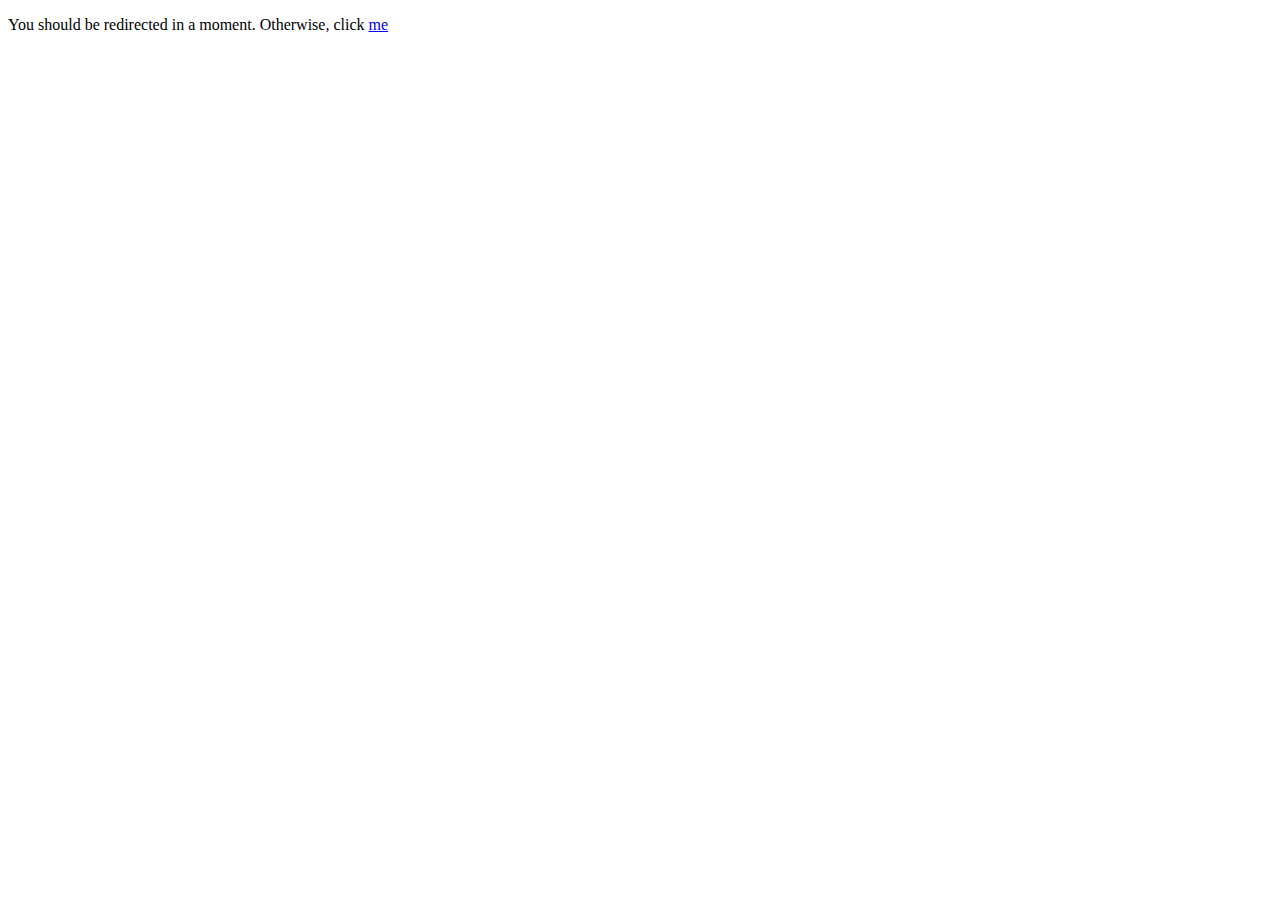
<file: index.html>
<!DOCTYPE html>
<html>
<head>
  <!--<meta http-equiv="refresh" content="1; URL=https://felixcreations.com">-->
  <meta http-equiv="refresh" content="1; URL=https://feelixs.github.io/projects.html">
</head>
<body>
<!--<p>You should be redirected in a moment. Otherwise, click <a href="https://felixcreations.com">me</a></p>-->
<p>You should be redirected in a moment. Otherwise, click <a href="https://feelixs.github.io/projects.html">me</a></p>
</body>
</html>
</file>
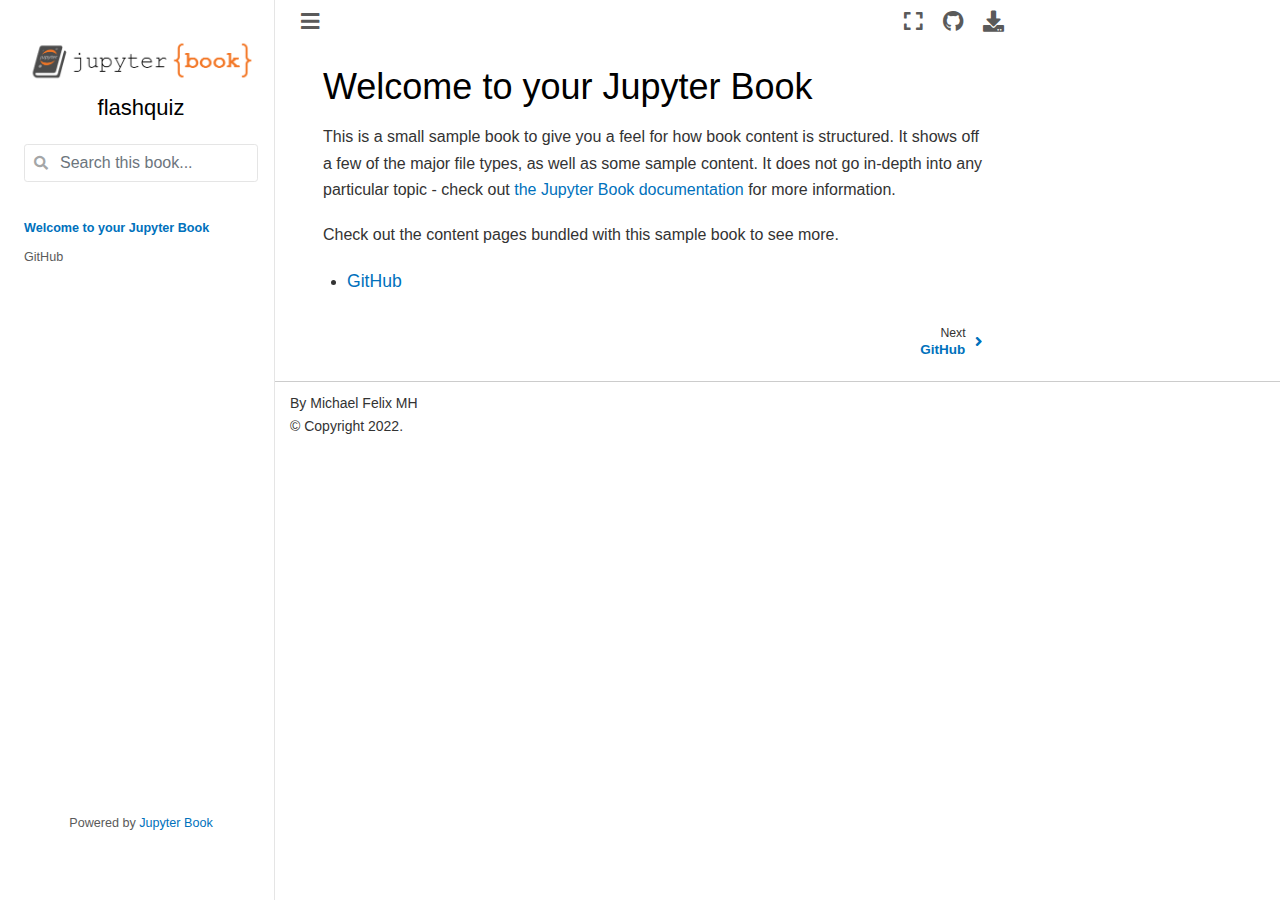
<file: flashquiz/index.html>
<!DOCTYPE html>

<html>
  <head>
    <meta charset="utf-8" />
    <meta name="viewport" content="width=device-width, initial-scale=1.0" /><meta name="generator" content="Docutils 0.17.1: http://docutils.sourceforge.net/" />

    <title>Welcome to your Jupyter Book &#8212; flashquiz</title>
    
  <!-- Loaded before other Sphinx assets -->
  <link href="_static/styles/theme.css?digest=1999514e3f237ded88cf" rel="stylesheet">
<link href="_static/styles/pydata-sphinx-theme.css?digest=1999514e3f237ded88cf" rel="stylesheet">

    
  <link rel="stylesheet"
    href="_static/vendor/fontawesome/5.13.0/css/all.min.css">
  <link rel="preload" as="font" type="font/woff2" crossorigin
    href="_static/vendor/fontawesome/5.13.0/webfonts/fa-solid-900.woff2">
  <link rel="preload" as="font" type="font/woff2" crossorigin
    href="_static/vendor/fontawesome/5.13.0/webfonts/fa-brands-400.woff2">

    <link rel="stylesheet" type="text/css" href="_static/pygments.css" />
    <link rel="stylesheet" href="_static/styles/sphinx-book-theme.css?digest=5115cc725059bd94278eecd172e13a965bf8f5a9" type="text/css" />
    <link rel="stylesheet" type="text/css" href="_static/togglebutton.css" />
    <link rel="stylesheet" type="text/css" href="_static/copybutton.css" />
    <link rel="stylesheet" type="text/css" href="_static/mystnb.4510f1fc1dee50b3e5859aac5469c37c29e427902b24a333a5f9fcb2f0b3ac41.css" />
    <link rel="stylesheet" type="text/css" href="_static/sphinx-thebe.css" />
    <link rel="stylesheet" type="text/css" href="_static/design-style.b7bb847fb20b106c3d81b95245e65545.min.css" />
    
  <!-- Pre-loaded scripts that we'll load fully later -->
  <link rel="preload" as="script" href="_static/scripts/pydata-sphinx-theme.js?digest=1999514e3f237ded88cf">

    <script data-url_root="./" id="documentation_options" src="_static/documentation_options.js"></script>
    <script src="_static/jquery.js"></script>
    <script src="_static/underscore.js"></script>
    <script src="_static/doctools.js"></script>
    <script src="_static/clipboard.min.js"></script>
    <script src="_static/copybutton.js"></script>
    <script src="_static/scripts/sphinx-book-theme.js?digest=9c920249402e914e316237a7dbc6769907cce411"></script>
    <script>let toggleHintShow = 'Click to show';</script>
    <script>let toggleHintHide = 'Click to hide';</script>
    <script>let toggleOpenOnPrint = 'true';</script>
    <script src="_static/togglebutton.js"></script>
    <script>var togglebuttonSelector = '.toggle, .admonition.dropdown';</script>
    <script src="_static/design-tabs.js"></script>
    <script>const THEBE_JS_URL = "https://unpkg.com/thebe@0.8.2/lib/index.js"
const thebe_selector = ".thebe,.cell"
const thebe_selector_input = "pre"
const thebe_selector_output = ".output, .cell_output"
</script>
    <script async="async" src="_static/sphinx-thebe.js"></script>
    <link rel="index" title="Index" href="genindex.html" />
    <link rel="search" title="Search" href="search.html" />
    <link rel="next" title="GitHub" href="github.html" />
    <meta name="viewport" content="width=device-width, initial-scale=1" />
    <meta name="docsearch:language" content="None">
    

    <!-- Google Analytics -->
    
  </head>
  <body data-spy="scroll" data-target="#bd-toc-nav" data-offset="60">
<!-- Checkboxes to toggle the left sidebar -->
<input type="checkbox" class="sidebar-toggle" name="__navigation" id="__navigation" aria-label="Toggle navigation sidebar">
<label class="overlay overlay-navbar" for="__navigation">
    <div class="visually-hidden">Toggle navigation sidebar</div>
</label>
<!-- Checkboxes to toggle the in-page toc -->
<input type="checkbox" class="sidebar-toggle" name="__page-toc" id="__page-toc" aria-label="Toggle in-page Table of Contents">
<label class="overlay overlay-pagetoc" for="__page-toc">
    <div class="visually-hidden">Toggle in-page Table of Contents</div>
</label>
<!-- Headers at the top -->
<div class="announcement header-item noprint"></div>
<div class="header header-item noprint"></div>

    
    <div class="container-fluid" id="banner"></div>

    

    <div class="container-xl">
      <div class="row">
          
<!-- Sidebar -->
<div class="bd-sidebar noprint" id="site-navigation">
    <div class="bd-sidebar__content">
        <div class="bd-sidebar__top"><div class="navbar-brand-box">
    <a class="navbar-brand text-wrap" href="#">
      
        <!-- `logo` is deprecated in Sphinx 4.0, so remove this when we stop supporting 3 -->
        
      
      
      <img src="_static/logo.png" class="logo" alt="logo">
      
      
      <h1 class="site-logo" id="site-title">flashquiz</h1>
      
    </a>
</div><form class="bd-search d-flex align-items-center" action="search.html" method="get">
  <i class="icon fas fa-search"></i>
  <input type="search" class="form-control" name="q" id="search-input" placeholder="Search this book..." aria-label="Search this book..." autocomplete="off" >
</form><nav class="bd-links" id="bd-docs-nav" aria-label="Main">
    <div class="bd-toc-item active">
        
        <ul class="nav bd-sidenav bd-sidenav__home-link">
            <li class="toctree-l1 current active">
                <a class="reference internal" href="#">
                    Welcome to your Jupyter Book
                </a>
            </li>
        </ul>
        <ul class="nav bd-sidenav">
 <li class="toctree-l1">
  <a class="reference internal" href="github.html">
   GitHub
  </a>
 </li>
</ul>

    </div>
</nav></div>
        <div class="bd-sidebar__bottom">
             <!-- To handle the deprecated key -->
            
            <div class="navbar_extra_footer">
            Powered by <a href="https://jupyterbook.org">Jupyter Book</a>
            </div>
            
        </div>
    </div>
    <div id="rtd-footer-container"></div>
</div>


          


          
<!-- A tiny helper pixel to detect if we've scrolled -->
<div class="sbt-scroll-pixel-helper"></div>
<!-- Main content -->
<div class="col py-0 content-container">
    
    <div class="header-article row sticky-top noprint">
        



<div class="col py-1 d-flex header-article-main">
    <div class="header-article__left">
        
        <label for="__navigation"
  class="headerbtn"
  data-toggle="tooltip"
data-placement="right"
title="Toggle navigation"
>
  

<span class="headerbtn__icon-container">
  <i class="fas fa-bars"></i>
  </span>

</label>

        
    </div>
    <div class="header-article__right">
<button onclick="toggleFullScreen()"
  class="headerbtn"
  data-toggle="tooltip"
data-placement="bottom"
title="Fullscreen mode"
>
  

<span class="headerbtn__icon-container">
  <i class="fas fa-expand"></i>
  </span>

</button>

<div class="menu-dropdown menu-dropdown-repository-buttons">
  <button class="headerbtn menu-dropdown__trigger"
      aria-label="Source repositories">
      <i class="fab fa-github"></i>
  </button>
  <div class="menu-dropdown__content">
    <ul>
      <li>
        <a href="https://github.com/mike-fmh/flashquiz"
   class="headerbtn"
   data-toggle="tooltip"
data-placement="left"
title="Source repository"
>
  

<span class="headerbtn__icon-container">
  <i class="fab fa-github"></i>
  </span>
<span class="headerbtn__text-container">repository</span>
</a>

      </li>
      
      <li>
        <a href="https://github.com/mike-fmh/flashquiz/issues/new?title=Issue%20on%20page%20%2Findex.html&body=Your%20issue%20content%20here."
   class="headerbtn"
   data-toggle="tooltip"
data-placement="left"
title="Open an issue"
>
  

<span class="headerbtn__icon-container">
  <i class="fas fa-lightbulb"></i>
  </span>
<span class="headerbtn__text-container">open issue</span>
</a>

      </li>
      
    </ul>
  </div>
</div>

<div class="menu-dropdown menu-dropdown-download-buttons">
  <button class="headerbtn menu-dropdown__trigger"
      aria-label="Download this page">
      <i class="fas fa-download"></i>
  </button>
  <div class="menu-dropdown__content">
    <ul>
      <li>
        <a href="_sources/index.md"
   class="headerbtn"
   data-toggle="tooltip"
data-placement="left"
title="Download source file"
>
  

<span class="headerbtn__icon-container">
  <i class="fas fa-file"></i>
  </span>
<span class="headerbtn__text-container">.md</span>
</a>

      </li>
      
      <li>
        
<button onclick="printPdf(this)"
  class="headerbtn"
  data-toggle="tooltip"
data-placement="left"
title="Print to PDF"
>
  

<span class="headerbtn__icon-container">
  <i class="fas fa-file-pdf"></i>
  </span>
<span class="headerbtn__text-container">.pdf</span>
</button>

      </li>
      
    </ul>
  </div>
</div>

    </div>
</div>

<!-- Table of contents -->
<div class="col-md-3 bd-toc show noprint">
</div>
    </div>
    <div class="article row">
        <div class="col pl-md-3 pl-lg-5 content-container">
            <!-- Table of contents that is only displayed when printing the page -->
            <div id="jb-print-docs-body" class="onlyprint">
                <h1>Welcome to your Jupyter Book</h1>
                <!-- Table of contents -->
                <div id="print-main-content">
                    <div id="jb-print-toc">
                        
                    </div>
                </div>
            </div>
            <main id="main-content" role="main">
                
              <div>
                
  <section class="tex2jax_ignore mathjax_ignore" id="welcome-to-your-jupyter-book">
<h1>Welcome to your Jupyter Book<a class="headerlink" href="#welcome-to-your-jupyter-book" title="Permalink to this headline">#</a></h1>
<p>This is a small sample book to give you a feel for how book content is
structured.
It shows off a few of the major file types, as well as some sample content.
It does not go in-depth into any particular topic - check out <a class="reference external" href="https://jupyterbook.org">the Jupyter Book documentation</a> for more information.</p>
<p>Check out the content pages bundled with this sample book to see more.</p>
<div class="toctree-wrapper compound">
<ul>
<li class="toctree-l1"><a class="reference internal" href="github.html">GitHub</a></li>
</ul>
</div>
</section>

    <script type="text/x-thebe-config">
    {
        requestKernel: true,
        binderOptions: {
            repo: "binder-examples/jupyter-stacks-datascience",
            ref: "master",
        },
        codeMirrorConfig: {
            theme: "abcdef",
            mode: "python"
        },
        kernelOptions: {
            name: "python3",
            path: "./."
        },
        predefinedOutput: true
    }
    </script>
    <script>kernelName = 'python3'</script>

              </div>
              
            </main>
            <footer class="footer-article noprint">
                
    <!-- Previous / next buttons -->
<div class='prev-next-area'>
    <a class='right-next' id="next-link" href="github.html" title="next page">
    <div class="prev-next-info">
        <p class="prev-next-subtitle">next</p>
        <p class="prev-next-title">GitHub</p>
    </div>
    <i class="fas fa-angle-right"></i>
    </a>
</div>
            </footer>
        </div>
    </div>
    <div class="footer-content row">
        <footer class="col footer"><p>
  
    By Michael Felix MH<br/>
  
      &copy; Copyright 2022.<br/>
</p>
        </footer>
    </div>
    
</div>


      </div>
    </div>
  
  <!-- Scripts loaded after <body> so the DOM is not blocked -->
  <script src="_static/scripts/pydata-sphinx-theme.js?digest=1999514e3f237ded88cf"></script>


  </body>
</html>
</file>
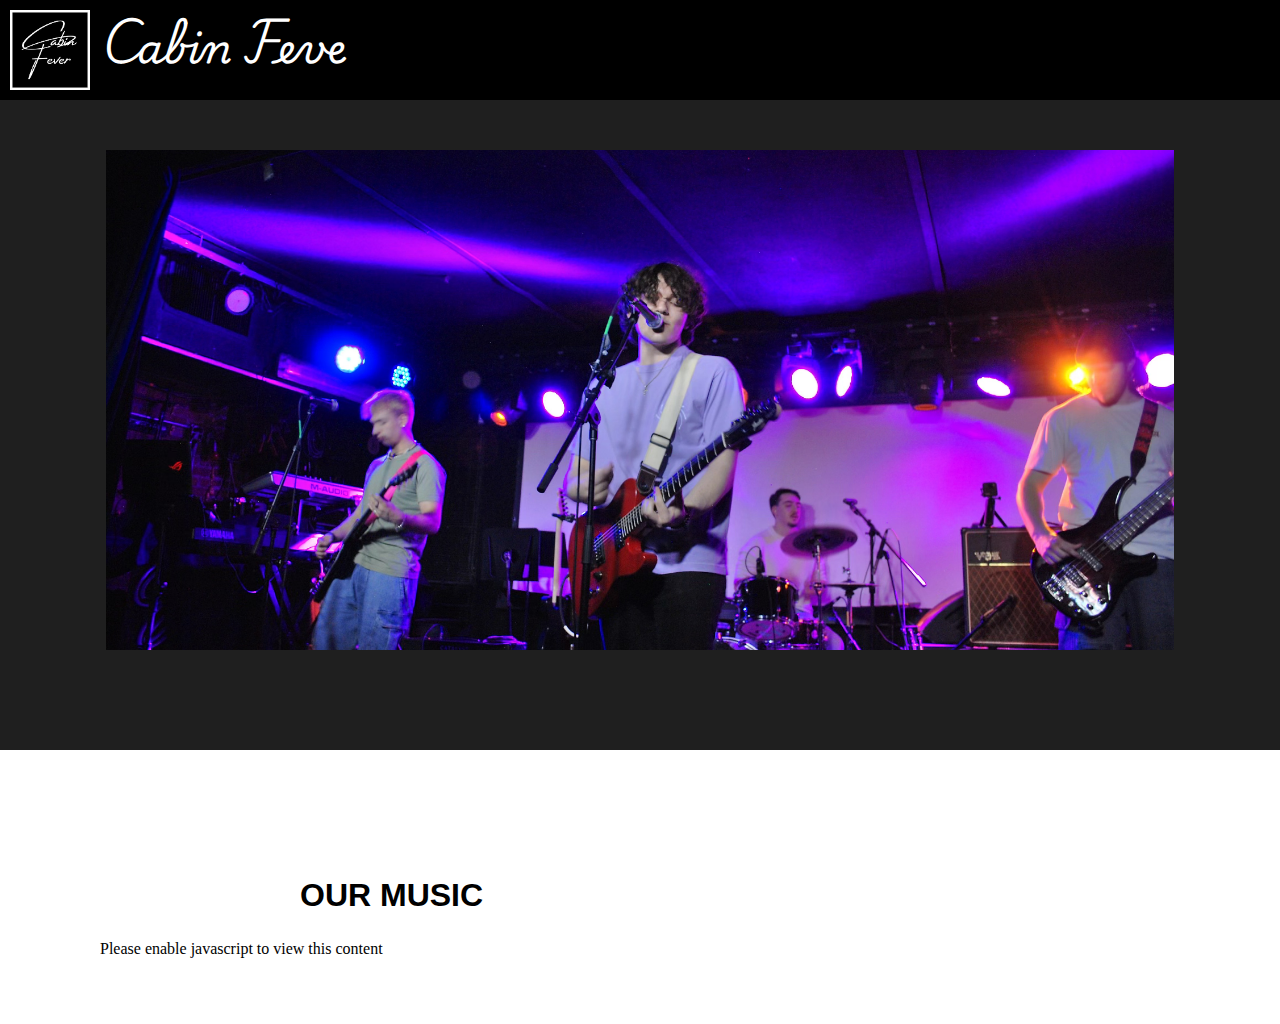
<file: cabinfever.html>
<!DOCTYPE html>
<html lang="en">
<head>
    <meta charset="UTF-8">
    <meta name="viewport" content="width=device-width, initial-scale=1.0">
    <!-- <link rel="icon" href="favicon.ico" type="image/x-icon"> -->
    <title>Cabin Fever | HOME</title>
    <link rel="stylesheet" href="css/fever.css">
</head>
<body>
<nav>
    <img id="logo" src="media/cf-logo.webp" alt="Cabin Fever logo" class="logo">
    <div class="align-left">
        <span class="playwrite-cu-title white" id="typed">Cabin Fever</span><span id="cursor"></span>
    </div>
    <script src="js/typer-cf.js"></script>
</nav>
<main>
    <div id="content">
        <div id="band-container">
            <img class="img-center" src="media/band.webp" alt="Cabin Fever performing live">
        </div>
        <div id="albums-container">
            <h2 class="title title-pad-left">OUR MUSIC</h2>
            <p id="js-warning-albums">Please enable javascript to view this content</p>
            <table id="albums-table">
                <!-- Populated via albums-cf.js -->
            </table>
        </div>
    </div>
</main>

<script src="js/albums-cf.js"></script>
</body>
</html>
</file>
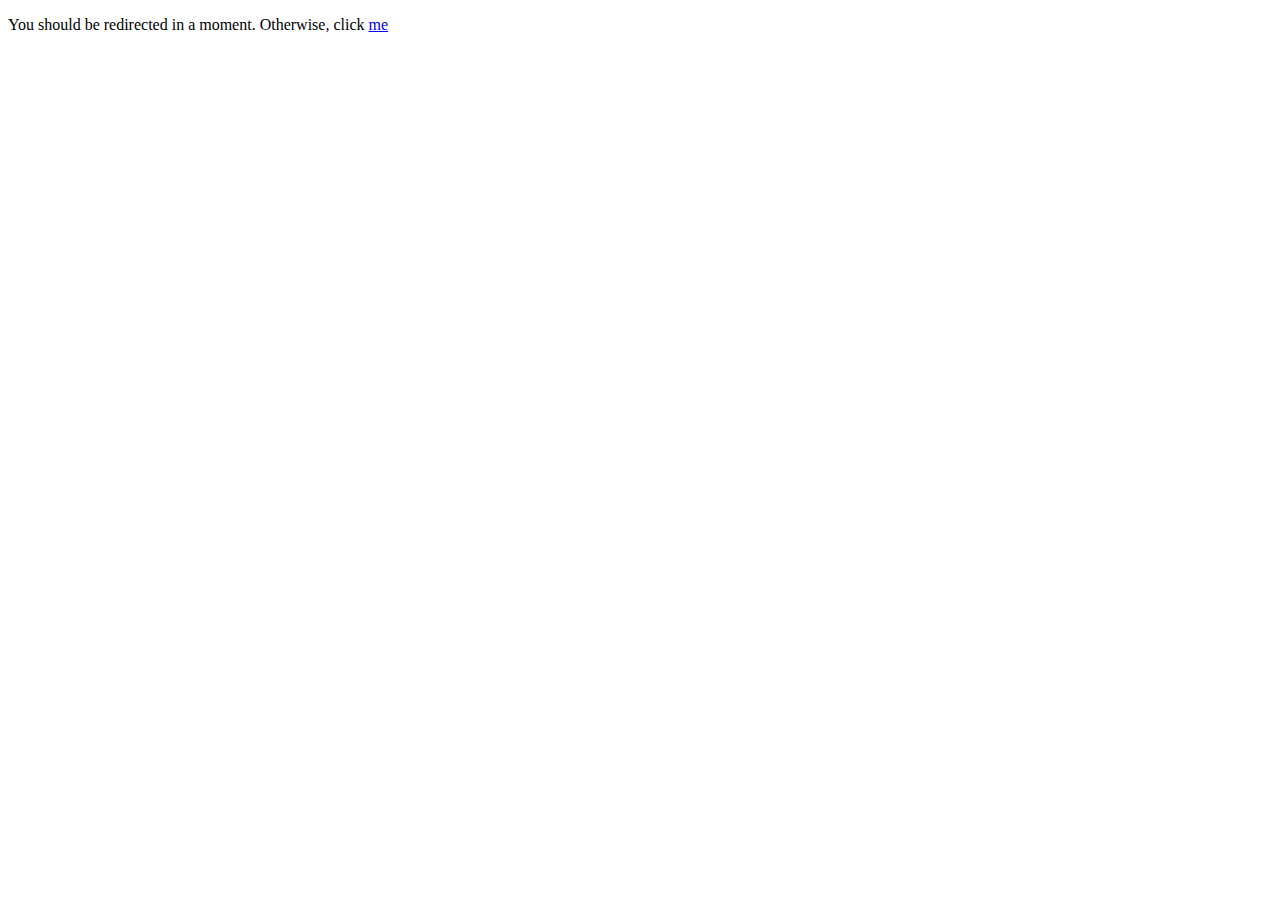
<file: monthly.html>
<!DOCTYPE html>
<html>
<head>
  <!--<meta http-equiv="refresh" content="1; URL=https://felixcreations.com">-->
  <meta http-equiv="refresh" content="1; URL=https://www.patreon.com/oauth2/become-patron?response_type=code$&min_cents=1000&client_id=KDYLL6-0tKsm0QyaAG3rShOxN5JoDR-vVYOCiTj2r78XdhsbWhnSVF7assOJY2Uw&redirect_uri=https://felixcreations.com/thx&scope=identity%20identity[email]">
</head>
<body>
<!--<p>You should be redirected in a moment. Otherwise, click <a href="https://felixcreations.com">me</a></p>-->
<p>You should be redirected in a moment. Otherwise, click <a href="https://www.patreon.com/oauth2/become-patron?response_type=code$&min_cents=1000&client_id=KDYLL6-0tKsm0QyaAG3rShOxN5JoDR-vVYOCiTj2r78XdhsbWhnSVF7assOJY2Uw&redirect_uri=https://felixcreations.com/thx&scope=identity%20identity[email]">me</a></p>
</body>
</html>
</file>
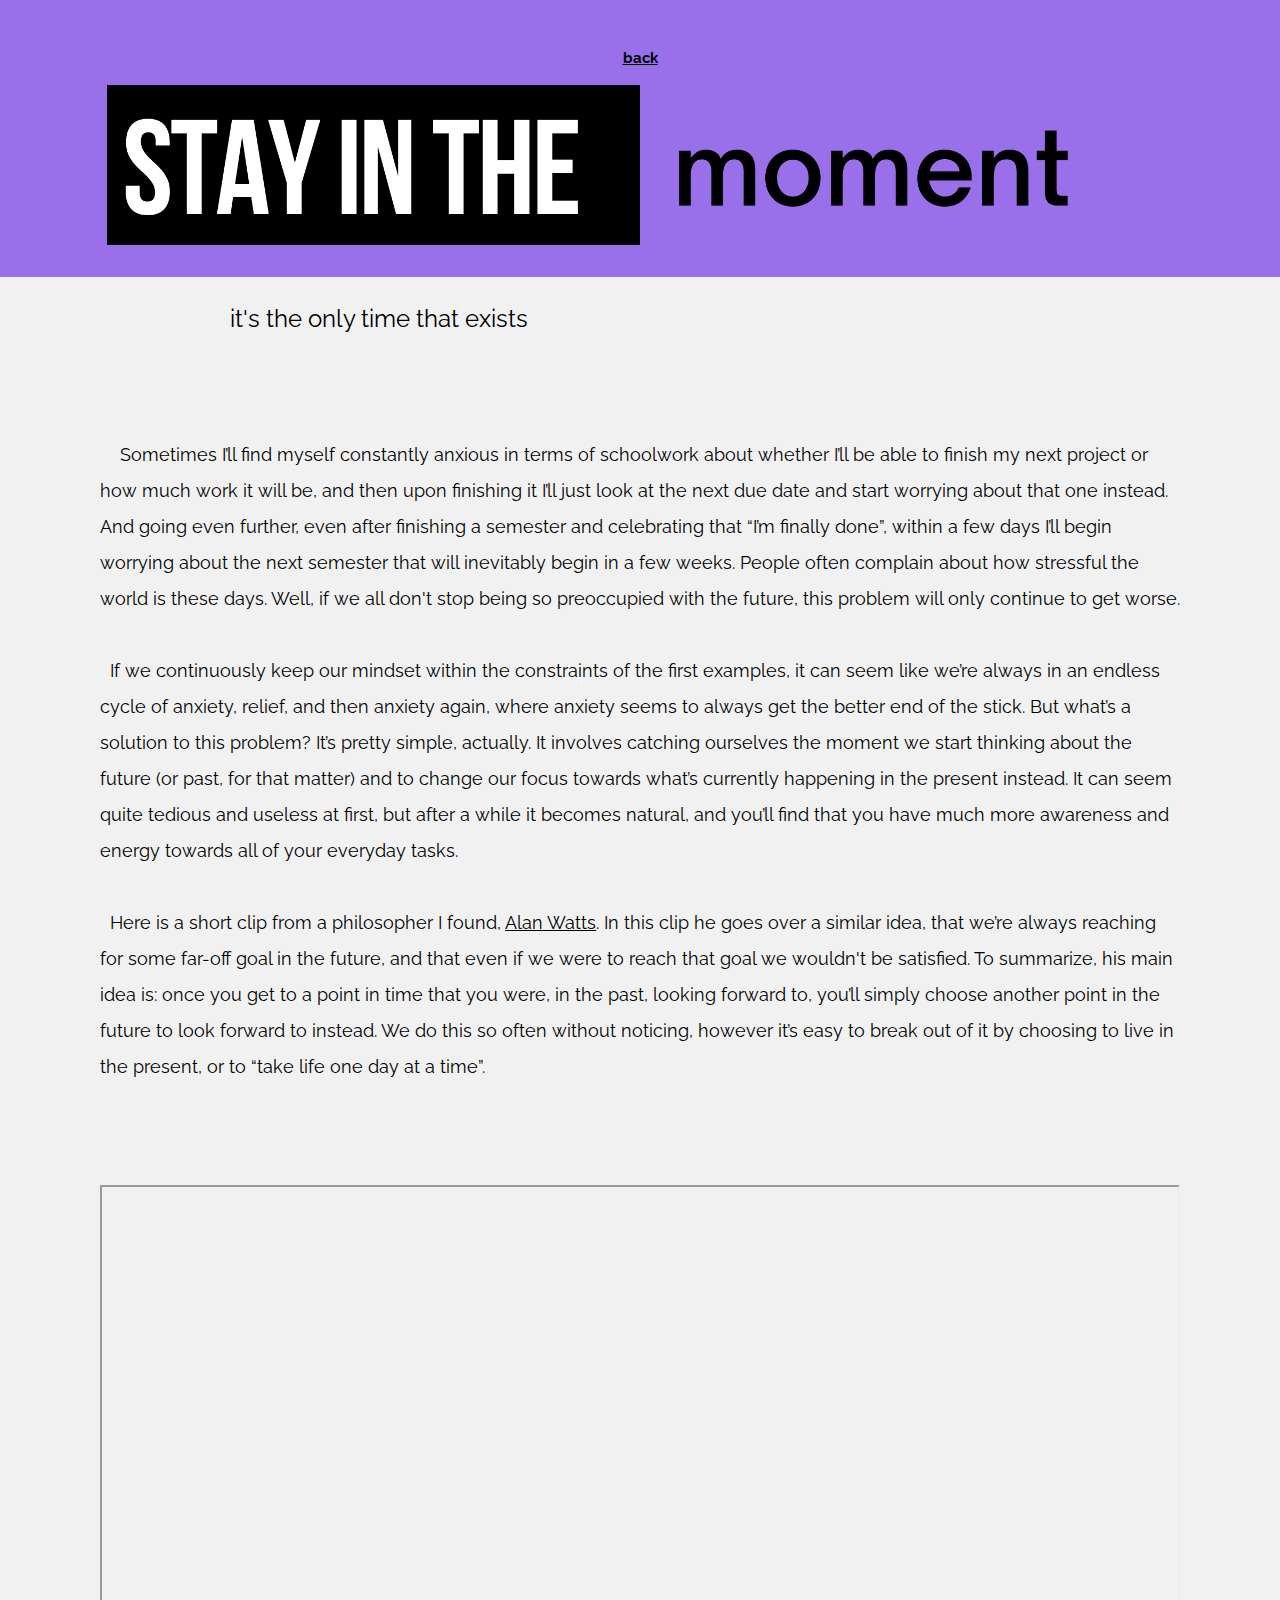
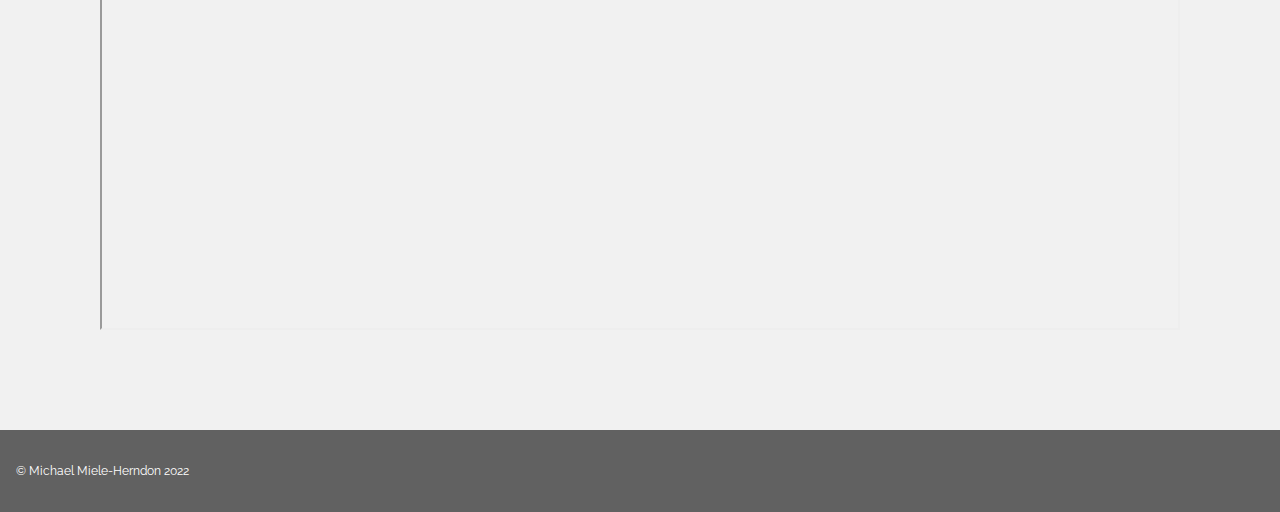
<file: present.html>
<!DOCTYPE html>
<html>
<head>
<title>Focus on the present</title>
<meta charset="UTF-8">
<meta name="viewport" content="width=device-width, initial-scale=1">
<link rel="stylesheet" href="main.css">
<link rel="stylesheet" href="https://fonts.googleapis.com/css?family=Raleway">
<style>
body,h1,h2,h3,h4,h5 {font-family: "Raleway", sans-serif}
</style>
</head>
<body class="light-grey">

<!-- content defines a container for fixed size centered content,
and is wrapped around the whole page content, except for the footer in this example -->
<div class="content" style="max-width:1400px">

<!-- Header -->
<header class="container center padding-32" style="background-color: #9970ea">
  <p><a href="index.html"><b>back</b></a></p>
  <img src="moment.jpg" class="center" style="height: 160px">
</header>
  <p class="xlarge" style="margin-left: 230px">it's the only time that exists</p>

  <p class="large para">&ensp;&ensp;Sometimes I’ll find myself constantly anxious in terms of schoolwork about whether I’ll be able to finish my next project or how much work it will be, and then upon finishing it I’ll just look at the next due date and start worrying about that one instead. And going even further, even after finishing a semester and celebrating that “I’m finally done”, within a few days I’ll begin worrying about the next semester that will inevitably begin in a few weeks. People often complain about how stressful the world is these days. Well, if we all don't stop being so preoccupied with the future, this problem will only continue to get worse.
    <br><br> &ensp;If we continuously keep our mindset within the constraints of the first examples, it can seem like we’re always in an endless cycle of anxiety, relief, and then anxiety again, where anxiety seems to always get the better end of the stick. But what’s a solution to this problem? It’s pretty simple, actually. It involves catching ourselves the moment we start thinking about the future (or past, for that matter) and to change our focus towards what’s currently happening in the present instead. It can seem quite tedious and useless at first, but after a while it becomes natural, and you’ll find that you have much more awareness and energy towards all of your everyday tasks.
    <br><br> &ensp;Here is a short clip from a philosopher I found, <a target="_blank" href="https://en.wikiquote.org/wiki/Alan_Watts">Alan Watts</a>. In this clip he goes over a similar idea, that we’re always reaching for some far-off goal in the future, and that even if we were to reach that goal we wouldn't be satisfied. To summarize, his main idea is: once you get to a point in time that you were, in the past, looking forward to, you’ll simply choose another point in the future to look forward to instead. We do this so often without noticing, however it’s easy to break out of it by choosing to live in the present, or to “take life one day at a time”.
</p>
      <div class="videoWrapper">
      <iframe allowfullscreen src="https://www.youtube.com/embed/3TcPqCdcCcI">
</iframe>
      </div>
</div>

<!-- Footer -->
<footer class="container dark-grey padding-32 margin-top small">
&copy; Michael Miele-Herndon 2022
</footer>

</body>
</html>
</file>
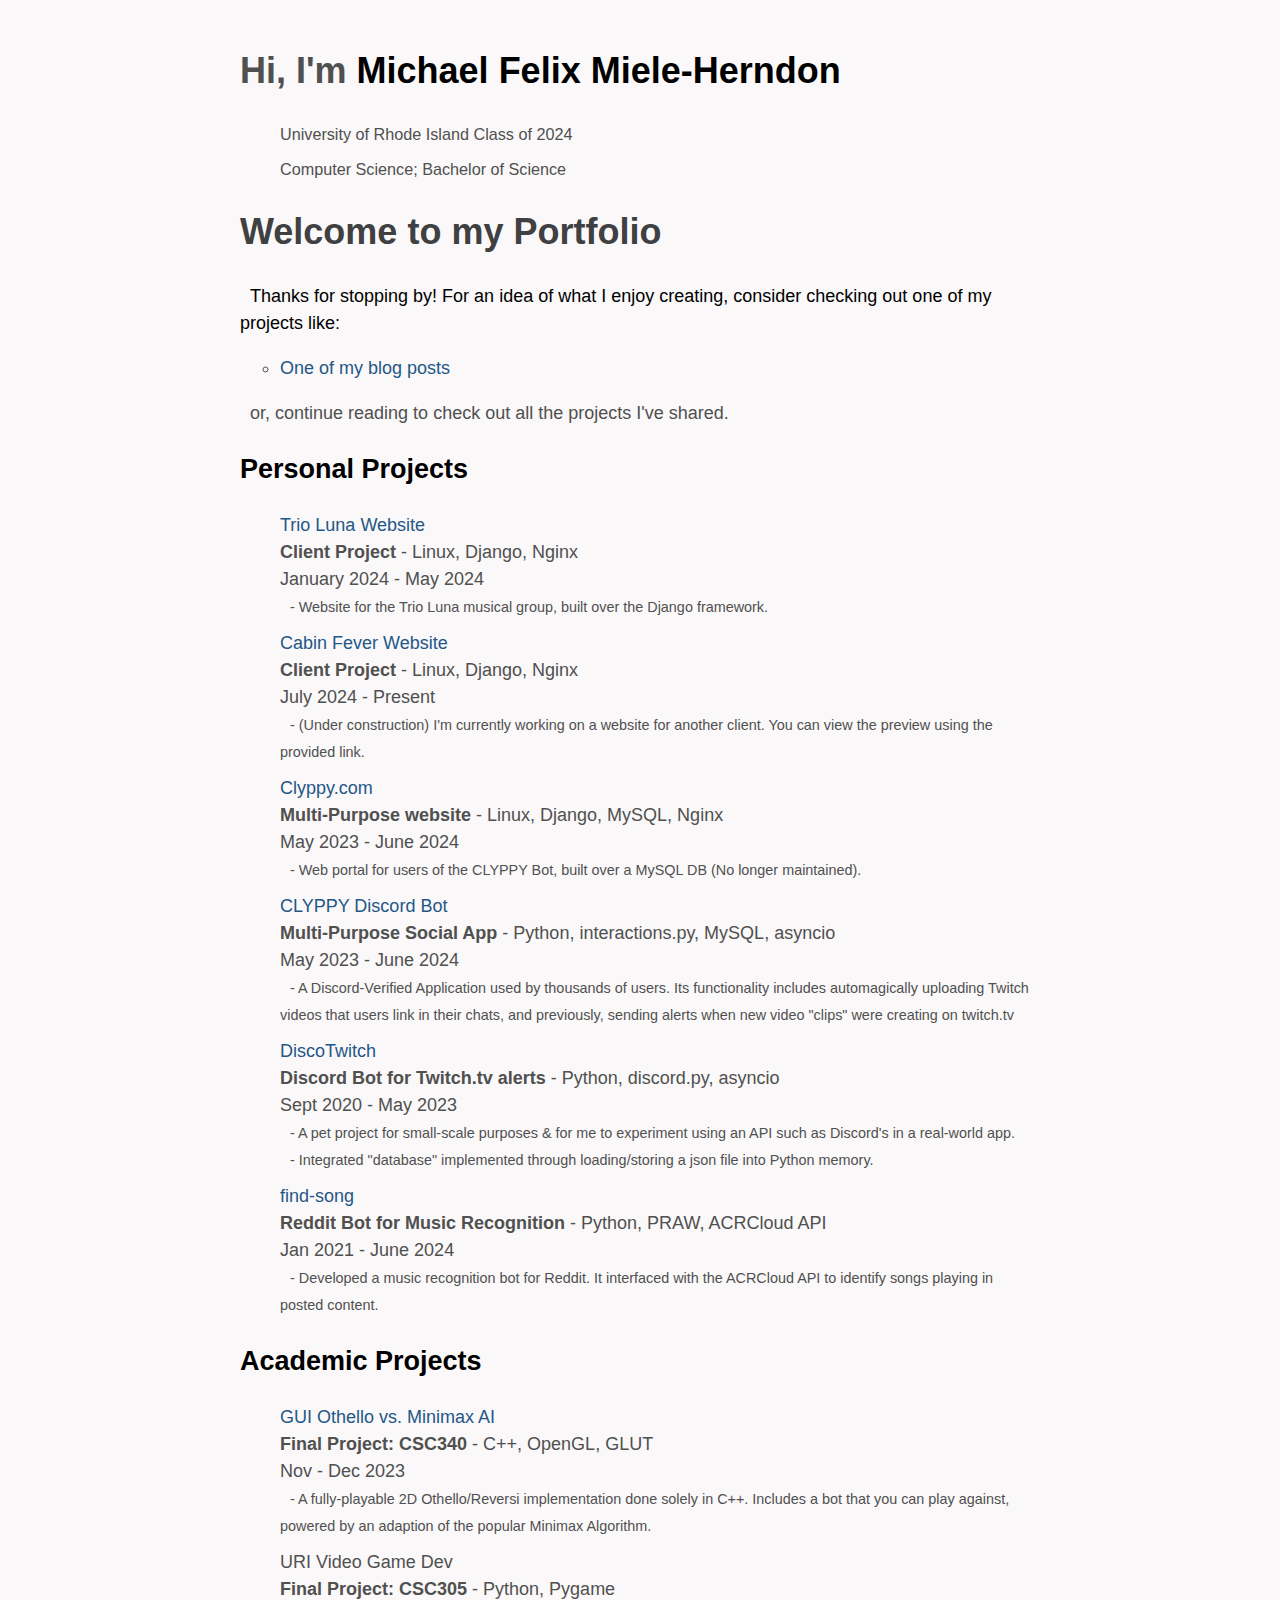
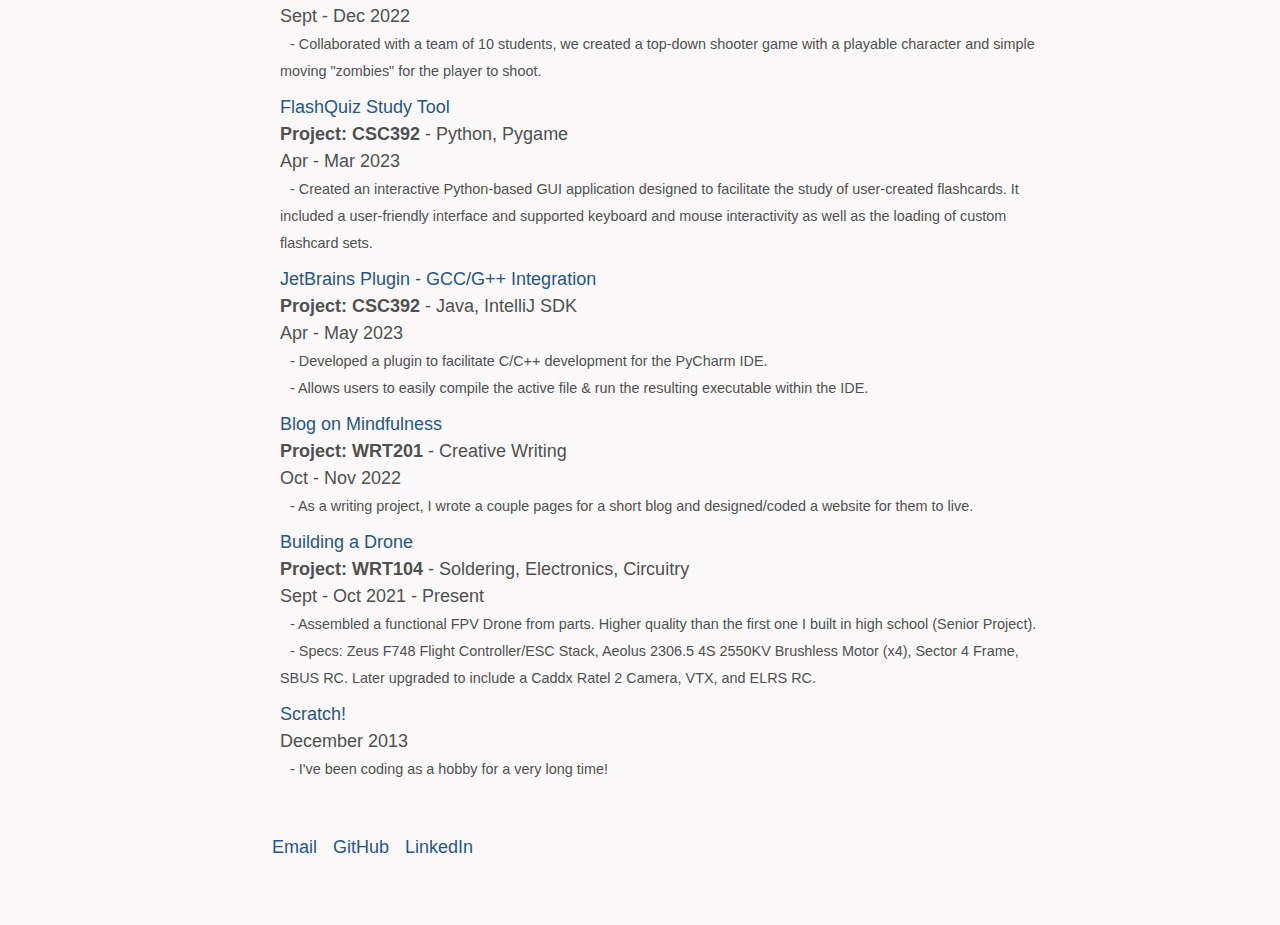
<file: projects.html>
<!DOCTYPE html>
<html lang="en">
<head>
    <meta charset="UTF-8">
    <meta name="viewport" content="width=device-width, initial-scale=1.0">
    <!-- <link rel="icon" href="favicon.ico" type="image/x-icon"> -->
    <title>About Me | Michael Miele-Herndon</title>
    <!--<link rel="stylesheet" href="landing.css">-->
    <link rel="stylesheet" href="css/projects.css">
</head>
<body>
<main>
    <div id="content">
        <header>
            <h1>Hi, I'm <span class="title-color">Michael Felix Miele-Herndon</span></h1>
            <ul id="about-me">
                <li>University of Rhode Island Class of 2024</li>
                <li>Computer Science; Bachelor of Science</li>
            </ul>
        </header>
        <h1 class="portfolio-title"><span id="typed">Welcome to my Portfolio</span><span id="cursor">|</span></h1>
        <p class="title-color">&nbsp;&nbsp;Thanks for stopping by! For an idea of what I enjoy creating, consider checking out one of my projects like:
        <ul style="list-style: circle">
            <li><a target="_blank" href="https://feelixs.github.io/blog/home">One of my blog posts</a></li>
        </ul>
        &nbsp;&nbsp;or, continue reading to check out all the projects I've shared.</p>

        <section id="personal-projects">
            <h2 class="title-color">Personal Projects</h2>
            <ul>
                <li>
                    <a target="_blank" href="https://trioluna.com">Trio Luna Website</a>
                    <br><b>Client Project</b> - Linux, Django, Nginx
                    <br>January 2024 - May 2024
                    <br><span style="font-size:0.8em;margin-left:10px">- Website for the Trio Luna musical group, built over the Django framework.</span>
                </li>
                <li>
                    <a target="_blank" href="https://felixcreations.com/cabinfever">Cabin Fever Website</a>
                    <br><b>Client Project</b> - Linux, Django, Nginx
                    <br>July 2024 - Present
                    <br><span style="font-size:0.8em;margin-left:10px">- (Under construction) I'm currently working on a website for another client. You can view the preview using the provided link.</span>
                </li>
                <li>
                    <a target="_blank" href="https://clyppy.com">Clyppy.com</a>
                    <br><b>Multi-Purpose website</b> - Linux, Django, MySQL, Nginx
                    <br>May 2023 - June 2024
                    <br><span style="font-size:0.8em;margin-left:10px">- Web portal for users of the CLYPPY Bot, built over a MySQL DB (No longer maintained).</span>
                </li>
                <li><a target="_blank" href="https://github.com/feelixs/clyppy-bot">CLYPPY Discord Bot</a>
                    <br><b>Multi-Purpose Social App</b> - Python, interactions.py, MySQL, asyncio
                    <br>May 2023 - June 2024
                    <br><span style="font-size:0.8em;margin-left:10px">- A Discord-Verified Application used by thousands of users. Its functionality includes automagically uploading Twitch videos that users link in their chats, and previously, sending alerts when new video "clips" were creating on twitch.tv</span>
                </li>
                <li><a target="_blank" href="https://github.com/feelixs/twitch-livebot">DiscoTwitch</a>
                    <br><b>Discord Bot for Twitch.tv alerts</b> - Python, discord.py, asyncio
                    <br>Sept 2020 - May 2023
                    <br><span style="font-size:0.8em;margin-left:10px">- A pet project for small-scale purposes & for me to experiment using an API such as Discord's in a real-world app.</span>
                    <br><span style="font-size:0.8em;margin-left:10px">- Integrated "database" implemented through loading/storing a json file into Python memory.</span>
                </li>
                <li><a target="_blank" href="https://github.com/feelixs/find-song">find-song</a>
                    <br><b>Reddit Bot for Music Recognition</b> - Python, PRAW, ACRCloud API
                    <br>Jan 2021 - June 2024
                    <br><span style="font-size:0.8em;margin-left:10px">- Developed a music recognition bot for Reddit. It interfaced with the ACRCloud API to identify songs playing in posted content.</span>
                </li>
            </ul>
        </section>

        <section id="academic-projects">
            <h2 class="title-color">Academic Projects</h2>
            <ul>
                <li><a target="_blank" href="https://github.com/feelixs/othello-minimax">GUI Othello vs. Minimax AI</a>
                    <br><b>Final Project: CSC340</b> - C++, OpenGL, GLUT
                    <br>Nov - Dec 2023
                    <br><span style="font-size:0.8em;margin-left:10px">- A fully-playable 2D Othello/Reversi implementation done solely in C++. Includes a bot that you can play against, powered by an adaption of the popular Minimax Algorithm.</span>
                </li>
                <li>URI Video Game Dev
                    <br><b>Final Project: CSC305</b> - Python, Pygame
                    <br>Sept - Dec 2022
                    <br><span style="font-size:0.8em;margin-left:10px">- Collaborated with a team of 10 students, we created a top-down shooter game with a playable character and simple moving "zombies" for the player to shoot.</span>
                </li>
                <li><a target="_blank" href="https://feelixs.github.io/flashquiz/">FlashQuiz Study Tool</a>
                    <br><b>Project: CSC392</b> - Python, Pygame
                    <br>Apr - Mar 2023
                    <br><span style="font-size:0.8em;margin-left:10px">- Created an interactive Python-based GUI application designed to facilitate the study of user-created flashcards. It included a user-friendly interface and supported keyboard and mouse interactivity as well as the loading of custom flashcard sets.</span>
                </li>
                <li><a target="_blank" href="https://feelixs.github.io/gcc-integration/">JetBrains Plugin - GCC/G++ Integration</a>
                    <br><b>Project: CSC392</b> - Java, IntelliJ SDK
                    <br>Apr - May 2023
                    <br><span style="font-size:0.8em;margin-left:10px">- Developed a plugin to facilitate C/C++ development for the PyCharm IDE.</span>
                    <br><span style="font-size:0.8em;margin-left:10px">- Allows users to easily compile the active file & run the resulting executable within the IDE.</span>
                </li>
                <li><a target="_blank" href="https://feelixs.github.io/blog/home">Blog on Mindfulness</a>
                    <br><b>Project: WRT201</b> - Creative Writing
                    <br>Oct - Nov 2022
                    <br><span style="font-size:0.8em;margin-left:10px">- As a writing project, I wrote a couple pages for a short blog and designed/coded a website for them to live.</span>
                </li>
                <li><a target="_blank" href="https://www.youtube.com/watch?v=s8oOVjGo5cI">Building a Drone</a>
                    <br><b>Project: WRT104</b> - Soldering, Electronics, Circuitry
                    <br>Sept - Oct 2021 - Present
                    <br><span style="font-size:0.8em;margin-left:10px">- Assembled a functional FPV Drone from parts. Higher quality than the first one I built in high school (Senior Project).</span>
                    <br><span style="font-size:0.8em;margin-left:10px">- Specs: Zeus F748 Flight Controller/ESC Stack, Aeolus 2306.5 4S 2550KV Brushless Motor (x4), Sector 4 Frame, SBUS RC. Later upgraded to include a Caddx Ratel 2 Camera, VTX, and ELRS RC.</span>
                </li>
                <li><a target="_blank" href="https://scratch.mit.edu/users/mmhmmh">Scratch!</a>
                    <br>December 2013
                    <br><span style="font-size:0.8em;margin-left:10px">- I've been coding as a hobby for a very long time!</span>
                </li>
            </ul>
        </section>
    </div>

</main>
<script src="js/typer.js"></script>
</body>

<footer id="contact" class="site-footer">
    <ul>
        <li><a target="_blank" href="mailto:mmfmh4@gmail.edu">Email</a></li>
        <li><a target="_blank" href="https://github.com/feelixs">GitHub</a></li>
        <li><a target="_blank" href="https://www.linkedin.com/in/michael-felix-/">LinkedIn</a></li>
    </ul>
</footer>
</html>
</file>
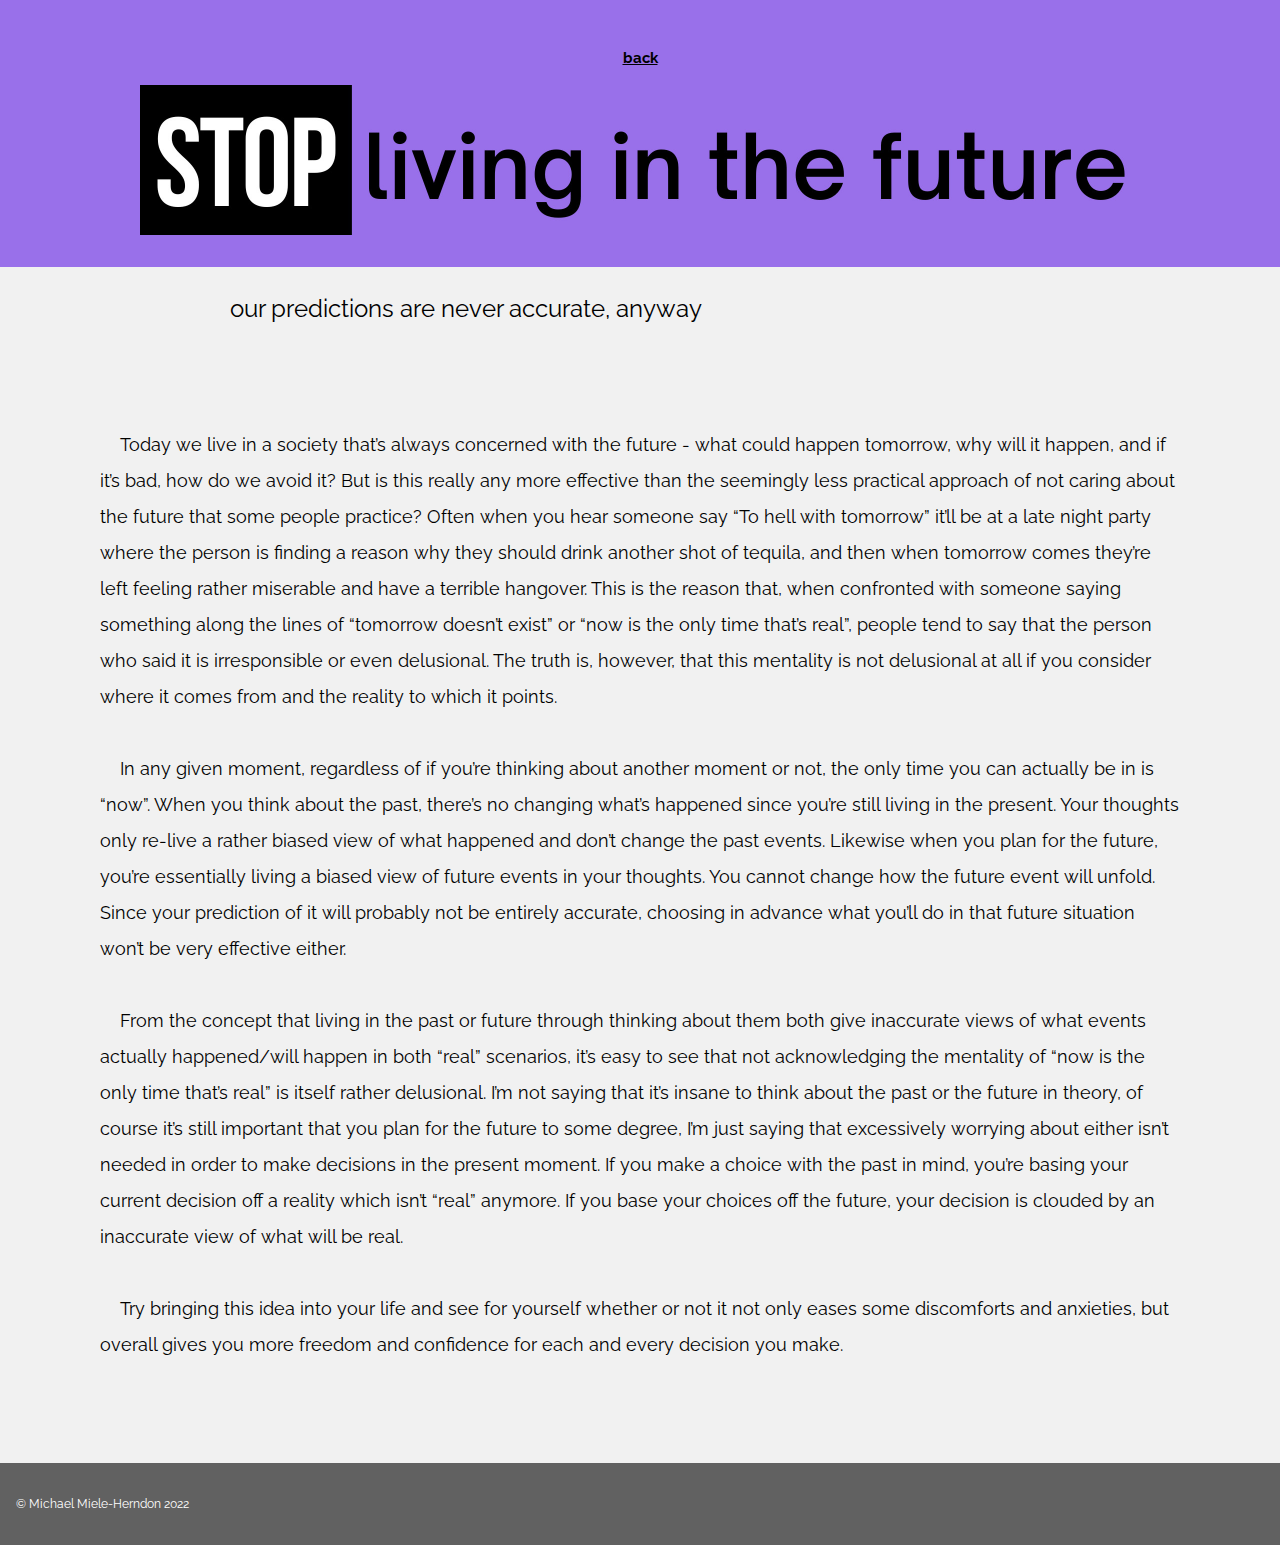
<file: the-future.html>
<!DOCTYPE html>
<html>
<head>
<title>Should we care about the future?</title>
<meta charset="UTF-8">
<meta name="viewport" content="width=device-width, initial-scale=1">
<link rel="stylesheet" href="main.css">
<link rel="stylesheet" href="https://fonts.googleapis.com/css?family=Raleway">
<style>
body,h1,h2,h3,h4,h5 {font-family: "Raleway", sans-serif}
</style>
</head>
<body class="light-grey">

<!-- content defines a container for fixed size centered content,
and is wrapped around the whole page content, except for the footer in this example -->
<div class="content" style="max-width:1400px">

<!-- Header -->
<header class="container center padding-32" style="background-color: #9970ea">
  <p><a href="index.html"><b>back</b></a></p>
  <img src="futuretitle.jpg" class="center" style="width: 1000px">
</header>
  <p class="xlarge" style="margin-left: 230px">our predictions are never accurate, anyway</p>
  <p class="large para">&ensp;&ensp;Today we live in a society that’s always concerned with the future - what could happen tomorrow, why will it happen, and if it’s bad, how do we avoid it? But is this really any more effective than the seemingly less practical approach of not caring about the future that some people practice? Often when you hear someone say “To hell with tomorrow” it’ll be at a late night party where the person is finding a reason why they should drink another shot of tequila, and then when tomorrow comes they’re left feeling rather miserable and have a terrible hangover. This is the reason that, when confronted with someone saying something along the lines of “tomorrow doesn’t exist” or “now is the only time that’s real”, people tend to say that the person who said it is irresponsible or even delusional. The truth is, however, that this mentality is not delusional at all if you consider where it comes from and the reality to which it points.
<br><br>&ensp;&ensp;In any given moment, regardless of if you’re thinking about another moment or not, the only time you can actually be in is “now”. When you think about the past, there’s no changing what’s happened since you’re still living in the present. Your thoughts only re-live a rather biased view of what happened and don’t change the past events. Likewise when you plan for the future, you’re essentially living a biased view of future events in your thoughts. You cannot change how the future event will unfold. Since your prediction of it will probably not be entirely accurate, choosing in advance what you’ll do in that future situation won’t be very effective either.
<br><br>&ensp;&ensp;From the concept that living in the past or future through thinking about them both give inaccurate views of what events actually happened/will happen in both “real” scenarios, it’s easy to see that not acknowledging the mentality of “now is the only time that’s real” is itself rather delusional. I’m not saying that it’s insane to think about the past or the future in theory, of course it’s still important that you plan for the future to some degree, I’m just saying that excessively worrying about either isn’t needed in order to make decisions in the present moment. If you make a choice with the past in mind, you’re basing your current decision off a reality which isn’t “real” anymore. If you base your choices off the future, your decision is clouded by an inaccurate view of what will be real.
<br><br>&ensp;&ensp;Try bringing this idea into your life and see for yourself whether or not it not only eases some discomforts and anxieties, but overall gives you more freedom and confidence for each and every decision you make.
</p>
</div>

<!-- Footer -->
<footer class="container dark-grey padding-32 margin-top small">
&copy; Michael Miele-Herndon 2022
</footer>

</body>
</html>
</file>
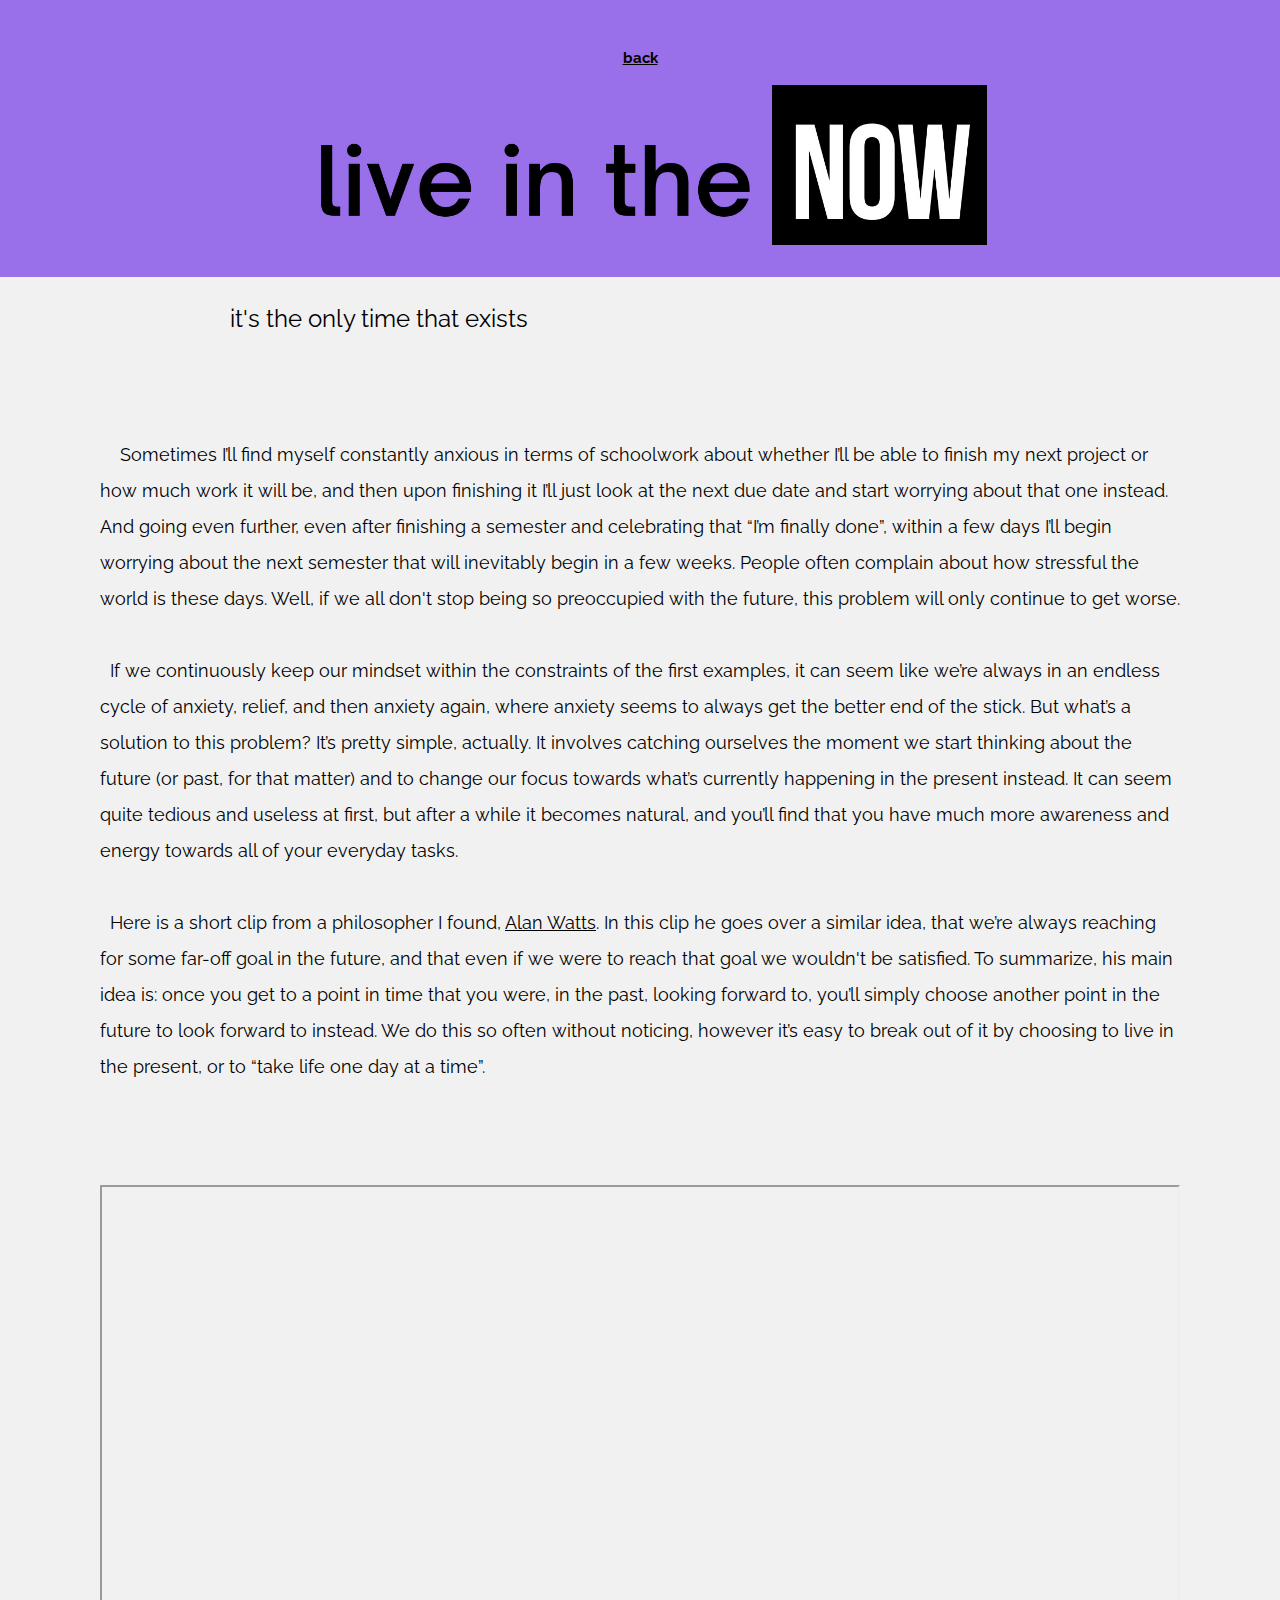
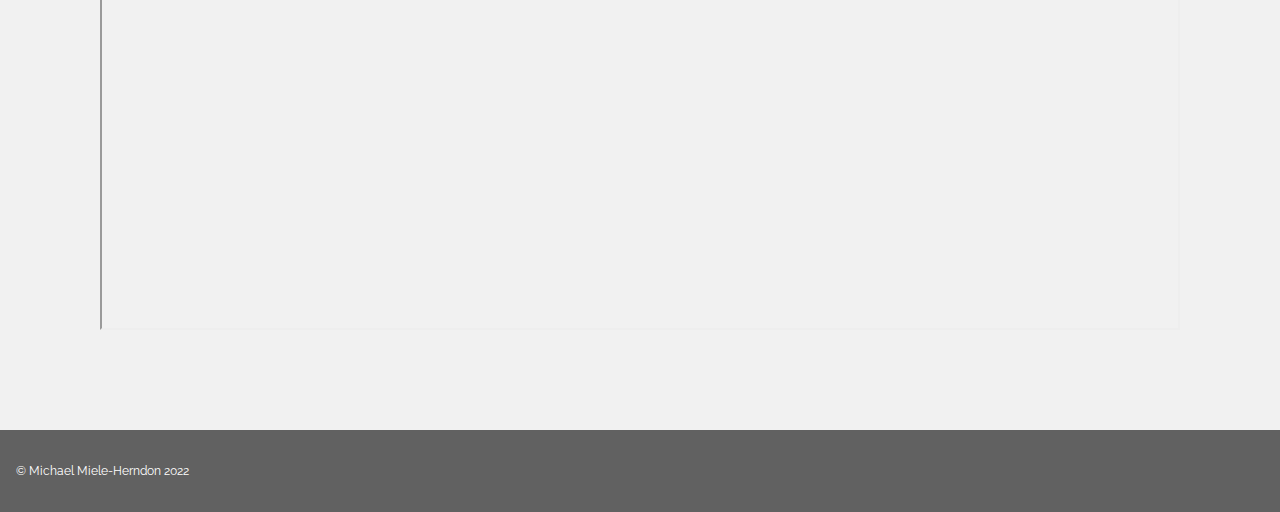
<file: blog/present.html>
<!DOCTYPE html>
<html>
<head>
<title>Focus on the present</title>
<meta charset="UTF-8">
<meta name="viewport" content="width=device-width, initial-scale=1">
<link rel="stylesheet" href="main.css">
<link rel="stylesheet" href="https://fonts.googleapis.com/css?family=Raleway">
<style>
body,h1,h2,h3,h4,h5 {font-family: "Raleway", sans-serif}
</style>
</head>
<body class="light-grey">

<!-- content defines a container for fixed size centered content,
and is wrapped around the whole page content, except for the footer in this example -->
<div class="content" style="max-width:1400px">

<!-- Header -->
<header class="container center padding-32" style="background-color: #9970ea">
  <p><a href="blog.html"><b>back</b></a></p>
  <img src="moment.jpg" class="center" style="height: 160px">
</header>
  <p class="xlarge" style="margin-left: 230px">it's the only time that exists</p>

  <p class="large para">&ensp;&ensp;Sometimes I’ll find myself constantly anxious in terms of schoolwork about whether I’ll be able to finish my next project or how much work it will be, and then upon finishing it I’ll just look at the next due date and start worrying about that one instead. And going even further, even after finishing a semester and celebrating that “I’m finally done”, within a few days I’ll begin worrying about the next semester that will inevitably begin in a few weeks. People often complain about how stressful the world is these days. Well, if we all don't stop being so preoccupied with the future, this problem will only continue to get worse.
    <br><br> &ensp;If we continuously keep our mindset within the constraints of the first examples, it can seem like we’re always in an endless cycle of anxiety, relief, and then anxiety again, where anxiety seems to always get the better end of the stick. But what’s a solution to this problem? It’s pretty simple, actually. It involves catching ourselves the moment we start thinking about the future (or past, for that matter) and to change our focus towards what’s currently happening in the present instead. It can seem quite tedious and useless at first, but after a while it becomes natural, and you’ll find that you have much more awareness and energy towards all of your everyday tasks.
    <br><br> &ensp;Here is a short clip from a philosopher I found, <a target="_blank" href="https://en.wikiquote.org/wiki/Alan_Watts">Alan Watts</a>. In this clip he goes over a similar idea, that we’re always reaching for some far-off goal in the future, and that even if we were to reach that goal we wouldn't be satisfied. To summarize, his main idea is: once you get to a point in time that you were, in the past, looking forward to, you’ll simply choose another point in the future to look forward to instead. We do this so often without noticing, however it’s easy to break out of it by choosing to live in the present, or to “take life one day at a time”.
</p>
      <div class="videoWrapper">
      <iframe allowfullscreen src="https://www.youtube.com/embed/3TcPqCdcCcI">
</iframe>
      </div>
</div>

<!-- Footer -->
<footer class="container dark-grey padding-32 margin-top small">
&copy; Michael Miele-Herndon 2022
</footer>

</body>
</html>
</file>
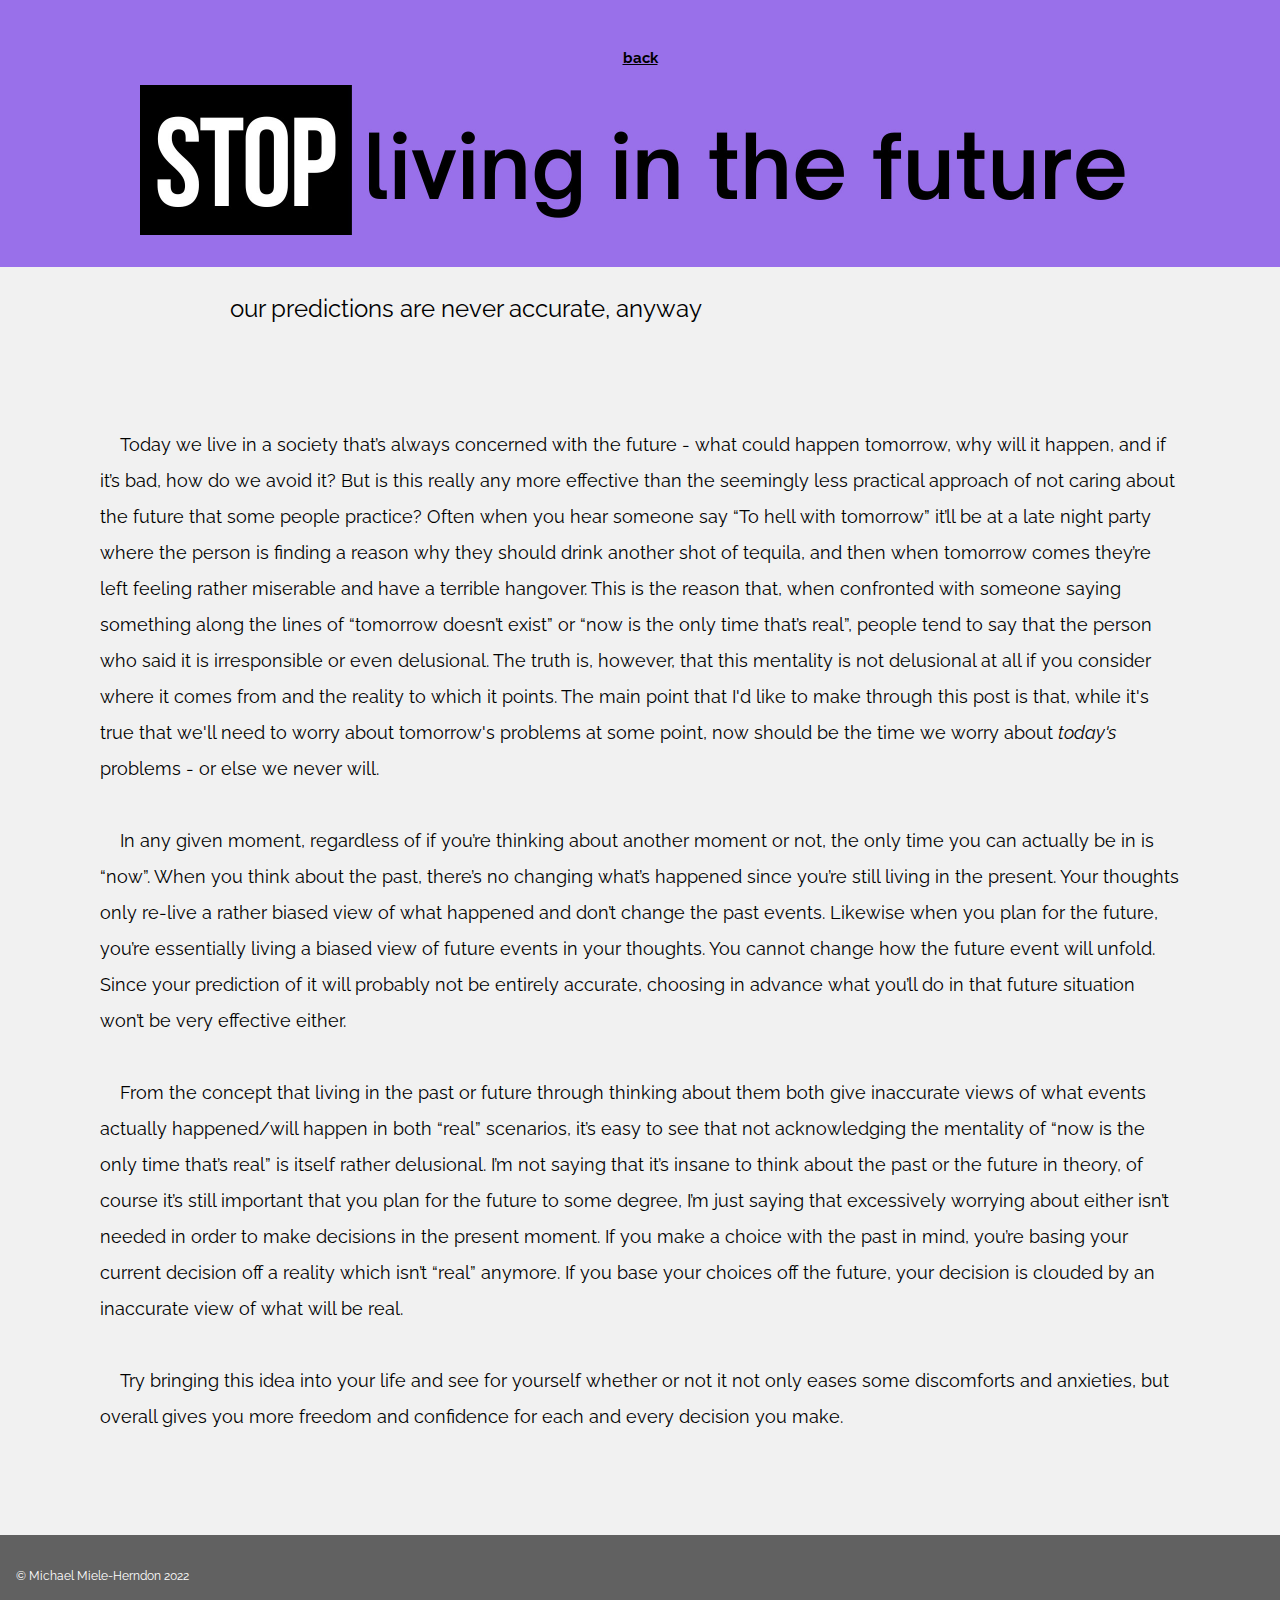
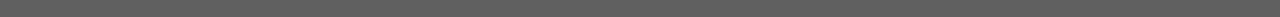
<file: blog/the-future.html>
<!DOCTYPE html>
<html>
<head>
<title>Should we care about the future?</title>
<meta charset="UTF-8">
<meta name="viewport" content="width=device-width, initial-scale=1">
<link rel="stylesheet" href="main.css">
<link rel="stylesheet" href="https://fonts.googleapis.com/css?family=Raleway">
<style>
body,h1,h2,h3,h4,h5 {font-family: "Raleway", sans-serif}
</style>
</head>
<body class="light-grey">

<!-- content defines a container for fixed size centered content,
and is wrapped around the whole page content, except for the footer in this example -->
<div class="content" style="max-width:1400px">

<!-- Header -->
<header class="container center padding-32" style="background-color: #9970ea">
  <p><a href="home"><b>back</b></a></p>
  <img src="futuretitle.jpg" class="center" style="width: 1000px">
</header>
  <p class="xlarge" style="margin-left: 230px">our predictions are never accurate, anyway</p>
  <p class="large para">&ensp;&ensp;Today we live in a society that’s always concerned with the future - what could happen tomorrow, why will it happen, and if it’s bad, how do we avoid it? But is this really any more effective than the seemingly less practical approach of not caring about the future that some people practice? Often when you hear someone say “To hell with tomorrow” it’ll be at a late night party where the person is finding a reason why they should drink another shot of tequila, and then when tomorrow comes they’re left feeling rather miserable and have a terrible hangover. This is the reason that, when confronted with someone saying something along the lines of “tomorrow doesn’t exist” or “now is the only time that’s real”, people tend to say that the person who said it is irresponsible or even delusional. The truth is, however, that this mentality is not delusional at all if you consider where it comes from and the reality to which it points. The main point that I'd like to make through this post is that, while it's true that we'll need to worry about tomorrow's problems at some point, now should be the time we worry about <i>today's</i> problems - or else we never will.
<br><br>&ensp;&ensp;In any given moment, regardless of if you’re thinking about another moment or not, the only time you can actually be in is “now”. When you think about the past, there’s no changing what’s happened since you’re still living in the present. Your thoughts only re-live a rather biased view of what happened and don’t change the past events. Likewise when you plan for the future, you’re essentially living a biased view of future events in your thoughts. You cannot change how the future event will unfold. Since your prediction of it will probably not be entirely accurate, choosing in advance what you’ll do in that future situation won’t be very effective either.
<br><br>&ensp;&ensp;From the concept that living in the past or future through thinking about them both give inaccurate views of what events actually happened/will happen in both “real” scenarios, it’s easy to see that not acknowledging the mentality of “now is the only time that’s real” is itself rather delusional. I’m not saying that it’s insane to think about the past or the future in theory, of course it’s still important that you plan for the future to some degree, I’m just saying that excessively worrying about either isn’t needed in order to make decisions in the present moment. If you make a choice with the past in mind, you’re basing your current decision off a reality which isn’t “real” anymore. If you base your choices off the future, your decision is clouded by an inaccurate view of what will be real.
<br><br>&ensp;&ensp;Try bringing this idea into your life and see for yourself whether or not it not only eases some discomforts and anxieties, but overall gives you more freedom and confidence for each and every decision you make.
</p>
</div>

<!-- Footer -->
<footer class="container dark-grey padding-32 margin-top small">
&copy; Michael Miele-Herndon 2022
</footer>

</body>
</html>
</file>
<file: flashquiz/_static/styles/theme.css>
/* Provided by Sphinx's 'basic' theme, and included in the final set of assets */
@import "../basic.css";

:root {
  /*****************************************************************************
  * Theme config
  **/
  --pst-header-height: 60px;

  /*****************************************************************************
  * Font size
  **/
  --pst-font-size-base: 15px; /* base font size - applied at body / html level */

  /* heading font sizes */
  --pst-font-size-h1: 36px;
  --pst-font-size-h2: 32px;
  --pst-font-size-h3: 26px;
  --pst-font-size-h4: 21px;
  --pst-font-size-h5: 18px;
  --pst-font-size-h6: 16px;

  /* smaller then heading font sizes*/
  --pst-font-size-milli: 12px;

  --pst-sidebar-font-size: 0.9em;
  --pst-sidebar-caption-font-size: 0.9em;

  /*****************************************************************************
  * Font family
  **/
  /* These are adapted from https://systemfontstack.com/ */
  --pst-font-family-base-system: -apple-system, BlinkMacSystemFont, Segoe UI,
    "Helvetica Neue", Arial, sans-serif, Apple Color Emoji, Segoe UI Emoji,
    Segoe UI Symbol;
  --pst-font-family-monospace-system: "SFMono-Regular", Menlo, Consolas, Monaco,
    Liberation Mono, Lucida Console, monospace;

  --pst-font-family-base: var(--pst-font-family-base-system);
  --pst-font-family-heading: var(--pst-font-family-base);
  --pst-font-family-monospace: var(--pst-font-family-monospace-system);

  /*****************************************************************************
  * Color
  *
  * Colors are defined in rgb string way, "red, green, blue"
  **/
  --pst-color-primary: 19, 6, 84;
  --pst-color-success: 40, 167, 69;
  --pst-color-info: 0, 123, 255; /*23, 162, 184;*/
  --pst-color-warning: 255, 193, 7;
  --pst-color-danger: 220, 53, 69;
  --pst-color-text-base: 51, 51, 51;

  --pst-color-h1: var(--pst-color-primary);
  --pst-color-h2: var(--pst-color-primary);
  --pst-color-h3: var(--pst-color-text-base);
  --pst-color-h4: var(--pst-color-text-base);
  --pst-color-h5: var(--pst-color-text-base);
  --pst-color-h6: var(--pst-color-text-base);
  --pst-color-paragraph: var(--pst-color-text-base);
  --pst-color-link: 0, 91, 129;
  --pst-color-link-hover: 227, 46, 0;
  --pst-color-headerlink: 198, 15, 15;
  --pst-color-headerlink-hover: 255, 255, 255;
  --pst-color-preformatted-text: 34, 34, 34;
  --pst-color-preformatted-background: 250, 250, 250;
  --pst-color-inline-code: 232, 62, 140;

  --pst-color-active-navigation: 19, 6, 84;
  --pst-color-navbar-link: 77, 77, 77;
  --pst-color-navbar-link-hover: var(--pst-color-active-navigation);
  --pst-color-navbar-link-active: var(--pst-color-active-navigation);
  --pst-color-sidebar-link: 77, 77, 77;
  --pst-color-sidebar-link-hover: var(--pst-color-active-navigation);
  --pst-color-sidebar-link-active: var(--pst-color-active-navigation);
  --pst-color-sidebar-expander-background-hover: 244, 244, 244;
  --pst-color-sidebar-caption: 77, 77, 77;
  --pst-color-toc-link: 119, 117, 122;
  --pst-color-toc-link-hover: var(--pst-color-active-navigation);
  --pst-color-toc-link-active: var(--pst-color-active-navigation);

  /*****************************************************************************
  * Icon
  **/

  /* font awesome icons*/
  --pst-icon-check-circle: "\f058";
  --pst-icon-info-circle: "\f05a";
  --pst-icon-exclamation-triangle: "\f071";
  --pst-icon-exclamation-circle: "\f06a";
  --pst-icon-times-circle: "\f057";
  --pst-icon-lightbulb: "\f0eb";

  /*****************************************************************************
  * Admonitions
  **/

  --pst-color-admonition-default: var(--pst-color-info);
  --pst-color-admonition-note: var(--pst-color-info);
  --pst-color-admonition-attention: var(--pst-color-warning);
  --pst-color-admonition-caution: var(--pst-color-warning);
  --pst-color-admonition-warning: var(--pst-color-warning);
  --pst-color-admonition-danger: var(--pst-color-danger);
  --pst-color-admonition-error: var(--pst-color-danger);
  --pst-color-admonition-hint: var(--pst-color-success);
  --pst-color-admonition-tip: var(--pst-color-success);
  --pst-color-admonition-important: var(--pst-color-success);

  --pst-icon-admonition-default: var(--pst-icon-info-circle);
  --pst-icon-admonition-note: var(--pst-icon-info-circle);
  --pst-icon-admonition-attention: var(--pst-icon-exclamation-circle);
  --pst-icon-admonition-caution: var(--pst-icon-exclamation-triangle);
  --pst-icon-admonition-warning: var(--pst-icon-exclamation-triangle);
  --pst-icon-admonition-danger: var(--pst-icon-exclamation-triangle);
  --pst-icon-admonition-error: var(--pst-icon-times-circle);
  --pst-icon-admonition-hint: var(--pst-icon-lightbulb);
  --pst-icon-admonition-tip: var(--pst-icon-lightbulb);
  --pst-icon-admonition-important: var(--pst-icon-exclamation-circle);

  /*****************************************************************************
  * versionmodified
  **/

  --pst-color-versionmodified-default: var(--pst-color-info);
  --pst-color-versionmodified-added: var(--pst-color-success);
  --pst-color-versionmodified-changed: var(--pst-color-warning);
  --pst-color-versionmodified-deprecated: var(--pst-color-danger);

  --pst-icon-versionmodified-default: var(--pst-icon-exclamation-circle);
  --pst-icon-versionmodified-added: var(--pst-icon-exclamation-circle);
  --pst-icon-versionmodified-changed: var(--pst-icon-exclamation-circle);
  --pst-icon-versionmodified-deprecated: var(--pst-icon-exclamation-circle);
}
</file>
<file: flashquiz/_static/pygments.css>
pre { line-height: 125%; }
td.linenos .normal { color: inherit; background-color: transparent; padding-left: 5px; padding-right: 5px; }
span.linenos { color: inherit; background-color: transparent; padding-left: 5px; padding-right: 5px; }
td.linenos .special { color: #000000; background-color: #ffffc0; padding-left: 5px; padding-right: 5px; }
span.linenos.special { color: #000000; background-color: #ffffc0; padding-left: 5px; padding-right: 5px; }
.highlight .hll { background-color: #ffffcc }
.highlight { background: #eeffcc; }
.highlight .c { color: #408090; font-style: italic } /* Comment */
.highlight .err { border: 1px solid #FF0000 } /* Error */
.highlight .k { color: #007020; font-weight: bold } /* Keyword */
.highlight .o { color: #666666 } /* Operator */
.highlight .ch { color: #408090; font-style: italic } /* Comment.Hashbang */
.highlight .cm { color: #408090; font-style: italic } /* Comment.Multiline */
.highlight .cp { color: #007020 } /* Comment.Preproc */
.highlight .cpf { color: #408090; font-style: italic } /* Comment.PreprocFile */
.highlight .c1 { color: #408090; font-style: italic } /* Comment.Single */
.highlight .cs { color: #408090; background-color: #fff0f0 } /* Comment.Special */
.highlight .gd { color: #A00000 } /* Generic.Deleted */
.highlight .ge { font-style: italic } /* Generic.Emph */
.highlight .gr { color: #FF0000 } /* Generic.Error */
.highlight .gh { color: #000080; font-weight: bold } /* Generic.Heading */
.highlight .gi { color: #00A000 } /* Generic.Inserted */
.highlight .go { color: #333333 } /* Generic.Output */
.highlight .gp { color: #c65d09; font-weight: bold } /* Generic.Prompt */
.highlight .gs { font-weight: bold } /* Generic.Strong */
.highlight .gu { color: #800080; font-weight: bold } /* Generic.Subheading */
.highlight .gt { color: #0044DD } /* Generic.Traceback */
.highlight .kc { color: #007020; font-weight: bold } /* Keyword.Constant */
.highlight .kd { color: #007020; font-weight: bold } /* Keyword.Declaration */
.highlight .kn { color: #007020; font-weight: bold } /* Keyword.Namespace */
.highlight .kp { color: #007020 } /* Keyword.Pseudo */
.highlight .kr { color: #007020; font-weight: bold } /* Keyword.Reserved */
.highlight .kt { color: #902000 } /* Keyword.Type */
.highlight .m { color: #208050 } /* Literal.Number */
.highlight .s { color: #4070a0 } /* Literal.String */
.highlight .na { color: #4070a0 } /* Name.Attribute */
.highlight .nb { color: #007020 } /* Name.Builtin */
.highlight .nc { color: #0e84b5; font-weight: bold } /* Name.Class */
.highlight .no { color: #60add5 } /* Name.Constant */
.highlight .nd { color: #555555; font-weight: bold } /* Name.Decorator */
.highlight .ni { color: #d55537; font-weight: bold } /* Name.Entity */
.highlight .ne { color: #007020 } /* Name.Exception */
.highlight .nf { color: #06287e } /* Name.Function */
.highlight .nl { color: #002070; font-weight: bold } /* Name.Label */
.highlight .nn { color: #0e84b5; font-weight: bold } /* Name.Namespace */
.highlight .nt { color: #062873; font-weight: bold } /* Name.Tag */
.highlight .nv { color: #bb60d5 } /* Name.Variable */
.highlight .ow { color: #007020; font-weight: bold } /* Operator.Word */
.highlight .w { color: #bbbbbb } /* Text.Whitespace */
.highlight .mb { color: #208050 } /* Literal.Number.Bin */
.highlight .mf { color: #208050 } /* Literal.Number.Float */
.highlight .mh { color: #208050 } /* Literal.Number.Hex */
.highlight .mi { color: #208050 } /* Literal.Number.Integer */
.highlight .mo { color: #208050 } /* Literal.Number.Oct */
.highlight .sa { color: #4070a0 } /* Literal.String.Affix */
.highlight .sb { color: #4070a0 } /* Literal.String.Backtick */
.highlight .sc { color: #4070a0 } /* Literal.String.Char */
.highlight .dl { color: #4070a0 } /* Literal.String.Delimiter */
.highlight .sd { color: #4070a0; font-style: italic } /* Literal.String.Doc */
.highlight .s2 { color: #4070a0 } /* Literal.String.Double */
.highlight .se { color: #4070a0; font-weight: bold } /* Literal.String.Escape */
.highlight .sh { color: #4070a0 } /* Literal.String.Heredoc */
.highlight .si { color: #70a0d0; font-style: italic } /* Literal.String.Interpol */
.highlight .sx { color: #c65d09 } /* Literal.String.Other */
.highlight .sr { color: #235388 } /* Literal.String.Regex */
.highlight .s1 { color: #4070a0 } /* Literal.String.Single */
.highlight .ss { color: #517918 } /* Literal.String.Symbol */
.highlight .bp { color: #007020 } /* Name.Builtin.Pseudo */
.highlight .fm { color: #06287e } /* Name.Function.Magic */
.highlight .vc { color: #bb60d5 } /* Name.Variable.Class */
.highlight .vg { color: #bb60d5 } /* Name.Variable.Global */
.highlight .vi { color: #bb60d5 } /* Name.Variable.Instance */
.highlight .vm { color: #bb60d5 } /* Name.Variable.Magic */
.highlight .il { color: #208050 } /* Literal.Number.Integer.Long */
</file>
<file: flashquiz/_static/styles/sphinx-book-theme.css>
/*! sphinx-book-theme CSS
 * BSD 3-Clause License
 * Copyright (c) 2020, EBP
 * All rights reserved.
 *
 * This follows the 7-1 pattern described here:
 * https://sass-guidelin.es/#architecture
 */:root{--pst-font-size-base:none;--pst-color-primary:87,154,202;--pst-color-admonition-note:var(--pst-color-primary);--pst-color-admonition-default:var(--pst-color-primary);--pst-color-info:255,193,7;--pst-color-admonition-tip:var(--pst-color-info);--pst-color-admonition-hint:var(--pst-color-info);--pst-color-admonition-important:var(--pst-color-info);--pst-color-warning:245,162,82;--pst-color-danger:230,101,129;--pst-color-admonition-warning:var(--pst-color-danger);--pst-color-link:0,113,188;--sbt-font-size-regular:100%;--sbt-font-size-large:112.5%;--sbt-font-size-small-1:87.5%;--sbt-font-size-small-2:70%;--sbt-sidebar-font-size:var(--sbt-font-size-small-1);--sbt-header-article-font-size:var(--sbt-font-size-small-1);--sbt-prevnext-font-size:var(--sbt-font-size-small-1);--sbt-footer-font-size:var(--sbt-font-size-small-1)}.sbt-scroll-pixel-helper{position:absolute;width:0;height:0;top:0;left:0}.visually-hidden{clip:rect(0,0,0,0)!important;border:0!important;height:1px!important;margin:-1px!important;overflow:hidden!important;padding:0!important;position:absolute!important;white-space:nowrap!important;width:1px!important}.d-n,.onlyprint{display:none}@media print{.onlyprint{display:block!important}}@media print{.noprint{display:none!important}}.col{min-width:0}.content-container a.headerlink{opacity:0;margin-left:.2em}.content-container a.headerlink:hover{background-color:transparent;color:rgba(var(--pst-color-link),1);opacity:1!important}.content-container a,.content-container a:visited{color:rgba(var(--pst-color-link),1)}.content-container h1,.content-container h2,.content-container h3,.content-container h4,.content-container h5{color:#000}.content-container h1:hover a.headerlink,.content-container h2:hover a.headerlink,.content-container h3:hover a.headerlink,.content-container h4:hover a.headerlink,.content-container h5:hover a.headerlink{opacity:.5}.content-container h1 a.toc-backref,.content-container h2 a.toc-backref,.content-container h3 a.toc-backref,.content-container h4 a.toc-backref,.content-container h5 a.toc-backref{color:inherit}.content-container h3,.content-container h4,.content-container h5,.content-container h6{margin-top:1em}.content-container ol p,.content-container ul p{margin-bottom:0}.content-container p.centered{text-align:center}.content-container .footnote-reference,.content-container a.bibtex.internal{font-size:1em}@media print{#jb-print-docs-body{max-width:90%;margin:auto}#jb-print-docs-body h1{font-size:3em;text-align:center;margin-bottom:0}#main-content{max-width:67%!important;margin-left:5%!important;padding-top:0}#main-content h1:first-of-type{display:none}.container{min-width:0!important}h1{margin-top:1em;margin-bottom:1em}h1,h2,h3,h4{break-after:avoid;color:#000}table{break-inside:avoid}pre{word-wrap:break-word}a.headerlink{display:none}blockquote.epigraph{border:none}.footer{margin-top:1em}}body{padding-top:0!important}#main-content,#print-main-content{transition:padding .25s ease-out;padding-top:1.5em}@media (min-width:768px){#main-content{max-width:70%}}footer.footer-article{border-top:none;padding:0}footer.footer-article .prev-next-area{font-size:var(--sbt-prevnext-font-size)}footer.footer-article .prev-next-area a{margin-bottom:1em;padding-left:0;padding-right:0}@media (min-width:768px){footer.footer-article .prev-next-area{max-width:70%}}footer{font-size:var(--sbt-font-size-small-1)}.header-article{height:3em;background-color:#fff;transition:left .2s;font-size:var(--sbt-header-article-font-size)}@media (max-width:768px){.header-article{height:3.75em}}.scrolled .header-article{box-shadow:0 6px 6px -6px rgba(0,0,0,.3)}.header-article .header-article-main{height:3em}@media (max-width:768px){.header-article .header-article-main{height:3.75em}}.header-article .header-article-main .header-article__left,.header-article .header-article-main .header-article__right{display:flex;align-items:center}.header-article .header-article-main .header-article__right{margin-left:auto}.header-item{width:100%;text-align:center}.header-item:empty{display:none}.header-item.announcement{background-color:#616161;color:#fff;padding:.4em 12.5%}@media (max-width:768px){.header-item.announcement{padding:.4em 2%}}#site-navigation{padding-top:0;width:275px;font-size:var(--sbt-sidebar-font-size);top:0!important;background:#fff;border-right:1px solid rgba(0,0,0,.1);transition:margin-left .25s ease 0s,opacity .25s ease 0s,visibility .25s ease 0s;overflow-y:unset;height:100vh}@media (max-width:768px){#site-navigation{height:100%;position:fixed;width:75%;max-width:300px;font-size:1.2em;z-index:1100}}#site-navigation .bd-sidebar__content{overflow-y:auto;flex-grow:1;display:flex;flex-direction:column}#site-navigation .bd-sidebar__content::-webkit-scrollbar{width:.3rem;height:.3rem}#site-navigation .bd-sidebar__content::-webkit-scrollbar-thumb{background:#c1c1c1;border-radius:.25rem}#site-navigation .bd-sidebar__content::-webkit-scrollbar-thumb:hover{background:#a0a0a0}#site-navigation .bd-sidebar__content:not(:hover)::-webkit-scrollbar-thumb{visibility:hidden}#site-navigation .bd-sidebar__bottom,#site-navigation .bd-sidebar__top{padding:0 1rem 0 1.5rem}#site-navigation .bd-sidebar__bottom{margin-top:auto;margin-bottom:2em}#site-navigation nav ul.nav li a,#site-navigation nav ul.nav ul li a{color:#5a5a5a}#site-navigation nav ul.nav a:hover,#site-navigation nav ul.nav li.active>a,#site-navigation nav ul.nav li.active>a:hover{color:rgba(var(--pst-color-link),1)}#site-navigation nav ul.nav ul{padding-left:1rem}#site-navigation h1.site-logo{margin:.5em 0 0;font-size:1.1em;color:#000;text-align:center}#site-navigation div.navbar_extra_footer{text-align:center;font-size:.9em;color:#5a5a5a;margin-bottom:3em}#site-navigation.single-page{border-right:0}@media (min-width:768px){div.navbar-brand-box{padding-top:2em}}div.navbar-brand-box a.navbar-brand{width:100%;height:auto;flex-direction:column}div.navbar-brand-box a.navbar-brand img{display:block;height:auto;width:auto;max-height:10vh;max-width:100%;margin:0 auto}@media (min-width:768px){div.navbar-brand-box a.navbar-brand img{max-height:15vh!important}}nav.bd-links{margin-left:0;overflow-y:visible;max-height:none}nav.bd-links .toctree-l1 a,nav.bd-links p.caption{padding-left:0}.bd-toc{padding:0!important;right:-1em;height:auto;transition:margin-right .25s ease 0s,opacity .25s ease 0s,visibility .25s ease 0s}.bd-toc .toc-entry a,.bd-toc div.onthispage{color:#5a5a5a}@media (max-width:768px){.bd-toc{z-index:1100;top:0;right:0;position:fixed;height:100%;width:75%;max-width:300px;background-color:#fff;border-left:1px solid rgba(0,0,0,.1);font-size:1.4em}.bd-toc li{font-size:.8em}}.bd-toc nav{opacity:0;max-height:0;transition:opacity .2s ease,max-height .7s ease;overflow-y:hidden;background:#fff}.bd-toc nav::-webkit-scrollbar{width:.3rem;height:.3rem}.bd-toc nav::-webkit-scrollbar-thumb{background:#c1c1c1;border-radius:.25rem}.bd-toc nav::-webkit-scrollbar-thumb:hover{background:#a0a0a0}.bd-toc nav:not(:hover)::-webkit-scrollbar-thumb{visibility:hidden}.bd-toc nav a:hover,.bd-toc nav li.active>a.active{color:rgba(var(--pst-color-link),1)}.bd-toc nav li.active>a.active{border-left:2px solid rgba(var(--pst-color-link),1)}.bd-toc nav>.nav{border-left:1px solid #eee}.bd-toc nav>.nav .nav{border-left:none}.bd-toc.show nav,.bd-toc:hover nav{max-height:90vh;opacity:1;overflow-y:auto}.bd-toc.show .tocsection:after,.bd-toc:hover .tocsection:after{opacity:0}@media (max-width:768px){.bd-toc nav{max-height:90vh;opacity:1;overflow-y:auto}.bd-toc .tocsection:after{opacity:0}}.bd-toc .tocsection{padding:.5rem 0 .5rem 1rem!important}.bd-toc .tocsection:after{content:"\f107";font-family:Font Awesome\ 5 Free;font-weight:900;padding-left:.5em;transition:opacity .3s ease}.bd-toc .toc-entry a{padding:.125rem 1rem!important}.bd-toc div.editthispage{display:none}input.sidebar-toggle{display:none;position:absolute}@media (min-width:768px){input#__navigation:checked~.container-xl #site-navigation{visibility:hidden;opacity:0;margin-left:-275px}input#__navigation:checked~.container-xl #main-content{padding-left:4rem;padding-right:4rem}}@media (max-width:768px){input#__navigation:not(:checked)~.container-xl #site-navigation{visibility:hidden;opacity:0;margin-left:-75%}}@media (max-width:768px){input#__page-toc:not(:checked)~.container-xl .bd-toc{visibility:hidden;opacity:0;margin-right:-75%}}label.overlay{height:0;opacity:0;position:fixed;top:0;transition:width 0ms,height 0ms,opacity .25s ease-out;width:0}label.overlay.overlay-navbar{background-color:rgba(0,0,0,.54)}@media (max-width:768px){input:checked+label.overlay{height:100%;opacity:1;width:100%}input:checked+label.overlay.overlay-navbar{z-index:1099}input:checked+label.overlay.overlay-pagetoc{z-index:1019}}.headerbtn{justify-content:center;background-color:#fff;color:#5a5a5a;cursor:pointer;border:none;padding:.1rem .5rem;margin:0 .1rem}.headerbtn,.headerbtn span{display:flex;align-items:center}.headerbtn i,.headerbtn img{margin:auto;width:1em;text-align:center;font-size:1.5em}.menu-dropdown__content:hover,.menu-dropdown__trigger:hover+.menu-dropdown__content{visibility:visible;opacity:1}.menu-dropdown__content{position:absolute;visibility:hidden;opacity:0;transform:translateX(-75%);transition:opacity .2s ease-out;width:10rem;border-radius:.4em;box-shadow:0 3px 10px 0 rgba(0,0,0,.25);padding:.5em;background-color:#fff}.menu-dropdown__content .headerbtn{justify-content:left;padding:.1rem 0}.menu-dropdown__content ul{list-style:none;padding-left:0;margin-bottom:0}.menu-dropdown__content span{display:flex}.menu-dropdown__content span.headerbtn__icon-container{width:2em}.menu-dropdown__content span.headerbtn__text-container{flex-grow:1;margin-left:.5em}.menu-dropdown__content i,.menu-dropdown__content img{font-size:1.2em}div.header-article-main .header-article__left a,div.header-article-main .header-article__left button,div.header-article-main .header-article__left label,div.header-article-main .header-article__right a,div.header-article-main .header-article__right button,div.header-article-main .header-article__right label{color:#5a5a5a}div.header-article-main .header-article__left a:focus,div.header-article-main .header-article__left a:hover,div.header-article-main .header-article__left button:focus,div.header-article-main .header-article__left button:hover,div.header-article-main .header-article__left label:focus,div.header-article-main .header-article__left label:hover,div.header-article-main .header-article__right a:focus,div.header-article-main .header-article__right a:hover,div.header-article-main .header-article__right button:focus,div.header-article-main .header-article__right button:hover,div.header-article-main .header-article__right label:focus,div.header-article-main .header-article__right label:hover{color:#000;box-shadow:none;text-decoration:none}.headerbtn-page-toc{display:block}@media (min-width:768px){.headerbtn-page-toc{display:none}}dt:target,span.highlighted{background-color:rgba(243,119,38,.25882352941176473)}.admonition{border-radius:.4em;box-shadow:0 .2rem .5rem rgba(0,0,0,.05),0 0 .0625rem rgba(0,0,0,.1)}.admonition.seealso{border-color:#28a745}.admonition.seealso .admonition-title{background-color:rgba(40,167,70,.1)}.admonition.seealso .admonition-title:before{color:#28a745;content:"\f064"}code{font-size:87.5%!important}pre{border-radius:.4em}pre::-webkit-scrollbar{width:.3rem;height:.3rem}pre::-webkit-scrollbar-thumb{background:#c1c1c1;border-radius:.25rem}pre::-webkit-scrollbar-thumb:hover{background:#a0a0a0}div[class*=highlight-],pre{clear:none}.highlighttable .linenos{vertical-align:baseline}div.highlight{background:none;margin-bottom:1em}.cm-s-default{font-family:var(--jp-code-font-family);font-size:var(--jp-code-font-size);line-height:var(--jp-code-line-height)}.CodeMirror-focused{background-color:var(--jp-cell-editor-active-background)!important;border:var(--jp-border-width) solid var(--jp-cell-editor-active-border-color);margin:-1px}dl.field-list dd,dl.simple dd{margin-left:1.5em}dl.footnote span.fn-backref{font-size:1em;padding-left:.1em}dl.footnote dd{font-size:.9em;margin-left:3em}.footnote-reference,a.bibtex.internal{font-size:1em}dl.glossary dd{margin-left:1.5em}img{max-width:100%}img.align-center{margin-left:auto;margin-right:auto;display:block}img.align-left{clear:left;float:left;margin-right:1em}img.align-right{clear:right;float:right;margin-left:1em}div.figure{width:100%;margin-bottom:1em;text-align:center}div.figure.align-left{text-align:left}div.figure.align-left p.caption{margin-left:0}div.figure.align-right{text-align:right}div.figure.align-right p.caption{margin-right:0}div.figure p.caption{margin:.5em 10%}div.figure.margin-caption p.caption,div.figure.margin p.caption{margin:.5em 0}div.figure.margin-caption p.caption{text-align:left}div.figure span.caption-number{font-weight:700}div.figure span{font-size:.9rem}label.margin-toggle{margin-bottom:0}label.margin-toggle.marginnote-label{display:none}label.margin-toggle sup{user-select:none}@media (max-width:768px){label.margin-toggle{cursor:pointer;color:#0071bc}label.margin-toggle.marginnote-label{display:inline}label.margin-toggle.marginnote-label:after{content:"\2295"}}input.margin-toggle{display:none}@media (max-width:768px){input.margin-toggle:checked+.marginnote,input.margin-toggle:checked+.sidenote{display:block;float:left;left:1rem;clear:both;width:95%;margin:1rem 2.5%;position:relative}}span.marginnote,span.sidenote{width:40%;float:right;background-color:unset;font-size:.9em;border-left:none}span.marginnote sup,span.sidenote sup{user-select:none}@media (min-width:768px){span.marginnote,span.sidenote{border:none;width:39.85714%;margin:0 -42.85714% 0 0;clear:right}span.marginnote p.sidebar-title,span.sidenote p.sidebar-title{margin-bottom:.1em}}@media (max-width:768px){span.marginnote,span.sidenote{display:none}}.cell.tag_margin,.cell.tag_popout,aside.margin,div.margin,figure.margin{width:40%;float:right;background-color:unset;border-left:1px solid #a4a6a7;font-size:.9em}@media (min-width:768px){.cell.tag_margin,.cell.tag_popout,aside.margin,div.margin,figure.margin{border:none;width:39.85714%;margin:0 -42.85714% 0 0;clear:right}.cell.tag_margin p.sidebar-title,.cell.tag_popout p.sidebar-title,aside.margin p.sidebar-title,div.margin p.sidebar-title,figure.margin p.sidebar-title{margin-bottom:.1em}}.cell.tag_margin div.cell.tag_margin .cell_output,.cell.tag_popout div.cell.tag_margin .cell_output,aside.margin div.cell.tag_margin .cell_output,div.margin div.cell.tag_margin .cell_output,figure.margin div.cell.tag_margin .cell_output{padding-left:0}div.figure.margin-caption figcaption,div.figure.margin-caption p.caption,figure.margin-caption figcaption{width:40%;float:right;background-color:unset;border-left:1px solid #a4a6a7;font-size:.9em}@media (min-width:768px){div.figure.margin-caption figcaption,div.figure.margin-caption p.caption,figure.margin-caption figcaption{border:none;width:39.85714%;margin:0 -42.85714% 0 0;clear:right}div.figure.margin-caption figcaption p.sidebar-title,div.figure.margin-caption p.caption p.sidebar-title,figure.margin-caption figcaption p.sidebar-title{margin-bottom:.1em}}@media (min-width:768px){.full-width,.full_width,div.cell.tag_full-width,div.cell.tag_full_width{max-width:142.85714%;width:142.85714%}}.margin-caption figcaption{text-align:left}div.math{position:relative;display:flex;flex-direction:row-reverse;align-items:center}div.math .headerlink{font-size:1em;padding:0 .2em;margin-left:0}div.math .headerlink:hover{opacity:1}div.math:hover .headerlink{opacity:.5}span.eqno{font-size:1.2em;margin-left:.5em}.MathJax{overflow-x:auto;margin-right:auto!important;margin-left:auto!important;overflow-y:hidden}.MathJax::-webkit-scrollbar{width:.3rem;height:.3rem}.MathJax::-webkit-scrollbar-thumb{background:#c1c1c1;border-radius:.25rem}.MathJax::-webkit-scrollbar-thumb:hover{background:#a0a0a0}p~div.math{margin-top:-1.15rem}blockquote{margin:1em;padding:.2em 1.5em;border-left:4px solid #ccc}blockquote.epigraph,blockquote.highlights,blockquote.pull-quote{font-size:1.25em;border-left:none}blockquote div>p{margin-bottom:.5em}blockquote div>p+p.attribution{font-style:normal;font-size:.9em;text-align:right;color:#6c757d;padding-right:2em}aside.sidebar:not(.margin),div.sidebar:not(.margin){background-color:unset;padding:1em;border-radius:.4em;border-color:#aaa}@media (min-width:992px){aside.sidebar:not(.margin),div.sidebar:not(.margin){width:65%;margin:0 -35% 0 3%}}div.tableofcontents-wrapper p.caption{font-weight:600!important;margin-bottom:0!important}div.toctree-wrapper p.caption{font-size:1.4em}div.toctree-wrapper>ul{padding-left:1.5em}div.toctree-wrapper>ul>li>a{font-size:1.1em}div.contents{border-radius:.4em;padding:1em 1em 2em}div.contents p.topic-title{font-size:1.5em;padding:0 0 0 .5em;margin-bottom:0}div.contents>ul{list-style:none;padding-left:1em}div.contents>ul>li>ul{padding-left:1.5em}div.contents>ul>li>p>a{font-size:1.2em;margin-bottom:.5em}@media print{#jb-print-toc{margin-bottom:1.5rem}#jb-print-toc .section-nav{border-left:0;list-style-type:disc;margin-left:3em}#jb-print-toc .section-nav a{text-decoration:none;padding-left:0}#jb-print-toc .section-nav li{display:list-item!important}#jb-print-toc .section-nav .nav{display:none}}ul.ablog-archive,ul.postlist{padding-left:0}ul.postlist>li>p:first-child{font-size:1.5em}ul.postlist li+li{margin-top:2em}ul.postlist li>p>a{font-style:normal;font-size:1.3em}div.bd-sidebar h2{font-size:1.5em}div.bd-sidebar h3{font-size:1.4em}div.bd-sidebar>ul{list-style:none;padding-left:0}@media only print{div.utterances,hypothesis-sidebar{display:none}}div.cell div.highlight{margin-bottom:0}div.cell div.cell_input,div.cell div.cell_output pre{border-radius:.4em;border:1px solid #ccc}div.cell div.cell_output{padding-right:0}div.cell.tag_output_scroll div.cell_output,div.cell.tag_scroll-output div.cell_output{max-height:24em;overflow-y:auto}div.cell.tag_output_scroll div.cell_output::-webkit-scrollbar,div.cell.tag_scroll-output div.cell_output::-webkit-scrollbar{width:.3rem;height:.3rem}div.cell.tag_output_scroll div.cell_output::-webkit-scrollbar-thumb,div.cell.tag_scroll-output div.cell_output::-webkit-scrollbar-thumb{background:#c1c1c1;border-radius:.25rem}div.cell.tag_output_scroll div.cell_output::-webkit-scrollbar-thumb:hover,div.cell.tag_scroll-output div.cell_output::-webkit-scrollbar-thumb:hover{background:#a0a0a0}@media print{div.cell.tag_output_scroll div.cell_output,div.cell.tag_scroll-output div.cell_output{max-height:unset;overflow-y:visible}}div.cell.tag_scroll-input div.cell_input{max-height:24em;overflow-y:auto}div.cell.tag_scroll-input div.cell_input::-webkit-scrollbar{width:.3rem;height:.3rem}div.cell.tag_scroll-input div.cell_input::-webkit-scrollbar-thumb{background:#c1c1c1;border-radius:.25rem}div.cell.tag_scroll-input div.cell_input::-webkit-scrollbar-thumb:hover{background:#a0a0a0}@media print{div.cell.tag_scroll-input div.cell_input{max-height:unset;overflow-y:visible}}div.sphinx-tabs>div.sphinx-menu{padding:0}div.sphinx-tabs>div.sphinx-menu>a.item{width:auto;margin:0 0 -1px}.bd-sidebar div#rtd-footer-container{position:sticky;bottom:0}.bd-sidebar .rst-versions.rst-badge{position:unset;font-size:.9em}.bd-sidebar .rst-versions.rst-badge .rst-current-version{display:flex;align-items:center;gap:.2rem;height:2.5rem;transition:background-color .2s ease-out;background-color:#fff;color:#5a5a5a;border-top:1px solid rgba(0,0,0,.1)}@media (max-width:768px){.bd-sidebar .rst-versions.rst-badge .rst-current-version{height:3rem}}.bd-sidebar .rst-versions.rst-badge .rst-current-version:hover{background-color:rgba(var(--pst-color-sidebar-expander-background-hover),1);cursor:pointer}.bd-sidebar .rst-versions.rst-badge .rst-current-version .fa{color:#5a5a5a}.bd-sidebar .rst-versions.rst-badge .rst-current-version .fa-book{float:unset;margin-right:auto}.bd-sidebar .rst-versions.rst-badge .rst-current-version .fa-book:after{content:"Read the Docs";font-family:sans-serif;font-weight:700;margin-left:.2em}.bd-sidebar .rst-versions.rst-badge .rst-other-versions dt{color:#ccc}.thebelab-cell{border:none!important;margin-right:.5em!important}.thebelab-cell .thebelab-input{padding-left:10px!important}.cell.docutils.container{padding-right:0!important}button.thebe-launch-button{height:2.5em;font-size:1em}#search-documentation,#search-documentation~form,#search-documentation~p{display:none}div#search-results>h2{margin-top:0}ul.search{margin:0;list-style:none}ul.search li{background-image:none;margin-bottom:1em;padding:0 0 1em;border-bottom:1px solid rgba(0,0,0,.1)}ul.search li>a{font-size:1.2em}ul.search li div.context,ul.search li p.context{margin:.5em 0 0}ul.search li div.context a:before,ul.search li p.context a:before{content:"#";padding-right:.2em;color:#aaa}
</file>
<file: flashquiz/_static/togglebutton.css>
/**
 * Admonition-based toggles
 */

/* Visibility of the target */
.admonition.toggle .admonition-title ~ * {
    transition: opacity .3s, height .3s;
}

/* Toggle buttons inside admonitions so we see the title */
.admonition.toggle {
    position: relative;
}

/* Titles should cut off earlier to avoid overlapping w/ button */
.admonition.toggle .admonition-title {
    padding-right: 25%;
    cursor: pointer;
}

/* Hovering will cause a slight shift in color to make it feel interactive */
.admonition.toggle .admonition-title:hover {
    box-shadow: inset 0 0 0px 20px rgb(0 0 0 / 1%);
}

/* Hovering will cause a slight shift in color to make it feel interactive */
.admonition.toggle .admonition-title:active {
    box-shadow: inset 0 0 0px 20px rgb(0 0 0 / 3%);
}

/* Remove extra whitespace below the admonition title when hidden */
.admonition.toggle-hidden {
    padding-bottom: 0;
}

.admonition.toggle-hidden .admonition-title {
    margin-bottom: 0;
}

/* hides all the content of a page until de-toggled */
.admonition.toggle-hidden .admonition-title ~ * {
    height: 0;
    margin: 0;
    opacity: 0;
    visibility: hidden;
}

/* General button style and position*/
button.toggle-button {
    /**
     * Background and shape. By default there's no background
     * but users can style as they wish
     */  
    background: none;
    border: none;
    outline: none;

    /* Positioning just inside the admonition title */
    position: absolute;
    right: 0.5em;
    padding: 0px;
    border: none;
    outline: none;
}

/* Display the toggle hint on wide screens */
@media (min-width: 768px) {
    button.toggle-button.toggle-button-hidden:before {
        content: attr(data-toggle-hint);  /* This will be filled in by JS */
        font-size: .8em;
        align-self: center;
    }
}

/* Icon behavior */
.tb-icon {
    transition: transform .2s ease-out;
    height: 1.5em;
    width: 1.5em;
    stroke: currentColor;  /* So that we inherit the color of other text */
}

/* The icon should point right when closed, down when open. */
/* Open */
.admonition.toggle button .tb-icon {
    transform: rotate(90deg);
}

/* Closed */
.admonition.toggle button.toggle-button-hidden .tb-icon {
    transform: rotate(0deg);
}

/* With details toggles, we don't rotate the icon so it points right */
details.toggle-details .tb-icon {
    height: 1.4em;
    width: 1.4em;
    margin-top: 0.1em;  /* To center the button vertically */
}


/**
 * Details-based toggles.
 * In this case, we wrap elements with `.toggle` in a details block.
 */

/* Details blocks */
details.toggle-details {
    margin: 1em 0;
}


details.toggle-details summary {
    display: flex;
    align-items: center;
    cursor: pointer;
    list-style: none;
    border-radius: .2em;
    border-left: 3px solid #1976d2;
    background-color: rgb(204 204 204 / 10%);
    padding: 0.2em 0.7em 0.3em 0.5em; /* Less padding on left because the SVG has left margin */
    font-size: 0.9em;
}

details.toggle-details summary:hover {
    background-color: rgb(204 204 204 / 20%);
}

details.toggle-details summary:active {
    background: rgb(204 204 204 / 28%);
}

.toggle-details__summary-text {
    margin-left: 0.2em;
}

details.toggle-details[open] summary {
    margin-bottom: .5em;
}

details.toggle-details[open] summary .tb-icon {
    transform: rotate(90deg);
}

details.toggle-details[open] summary ~ * {
    animation: toggle-fade-in .3s ease-out;
}

@keyframes toggle-fade-in {
  from {opacity: 0%;}
  to {opacity: 100%;}
}

/* Print rules - we hide all toggle button elements at print */
@media print {
    /* Always hide the summary so the button doesn't show up */
    details.toggle-details summary {
        display: none;
    }
}
</file>
<file: flashquiz/_static/copybutton.css>
/* Copy buttons */
button.copybtn {
    position: absolute;
    display: flex;
    top: .3em;
    right: .3em;
    width: 1.7em;
    height: 1.7em;
	opacity: 0;
    transition: opacity 0.3s, border .3s, background-color .3s;
    user-select: none;
    padding: 0;
    border: none;
    outline: none;
    border-radius: 0.4em;
    /* The colors that GitHub uses */
    border: #1b1f2426 1px solid;
    background-color: #f6f8fa;
    color: #57606a;
}

button.copybtn.success {
    border-color: #22863a;
    color: #22863a;
}

button.copybtn svg {
    stroke: currentColor;
    width: 1.5em;
    height: 1.5em;
    padding: 0.1em;
}

div.highlight  {
    position: relative;
}

/* Show the copybutton */
.highlight:hover button.copybtn, button.copybtn.success {
	opacity: 1;
}

.highlight button.copybtn:hover {
    background-color: rgb(235, 235, 235);
}

.highlight button.copybtn:active {
    background-color: rgb(187, 187, 187);
}

/**
 * A minimal CSS-only tooltip copied from:
 *   https://codepen.io/mildrenben/pen/rVBrpK
 *
 * To use, write HTML like the following:
 *
 * <p class="o-tooltip--left" data-tooltip="Hey">Short</p>
 */
 .o-tooltip--left {
  position: relative;
 }

 .o-tooltip--left:after {
    opacity: 0;
    visibility: hidden;
    position: absolute;
    content: attr(data-tooltip);
    padding: .2em;
    font-size: .8em;
    left: -.2em;
    background: grey;
    color: white;
    white-space: nowrap;
    z-index: 2;
    border-radius: 2px;
    transform: translateX(-102%) translateY(0);
    transition: opacity 0.2s cubic-bezier(0.64, 0.09, 0.08, 1), transform 0.2s cubic-bezier(0.64, 0.09, 0.08, 1);
}

.o-tooltip--left:hover:after {
    display: block;
    opacity: 1;
    visibility: visible;
    transform: translateX(-100%) translateY(0);
    transition: opacity 0.2s cubic-bezier(0.64, 0.09, 0.08, 1), transform 0.2s cubic-bezier(0.64, 0.09, 0.08, 1);
    transition-delay: .5s;
}

/* By default the copy button shouldn't show up when printing a page */
@media print {
    button.copybtn {
        display: none;
    }
}
</file>
<file: flashquiz/_static/mystnb.4510f1fc1dee50b3e5859aac5469c37c29e427902b24a333a5f9fcb2f0b3ac41.css>
/* Variables */
:root {
  --mystnb-source-bg-color: #f7f7f7;
  --mystnb-stdout-bg-color: #fcfcfc;
  --mystnb-stderr-bg-color: #fdd;
  --mystnb-traceback-bg-color: #fcfcfc;
  --mystnb-source-border-color: #ccc;
  --mystnb-source-margin-color: green;
  --mystnb-stdout-border-color: #f7f7f7;
  --mystnb-stderr-border-color: #f7f7f7;
  --mystnb-traceback-border-color: #ffd6d6;
  --mystnb-hide-prompt-opacity: 70%;
  --mystnb-source-border-radius: .4em;
  --mystnb-source-border-width: 1px;
}

/* Whole cell */
div.container.cell {
  padding-left: 0;
  margin-bottom: 1em;
}

/* Removing all background formatting so we can control at the div level */
.cell_input div.highlight,
.cell_output pre,
.cell_input pre,
.cell_output .output {
  border: none;
  box-shadow: none;
}

.cell_output .output pre,
.cell_input pre {
  margin: 0px;
}

/* Input cells */
div.cell div.cell_input,
div.cell details.above-input>summary {
  padding-left: 0em;
  padding-right: 0em;
  border: var(--mystnb-source-border-width) var(--mystnb-source-border-color) solid;
  background-color: var(--mystnb-source-bg-color);
  border-left-color: var(--mystnb-source-margin-color);
  border-left-width: medium;
  border-radius: var(--mystnb-source-border-radius);
}

div.cell_input>div,
div.cell_output div.output>div.highlight {
  margin: 0em !important;
  border: none !important;
}

/* All cell outputs */
.cell_output {
  padding-left: 1em;
  padding-right: 0em;
  margin-top: 1em;
}

/* Text outputs from cells */
.cell_output .output.text_plain,
.cell_output .output.traceback,
.cell_output .output.stream,
.cell_output .output.stderr {
  margin-top: 1em;
  margin-bottom: 0em;
  box-shadow: none;
}

.cell_output .output.text_plain,
.cell_output .output.stream {
  background: var(--mystnb-stdout-bg-color);
  border: 1px solid var(--mystnb-stdout-border-color);
}

.cell_output .output.stderr {
  background: var(--mystnb-stderr-bg-color);
  border: 1px solid var(--mystnb-stderr-border-color);
}

.cell_output .output.traceback {
  background: var(--mystnb-traceback-bg-color);
  border: 1px solid var(--mystnb-traceback-border-color);
}

/* Collapsible cell content */
div.cell details.above-input div.cell_input {
  border-top-left-radius: 0;
  border-top-right-radius: 0;
  border-top: var(--mystnb-source-border-width) var(--mystnb-source-border-color) dashed;
}

div.cell div.cell_input.above-output-prompt {
  border-bottom-left-radius: 0;
  border-bottom-right-radius: 0;
}

div.cell details.above-input>summary {
  border-bottom-left-radius: 0;
  border-bottom-right-radius: 0;
  border-bottom: var(--mystnb-source-border-width) var(--mystnb-source-border-color) dashed;
  padding-left: 1em;
  margin-bottom: 0;
}

div.cell details.above-output>summary {
  background-color: var(--mystnb-source-bg-color);
  padding-left: 1em;
  padding-right: 0em;
  border: var(--mystnb-source-border-width) var(--mystnb-source-border-color) solid;
  border-radius: var(--mystnb-source-border-radius);
  border-left-color: var(--mystnb-source-margin-color);
  border-left-width: medium;
}

div.cell details.below-input>summary {
  background-color: var(--mystnb-source-bg-color);
  padding-left: 1em;
  padding-right: 0em;
  border: var(--mystnb-source-border-width) var(--mystnb-source-border-color) solid;
  border-top: none;
  border-bottom-left-radius: var(--mystnb-source-border-radius);
  border-bottom-right-radius: var(--mystnb-source-border-radius);
  border-left-color: var(--mystnb-source-margin-color);
  border-left-width: medium;
}

div.cell details.hide>summary>span {
  opacity: var(--mystnb-hide-prompt-opacity);
}

div.cell details.hide[open]>summary>span.collapsed {
  display: none;
}

div.cell details.hide:not([open])>summary>span.expanded {
  display: none;
}

@keyframes collapsed-fade-in {
  0% {
    opacity: 0;
  }

  100% {
    opacity: 1;
  }
}
div.cell details.hide[open]>summary~* {
  -moz-animation: collapsed-fade-in 0.3s ease-in-out;
  -webkit-animation: collapsed-fade-in 0.3s ease-in-out;
  animation: collapsed-fade-in 0.3s ease-in-out;
}

/* Math align to the left */
.cell_output .MathJax_Display {
  text-align: left !important;
}

/* Pandas tables. Pulled from the Jupyter / nbsphinx CSS */
div.cell_output table {
  border: none;
  border-collapse: collapse;
  border-spacing: 0;
  color: black;
  font-size: 1em;
  table-layout: fixed;
}

div.cell_output thead {
  border-bottom: 1px solid black;
  vertical-align: bottom;
}

div.cell_output tr,
div.cell_output th,
div.cell_output td {
  text-align: right;
  vertical-align: middle;
  padding: 0.5em 0.5em;
  line-height: normal;
  white-space: normal;
  max-width: none;
  border: none;
}

div.cell_output th {
  font-weight: bold;
}

div.cell_output tbody tr:nth-child(odd) {
  background: #f5f5f5;
}

div.cell_output tbody tr:hover {
  background: rgba(66, 165, 245, 0.2);
}

/** source code line numbers **/
span.linenos {
  opacity: 0.5;
}

/* Inline text from `paste` operation */

span.pasted-text {
  font-weight: bold;
}

span.pasted-inline img {
  max-height: 2em;
}

tbody span.pasted-inline img {
  max-height: none;
}

/* Font colors for translated ANSI escape sequences
Color values are copied from Jupyter Notebook
https://github.com/jupyter/notebook/blob/52581f8eda9b319eb0390ac77fe5903c38f81e3e/notebook/static/notebook/less/ansicolors.less#L14-L21
Background colors from
https://nbsphinx.readthedocs.io/en/latest/code-cells.html#ANSI-Colors
*/
div.highlight .-Color-Bold {
  font-weight: bold;
}

div.highlight .-Color[class*=-Black] {
  color: #3E424D
}

div.highlight .-Color[class*=-Red] {
  color: #E75C58
}

div.highlight .-Color[class*=-Green] {
  color: #00A250
}

div.highlight .-Color[class*=-Yellow] {
  color: #DDB62B
}

div.highlight .-Color[class*=-Blue] {
  color: #208FFB
}

div.highlight .-Color[class*=-Magenta] {
  color: #D160C4
}

div.highlight .-Color[class*=-Cyan] {
  color: #60C6C8
}

div.highlight .-Color[class*=-White] {
  color: #C5C1B4
}

div.highlight .-Color[class*=-BGBlack] {
  background-color: #3E424D
}

div.highlight .-Color[class*=-BGRed] {
  background-color: #E75C58
}

div.highlight .-Color[class*=-BGGreen] {
  background-color: #00A250
}

div.highlight .-Color[class*=-BGYellow] {
  background-color: #DDB62B
}

div.highlight .-Color[class*=-BGBlue] {
  background-color: #208FFB
}

div.highlight .-Color[class*=-BGMagenta] {
  background-color: #D160C4
}

div.highlight .-Color[class*=-BGCyan] {
  background-color: #60C6C8
}

div.highlight .-Color[class*=-BGWhite] {
  background-color: #C5C1B4
}

/* Font colors for 8-bit ANSI */

div.highlight .-Color[class*=-C0] {
  color: #000000
}

div.highlight .-Color[class*=-BGC0] {
  background-color: #000000
}

div.highlight .-Color[class*=-C1] {
  color: #800000
}

div.highlight .-Color[class*=-BGC1] {
  background-color: #800000
}

div.highlight .-Color[class*=-C2] {
  color: #008000
}

div.highlight .-Color[class*=-BGC2] {
  background-color: #008000
}

div.highlight .-Color[class*=-C3] {
  color: #808000
}

div.highlight .-Color[class*=-BGC3] {
  background-color: #808000
}

div.highlight .-Color[class*=-C4] {
  color: #000080
}

div.highlight .-Color[class*=-BGC4] {
  background-color: #000080
}

div.highlight .-Color[class*=-C5] {
  color: #800080
}

div.highlight .-Color[class*=-BGC5] {
  background-color: #800080
}

div.highlight .-Color[class*=-C6] {
  color: #008080
}

div.highlight .-Color[class*=-BGC6] {
  background-color: #008080
}

div.highlight .-Color[class*=-C7] {
  color: #C0C0C0
}

div.highlight .-Color[class*=-BGC7] {
  background-color: #C0C0C0
}

div.highlight .-Color[class*=-C8] {
  color: #808080
}

div.highlight .-Color[class*=-BGC8] {
  background-color: #808080
}

div.highlight .-Color[class*=-C9] {
  color: #FF0000
}

div.highlight .-Color[class*=-BGC9] {
  background-color: #FF0000
}

div.highlight .-Color[class*=-C10] {
  color: #00FF00
}

div.highlight .-Color[class*=-BGC10] {
  background-color: #00FF00
}

div.highlight .-Color[class*=-C11] {
  color: #FFFF00
}

div.highlight .-Color[class*=-BGC11] {
  background-color: #FFFF00
}

div.highlight .-Color[class*=-C12] {
  color: #0000FF
}

div.highlight .-Color[class*=-BGC12] {
  background-color: #0000FF
}

div.highlight .-Color[class*=-C13] {
  color: #FF00FF
}

div.highlight .-Color[class*=-BGC13] {
  background-color: #FF00FF
}

div.highlight .-Color[class*=-C14] {
  color: #00FFFF
}

div.highlight .-Color[class*=-BGC14] {
  background-color: #00FFFF
}

div.highlight .-Color[class*=-C15] {
  color: #FFFFFF
}

div.highlight .-Color[class*=-BGC15] {
  background-color: #FFFFFF
}

div.highlight .-Color[class*=-C16] {
  color: #000000
}

div.highlight .-Color[class*=-BGC16] {
  background-color: #000000
}

div.highlight .-Color[class*=-C17] {
  color: #00005F
}

div.highlight .-Color[class*=-BGC17] {
  background-color: #00005F
}

div.highlight .-Color[class*=-C18] {
  color: #000087
}

div.highlight .-Color[class*=-BGC18] {
  background-color: #000087
}

div.highlight .-Color[class*=-C19] {
  color: #0000AF
}

div.highlight .-Color[class*=-BGC19] {
  background-color: #0000AF
}

div.highlight .-Color[class*=-C20] {
  color: #0000D7
}

div.highlight .-Color[class*=-BGC20] {
  background-color: #0000D7
}

div.highlight .-Color[class*=-C21] {
  color: #0000FF
}

div.highlight .-Color[class*=-BGC21] {
  background-color: #0000FF
}

div.highlight .-Color[class*=-C22] {
  color: #005F00
}

div.highlight .-Color[class*=-BGC22] {
  background-color: #005F00
}

div.highlight .-Color[class*=-C23] {
  color: #005F5F
}

div.highlight .-Color[class*=-BGC23] {
  background-color: #005F5F
}

div.highlight .-Color[class*=-C24] {
  color: #005F87
}

div.highlight .-Color[class*=-BGC24] {
  background-color: #005F87
}

div.highlight .-Color[class*=-C25] {
  color: #005FAF
}

div.highlight .-Color[class*=-BGC25] {
  background-color: #005FAF
}

div.highlight .-Color[class*=-C26] {
  color: #005FD7
}

div.highlight .-Color[class*=-BGC26] {
  background-color: #005FD7
}

div.highlight .-Color[class*=-C27] {
  color: #005FFF
}

div.highlight .-Color[class*=-BGC27] {
  background-color: #005FFF
}

div.highlight .-Color[class*=-C28] {
  color: #008700
}

div.highlight .-Color[class*=-BGC28] {
  background-color: #008700
}

div.highlight .-Color[class*=-C29] {
  color: #00875F
}

div.highlight .-Color[class*=-BGC29] {
  background-color: #00875F
}

div.highlight .-Color[class*=-C30] {
  color: #008787
}

div.highlight .-Color[class*=-BGC30] {
  background-color: #008787
}

div.highlight .-Color[class*=-C31] {
  color: #0087AF
}

div.highlight .-Color[class*=-BGC31] {
  background-color: #0087AF
}

div.highlight .-Color[class*=-C32] {
  color: #0087D7
}

div.highlight .-Color[class*=-BGC32] {
  background-color: #0087D7
}

div.highlight .-Color[class*=-C33] {
  color: #0087FF
}

div.highlight .-Color[class*=-BGC33] {
  background-color: #0087FF
}

div.highlight .-Color[class*=-C34] {
  color: #00AF00
}

div.highlight .-Color[class*=-BGC34] {
  background-color: #00AF00
}

div.highlight .-Color[class*=-C35] {
  color: #00AF5F
}

div.highlight .-Color[class*=-BGC35] {
  background-color: #00AF5F
}

div.highlight .-Color[class*=-C36] {
  color: #00AF87
}

div.highlight .-Color[class*=-BGC36] {
  background-color: #00AF87
}

div.highlight .-Color[class*=-C37] {
  color: #00AFAF
}

div.highlight .-Color[class*=-BGC37] {
  background-color: #00AFAF
}

div.highlight .-Color[class*=-C38] {
  color: #00AFD7
}

div.highlight .-Color[class*=-BGC38] {
  background-color: #00AFD7
}

div.highlight .-Color[class*=-C39] {
  color: #00AFFF
}

div.highlight .-Color[class*=-BGC39] {
  background-color: #00AFFF
}

div.highlight .-Color[class*=-C40] {
  color: #00D700
}

div.highlight .-Color[class*=-BGC40] {
  background-color: #00D700
}

div.highlight .-Color[class*=-C41] {
  color: #00D75F
}

div.highlight .-Color[class*=-BGC41] {
  background-color: #00D75F
}

div.highlight .-Color[class*=-C42] {
  color: #00D787
}

div.highlight .-Color[class*=-BGC42] {
  background-color: #00D787
}

div.highlight .-Color[class*=-C43] {
  color: #00D7AF
}

div.highlight .-Color[class*=-BGC43] {
  background-color: #00D7AF
}

div.highlight .-Color[class*=-C44] {
  color: #00D7D7
}

div.highlight .-Color[class*=-BGC44] {
  background-color: #00D7D7
}

div.highlight .-Color[class*=-C45] {
  color: #00D7FF
}

div.highlight .-Color[class*=-BGC45] {
  background-color: #00D7FF
}

div.highlight .-Color[class*=-C46] {
  color: #00FF00
}

div.highlight .-Color[class*=-BGC46] {
  background-color: #00FF00
}

div.highlight .-Color[class*=-C47] {
  color: #00FF5F
}

div.highlight .-Color[class*=-BGC47] {
  background-color: #00FF5F
}

div.highlight .-Color[class*=-C48] {
  color: #00FF87
}

div.highlight .-Color[class*=-BGC48] {
  background-color: #00FF87
}

div.highlight .-Color[class*=-C49] {
  color: #00FFAF
}

div.highlight .-Color[class*=-BGC49] {
  background-color: #00FFAF
}

div.highlight .-Color[class*=-C50] {
  color: #00FFD7
}

div.highlight .-Color[class*=-BGC50] {
  background-color: #00FFD7
}

div.highlight .-Color[class*=-C51] {
  color: #00FFFF
}

div.highlight .-Color[class*=-BGC51] {
  background-color: #00FFFF
}

div.highlight .-Color[class*=-C52] {
  color: #5F0000
}

div.highlight .-Color[class*=-BGC52] {
  background-color: #5F0000
}

div.highlight .-Color[class*=-C53] {
  color: #5F005F
}

div.highlight .-Color[class*=-BGC53] {
  background-color: #5F005F
}

div.highlight .-Color[class*=-C54] {
  color: #5F0087
}

div.highlight .-Color[class*=-BGC54] {
  background-color: #5F0087
}

div.highlight .-Color[class*=-C55] {
  color: #5F00AF
}

div.highlight .-Color[class*=-BGC55] {
  background-color: #5F00AF
}

div.highlight .-Color[class*=-C56] {
  color: #5F00D7
}

div.highlight .-Color[class*=-BGC56] {
  background-color: #5F00D7
}

div.highlight .-Color[class*=-C57] {
  color: #5F00FF
}

div.highlight .-Color[class*=-BGC57] {
  background-color: #5F00FF
}

div.highlight .-Color[class*=-C58] {
  color: #5F5F00
}

div.highlight .-Color[class*=-BGC58] {
  background-color: #5F5F00
}

div.highlight .-Color[class*=-C59] {
  color: #5F5F5F
}

div.highlight .-Color[class*=-BGC59] {
  background-color: #5F5F5F
}

div.highlight .-Color[class*=-C60] {
  color: #5F5F87
}

div.highlight .-Color[class*=-BGC60] {
  background-color: #5F5F87
}

div.highlight .-Color[class*=-C61] {
  color: #5F5FAF
}

div.highlight .-Color[class*=-BGC61] {
  background-color: #5F5FAF
}

div.highlight .-Color[class*=-C62] {
  color: #5F5FD7
}

div.highlight .-Color[class*=-BGC62] {
  background-color: #5F5FD7
}

div.highlight .-Color[class*=-C63] {
  color: #5F5FFF
}

div.highlight .-Color[class*=-BGC63] {
  background-color: #5F5FFF
}

div.highlight .-Color[class*=-C64] {
  color: #5F8700
}

div.highlight .-Color[class*=-BGC64] {
  background-color: #5F8700
}

div.highlight .-Color[class*=-C65] {
  color: #5F875F
}

div.highlight .-Color[class*=-BGC65] {
  background-color: #5F875F
}

div.highlight .-Color[class*=-C66] {
  color: #5F8787
}

div.highlight .-Color[class*=-BGC66] {
  background-color: #5F8787
}

div.highlight .-Color[class*=-C67] {
  color: #5F87AF
}

div.highlight .-Color[class*=-BGC67] {
  background-color: #5F87AF
}

div.highlight .-Color[class*=-C68] {
  color: #5F87D7
}

div.highlight .-Color[class*=-BGC68] {
  background-color: #5F87D7
}

div.highlight .-Color[class*=-C69] {
  color: #5F87FF
}

div.highlight .-Color[class*=-BGC69] {
  background-color: #5F87FF
}

div.highlight .-Color[class*=-C70] {
  color: #5FAF00
}

div.highlight .-Color[class*=-BGC70] {
  background-color: #5FAF00
}

div.highlight .-Color[class*=-C71] {
  color: #5FAF5F
}

div.highlight .-Color[class*=-BGC71] {
  background-color: #5FAF5F
}

div.highlight .-Color[class*=-C72] {
  color: #5FAF87
}

div.highlight .-Color[class*=-BGC72] {
  background-color: #5FAF87
}

div.highlight .-Color[class*=-C73] {
  color: #5FAFAF
}

div.highlight .-Color[class*=-BGC73] {
  background-color: #5FAFAF
}

div.highlight .-Color[class*=-C74] {
  color: #5FAFD7
}

div.highlight .-Color[class*=-BGC74] {
  background-color: #5FAFD7
}

div.highlight .-Color[class*=-C75] {
  color: #5FAFFF
}

div.highlight .-Color[class*=-BGC75] {
  background-color: #5FAFFF
}

div.highlight .-Color[class*=-C76] {
  color: #5FD700
}

div.highlight .-Color[class*=-BGC76] {
  background-color: #5FD700
}

div.highlight .-Color[class*=-C77] {
  color: #5FD75F
}

div.highlight .-Color[class*=-BGC77] {
  background-color: #5FD75F
}

div.highlight .-Color[class*=-C78] {
  color: #5FD787
}

div.highlight .-Color[class*=-BGC78] {
  background-color: #5FD787
}

div.highlight .-Color[class*=-C79] {
  color: #5FD7AF
}

div.highlight .-Color[class*=-BGC79] {
  background-color: #5FD7AF
}

div.highlight .-Color[class*=-C80] {
  color: #5FD7D7
}

div.highlight .-Color[class*=-BGC80] {
  background-color: #5FD7D7
}

div.highlight .-Color[class*=-C81] {
  color: #5FD7FF
}

div.highlight .-Color[class*=-BGC81] {
  background-color: #5FD7FF
}

div.highlight .-Color[class*=-C82] {
  color: #5FFF00
}

div.highlight .-Color[class*=-BGC82] {
  background-color: #5FFF00
}

div.highlight .-Color[class*=-C83] {
  color: #5FFF5F
}

div.highlight .-Color[class*=-BGC83] {
  background-color: #5FFF5F
}

div.highlight .-Color[class*=-C84] {
  color: #5FFF87
}

div.highlight .-Color[class*=-BGC84] {
  background-color: #5FFF87
}

div.highlight .-Color[class*=-C85] {
  color: #5FFFAF
}

div.highlight .-Color[class*=-BGC85] {
  background-color: #5FFFAF
}

div.highlight .-Color[class*=-C86] {
  color: #5FFFD7
}

div.highlight .-Color[class*=-BGC86] {
  background-color: #5FFFD7
}

div.highlight .-Color[class*=-C87] {
  color: #5FFFFF
}

div.highlight .-Color[class*=-BGC87] {
  background-color: #5FFFFF
}

div.highlight .-Color[class*=-C88] {
  color: #870000
}

div.highlight .-Color[class*=-BGC88] {
  background-color: #870000
}

div.highlight .-Color[class*=-C89] {
  color: #87005F
}

div.highlight .-Color[class*=-BGC89] {
  background-color: #87005F
}

div.highlight .-Color[class*=-C90] {
  color: #870087
}

div.highlight .-Color[class*=-BGC90] {
  background-color: #870087
}

div.highlight .-Color[class*=-C91] {
  color: #8700AF
}

div.highlight .-Color[class*=-BGC91] {
  background-color: #8700AF
}

div.highlight .-Color[class*=-C92] {
  color: #8700D7
}

div.highlight .-Color[class*=-BGC92] {
  background-color: #8700D7
}

div.highlight .-Color[class*=-C93] {
  color: #8700FF
}

div.highlight .-Color[class*=-BGC93] {
  background-color: #8700FF
}

div.highlight .-Color[class*=-C94] {
  color: #875F00
}

div.highlight .-Color[class*=-BGC94] {
  background-color: #875F00
}

div.highlight .-Color[class*=-C95] {
  color: #875F5F
}

div.highlight .-Color[class*=-BGC95] {
  background-color: #875F5F
}

div.highlight .-Color[class*=-C96] {
  color: #875F87
}

div.highlight .-Color[class*=-BGC96] {
  background-color: #875F87
}

div.highlight .-Color[class*=-C97] {
  color: #875FAF
}

div.highlight .-Color[class*=-BGC97] {
  background-color: #875FAF
}

div.highlight .-Color[class*=-C98] {
  color: #875FD7
}

div.highlight .-Color[class*=-BGC98] {
  background-color: #875FD7
}

div.highlight .-Color[class*=-C99] {
  color: #875FFF
}

div.highlight .-Color[class*=-BGC99] {
  background-color: #875FFF
}

div.highlight .-Color[class*=-C100] {
  color: #878700
}

div.highlight .-Color[class*=-BGC100] {
  background-color: #878700
}

div.highlight .-Color[class*=-C101] {
  color: #87875F
}

div.highlight .-Color[class*=-BGC101] {
  background-color: #87875F
}

div.highlight .-Color[class*=-C102] {
  color: #878787
}

div.highlight .-Color[class*=-BGC102] {
  background-color: #878787
}

div.highlight .-Color[class*=-C103] {
  color: #8787AF
}

div.highlight .-Color[class*=-BGC103] {
  background-color: #8787AF
}

div.highlight .-Color[class*=-C104] {
  color: #8787D7
}

div.highlight .-Color[class*=-BGC104] {
  background-color: #8787D7
}

div.highlight .-Color[class*=-C105] {
  color: #8787FF
}

div.highlight .-Color[class*=-BGC105] {
  background-color: #8787FF
}

div.highlight .-Color[class*=-C106] {
  color: #87AF00
}

div.highlight .-Color[class*=-BGC106] {
  background-color: #87AF00
}

div.highlight .-Color[class*=-C107] {
  color: #87AF5F
}

div.highlight .-Color[class*=-BGC107] {
  background-color: #87AF5F
}

div.highlight .-Color[class*=-C108] {
  color: #87AF87
}

div.highlight .-Color[class*=-BGC108] {
  background-color: #87AF87
}

div.highlight .-Color[class*=-C109] {
  color: #87AFAF
}

div.highlight .-Color[class*=-BGC109] {
  background-color: #87AFAF
}

div.highlight .-Color[class*=-C110] {
  color: #87AFD7
}

div.highlight .-Color[class*=-BGC110] {
  background-color: #87AFD7
}

div.highlight .-Color[class*=-C111] {
  color: #87AFFF
}

div.highlight .-Color[class*=-BGC111] {
  background-color: #87AFFF
}

div.highlight .-Color[class*=-C112] {
  color: #87D700
}

div.highlight .-Color[class*=-BGC112] {
  background-color: #87D700
}

div.highlight .-Color[class*=-C113] {
  color: #87D75F
}

div.highlight .-Color[class*=-BGC113] {
  background-color: #87D75F
}

div.highlight .-Color[class*=-C114] {
  color: #87D787
}

div.highlight .-Color[class*=-BGC114] {
  background-color: #87D787
}

div.highlight .-Color[class*=-C115] {
  color: #87D7AF
}

div.highlight .-Color[class*=-BGC115] {
  background-color: #87D7AF
}

div.highlight .-Color[class*=-C116] {
  color: #87D7D7
}

div.highlight .-Color[class*=-BGC116] {
  background-color: #87D7D7
}

div.highlight .-Color[class*=-C117] {
  color: #87D7FF
}

div.highlight .-Color[class*=-BGC117] {
  background-color: #87D7FF
}

div.highlight .-Color[class*=-C118] {
  color: #87FF00
}

div.highlight .-Color[class*=-BGC118] {
  background-color: #87FF00
}

div.highlight .-Color[class*=-C119] {
  color: #87FF5F
}

div.highlight .-Color[class*=-BGC119] {
  background-color: #87FF5F
}

div.highlight .-Color[class*=-C120] {
  color: #87FF87
}

div.highlight .-Color[class*=-BGC120] {
  background-color: #87FF87
}

div.highlight .-Color[class*=-C121] {
  color: #87FFAF
}

div.highlight .-Color[class*=-BGC121] {
  background-color: #87FFAF
}

div.highlight .-Color[class*=-C122] {
  color: #87FFD7
}

div.highlight .-Color[class*=-BGC122] {
  background-color: #87FFD7
}

div.highlight .-Color[class*=-C123] {
  color: #87FFFF
}

div.highlight .-Color[class*=-BGC123] {
  background-color: #87FFFF
}

div.highlight .-Color[class*=-C124] {
  color: #AF0000
}

div.highlight .-Color[class*=-BGC124] {
  background-color: #AF0000
}

div.highlight .-Color[class*=-C125] {
  color: #AF005F
}

div.highlight .-Color[class*=-BGC125] {
  background-color: #AF005F
}

div.highlight .-Color[class*=-C126] {
  color: #AF0087
}

div.highlight .-Color[class*=-BGC126] {
  background-color: #AF0087
}

div.highlight .-Color[class*=-C127] {
  color: #AF00AF
}

div.highlight .-Color[class*=-BGC127] {
  background-color: #AF00AF
}

div.highlight .-Color[class*=-C128] {
  color: #AF00D7
}

div.highlight .-Color[class*=-BGC128] {
  background-color: #AF00D7
}

div.highlight .-Color[class*=-C129] {
  color: #AF00FF
}

div.highlight .-Color[class*=-BGC129] {
  background-color: #AF00FF
}

div.highlight .-Color[class*=-C130] {
  color: #AF5F00
}

div.highlight .-Color[class*=-BGC130] {
  background-color: #AF5F00
}

div.highlight .-Color[class*=-C131] {
  color: #AF5F5F
}

div.highlight .-Color[class*=-BGC131] {
  background-color: #AF5F5F
}

div.highlight .-Color[class*=-C132] {
  color: #AF5F87
}

div.highlight .-Color[class*=-BGC132] {
  background-color: #AF5F87
}

div.highlight .-Color[class*=-C133] {
  color: #AF5FAF
}

div.highlight .-Color[class*=-BGC133] {
  background-color: #AF5FAF
}

div.highlight .-Color[class*=-C134] {
  color: #AF5FD7
}

div.highlight .-Color[class*=-BGC134] {
  background-color: #AF5FD7
}

div.highlight .-Color[class*=-C135] {
  color: #AF5FFF
}

div.highlight .-Color[class*=-BGC135] {
  background-color: #AF5FFF
}

div.highlight .-Color[class*=-C136] {
  color: #AF8700
}

div.highlight .-Color[class*=-BGC136] {
  background-color: #AF8700
}

div.highlight .-Color[class*=-C137] {
  color: #AF875F
}

div.highlight .-Color[class*=-BGC137] {
  background-color: #AF875F
}

div.highlight .-Color[class*=-C138] {
  color: #AF8787
}

div.highlight .-Color[class*=-BGC138] {
  background-color: #AF8787
}

div.highlight .-Color[class*=-C139] {
  color: #AF87AF
}

div.highlight .-Color[class*=-BGC139] {
  background-color: #AF87AF
}

div.highlight .-Color[class*=-C140] {
  color: #AF87D7
}

div.highlight .-Color[class*=-BGC140] {
  background-color: #AF87D7
}

div.highlight .-Color[class*=-C141] {
  color: #AF87FF
}

div.highlight .-Color[class*=-BGC141] {
  background-color: #AF87FF
}

div.highlight .-Color[class*=-C142] {
  color: #AFAF00
}

div.highlight .-Color[class*=-BGC142] {
  background-color: #AFAF00
}

div.highlight .-Color[class*=-C143] {
  color: #AFAF5F
}

div.highlight .-Color[class*=-BGC143] {
  background-color: #AFAF5F
}

div.highlight .-Color[class*=-C144] {
  color: #AFAF87
}

div.highlight .-Color[class*=-BGC144] {
  background-color: #AFAF87
}

div.highlight .-Color[class*=-C145] {
  color: #AFAFAF
}

div.highlight .-Color[class*=-BGC145] {
  background-color: #AFAFAF
}

div.highlight .-Color[class*=-C146] {
  color: #AFAFD7
}

div.highlight .-Color[class*=-BGC146] {
  background-color: #AFAFD7
}

div.highlight .-Color[class*=-C147] {
  color: #AFAFFF
}

div.highlight .-Color[class*=-BGC147] {
  background-color: #AFAFFF
}

div.highlight .-Color[class*=-C148] {
  color: #AFD700
}

div.highlight .-Color[class*=-BGC148] {
  background-color: #AFD700
}

div.highlight .-Color[class*=-C149] {
  color: #AFD75F
}

div.highlight .-Color[class*=-BGC149] {
  background-color: #AFD75F
}

div.highlight .-Color[class*=-C150] {
  color: #AFD787
}

div.highlight .-Color[class*=-BGC150] {
  background-color: #AFD787
}

div.highlight .-Color[class*=-C151] {
  color: #AFD7AF
}

div.highlight .-Color[class*=-BGC151] {
  background-color: #AFD7AF
}

div.highlight .-Color[class*=-C152] {
  color: #AFD7D7
}

div.highlight .-Color[class*=-BGC152] {
  background-color: #AFD7D7
}

div.highlight .-Color[class*=-C153] {
  color: #AFD7FF
}

div.highlight .-Color[class*=-BGC153] {
  background-color: #AFD7FF
}

div.highlight .-Color[class*=-C154] {
  color: #AFFF00
}

div.highlight .-Color[class*=-BGC154] {
  background-color: #AFFF00
}

div.highlight .-Color[class*=-C155] {
  color: #AFFF5F
}

div.highlight .-Color[class*=-BGC155] {
  background-color: #AFFF5F
}

div.highlight .-Color[class*=-C156] {
  color: #AFFF87
}

div.highlight .-Color[class*=-BGC156] {
  background-color: #AFFF87
}

div.highlight .-Color[class*=-C157] {
  color: #AFFFAF
}

div.highlight .-Color[class*=-BGC157] {
  background-color: #AFFFAF
}

div.highlight .-Color[class*=-C158] {
  color: #AFFFD7
}

div.highlight .-Color[class*=-BGC158] {
  background-color: #AFFFD7
}

div.highlight .-Color[class*=-C159] {
  color: #AFFFFF
}

div.highlight .-Color[class*=-BGC159] {
  background-color: #AFFFFF
}

div.highlight .-Color[class*=-C160] {
  color: #D70000
}

div.highlight .-Color[class*=-BGC160] {
  background-color: #D70000
}

div.highlight .-Color[class*=-C161] {
  color: #D7005F
}

div.highlight .-Color[class*=-BGC161] {
  background-color: #D7005F
}

div.highlight .-Color[class*=-C162] {
  color: #D70087
}

div.highlight .-Color[class*=-BGC162] {
  background-color: #D70087
}

div.highlight .-Color[class*=-C163] {
  color: #D700AF
}

div.highlight .-Color[class*=-BGC163] {
  background-color: #D700AF
}

div.highlight .-Color[class*=-C164] {
  color: #D700D7
}

div.highlight .-Color[class*=-BGC164] {
  background-color: #D700D7
}

div.highlight .-Color[class*=-C165] {
  color: #D700FF
}

div.highlight .-Color[class*=-BGC165] {
  background-color: #D700FF
}

div.highlight .-Color[class*=-C166] {
  color: #D75F00
}

div.highlight .-Color[class*=-BGC166] {
  background-color: #D75F00
}

div.highlight .-Color[class*=-C167] {
  color: #D75F5F
}

div.highlight .-Color[class*=-BGC167] {
  background-color: #D75F5F
}

div.highlight .-Color[class*=-C168] {
  color: #D75F87
}

div.highlight .-Color[class*=-BGC168] {
  background-color: #D75F87
}

div.highlight .-Color[class*=-C169] {
  color: #D75FAF
}

div.highlight .-Color[class*=-BGC169] {
  background-color: #D75FAF
}

div.highlight .-Color[class*=-C170] {
  color: #D75FD7
}

div.highlight .-Color[class*=-BGC170] {
  background-color: #D75FD7
}

div.highlight .-Color[class*=-C171] {
  color: #D75FFF
}

div.highlight .-Color[class*=-BGC171] {
  background-color: #D75FFF
}

div.highlight .-Color[class*=-C172] {
  color: #D78700
}

div.highlight .-Color[class*=-BGC172] {
  background-color: #D78700
}

div.highlight .-Color[class*=-C173] {
  color: #D7875F
}

div.highlight .-Color[class*=-BGC173] {
  background-color: #D7875F
}

div.highlight .-Color[class*=-C174] {
  color: #D78787
}

div.highlight .-Color[class*=-BGC174] {
  background-color: #D78787
}

div.highlight .-Color[class*=-C175] {
  color: #D787AF
}

div.highlight .-Color[class*=-BGC175] {
  background-color: #D787AF
}

div.highlight .-Color[class*=-C176] {
  color: #D787D7
}

div.highlight .-Color[class*=-BGC176] {
  background-color: #D787D7
}

div.highlight .-Color[class*=-C177] {
  color: #D787FF
}

div.highlight .-Color[class*=-BGC177] {
  background-color: #D787FF
}

div.highlight .-Color[class*=-C178] {
  color: #D7AF00
}

div.highlight .-Color[class*=-BGC178] {
  background-color: #D7AF00
}

div.highlight .-Color[class*=-C179] {
  color: #D7AF5F
}

div.highlight .-Color[class*=-BGC179] {
  background-color: #D7AF5F
}

div.highlight .-Color[class*=-C180] {
  color: #D7AF87
}

div.highlight .-Color[class*=-BGC180] {
  background-color: #D7AF87
}

div.highlight .-Color[class*=-C181] {
  color: #D7AFAF
}

div.highlight .-Color[class*=-BGC181] {
  background-color: #D7AFAF
}

div.highlight .-Color[class*=-C182] {
  color: #D7AFD7
}

div.highlight .-Color[class*=-BGC182] {
  background-color: #D7AFD7
}

div.highlight .-Color[class*=-C183] {
  color: #D7AFFF
}

div.highlight .-Color[class*=-BGC183] {
  background-color: #D7AFFF
}

div.highlight .-Color[class*=-C184] {
  color: #D7D700
}

div.highlight .-Color[class*=-BGC184] {
  background-color: #D7D700
}

div.highlight .-Color[class*=-C185] {
  color: #D7D75F
}

div.highlight .-Color[class*=-BGC185] {
  background-color: #D7D75F
}

div.highlight .-Color[class*=-C186] {
  color: #D7D787
}

div.highlight .-Color[class*=-BGC186] {
  background-color: #D7D787
}

div.highlight .-Color[class*=-C187] {
  color: #D7D7AF
}

div.highlight .-Color[class*=-BGC187] {
  background-color: #D7D7AF
}

div.highlight .-Color[class*=-C188] {
  color: #D7D7D7
}

div.highlight .-Color[class*=-BGC188] {
  background-color: #D7D7D7
}

div.highlight .-Color[class*=-C189] {
  color: #D7D7FF
}

div.highlight .-Color[class*=-BGC189] {
  background-color: #D7D7FF
}

div.highlight .-Color[class*=-C190] {
  color: #D7FF00
}

div.highlight .-Color[class*=-BGC190] {
  background-color: #D7FF00
}

div.highlight .-Color[class*=-C191] {
  color: #D7FF5F
}

div.highlight .-Color[class*=-BGC191] {
  background-color: #D7FF5F
}

div.highlight .-Color[class*=-C192] {
  color: #D7FF87
}

div.highlight .-Color[class*=-BGC192] {
  background-color: #D7FF87
}

div.highlight .-Color[class*=-C193] {
  color: #D7FFAF
}

div.highlight .-Color[class*=-BGC193] {
  background-color: #D7FFAF
}

div.highlight .-Color[class*=-C194] {
  color: #D7FFD7
}

div.highlight .-Color[class*=-BGC194] {
  background-color: #D7FFD7
}

div.highlight .-Color[class*=-C195] {
  color: #D7FFFF
}

div.highlight .-Color[class*=-BGC195] {
  background-color: #D7FFFF
}

div.highlight .-Color[class*=-C196] {
  color: #FF0000
}

div.highlight .-Color[class*=-BGC196] {
  background-color: #FF0000
}

div.highlight .-Color[class*=-C197] {
  color: #FF005F
}

div.highlight .-Color[class*=-BGC197] {
  background-color: #FF005F
}

div.highlight .-Color[class*=-C198] {
  color: #FF0087
}

div.highlight .-Color[class*=-BGC198] {
  background-color: #FF0087
}

div.highlight .-Color[class*=-C199] {
  color: #FF00AF
}

div.highlight .-Color[class*=-BGC199] {
  background-color: #FF00AF
}

div.highlight .-Color[class*=-C200] {
  color: #FF00D7
}

div.highlight .-Color[class*=-BGC200] {
  background-color: #FF00D7
}

div.highlight .-Color[class*=-C201] {
  color: #FF00FF
}

div.highlight .-Color[class*=-BGC201] {
  background-color: #FF00FF
}

div.highlight .-Color[class*=-C202] {
  color: #FF5F00
}

div.highlight .-Color[class*=-BGC202] {
  background-color: #FF5F00
}

div.highlight .-Color[class*=-C203] {
  color: #FF5F5F
}

div.highlight .-Color[class*=-BGC203] {
  background-color: #FF5F5F
}

div.highlight .-Color[class*=-C204] {
  color: #FF5F87
}

div.highlight .-Color[class*=-BGC204] {
  background-color: #FF5F87
}

div.highlight .-Color[class*=-C205] {
  color: #FF5FAF
}

div.highlight .-Color[class*=-BGC205] {
  background-color: #FF5FAF
}

div.highlight .-Color[class*=-C206] {
  color: #FF5FD7
}

div.highlight .-Color[class*=-BGC206] {
  background-color: #FF5FD7
}

div.highlight .-Color[class*=-C207] {
  color: #FF5FFF
}

div.highlight .-Color[class*=-BGC207] {
  background-color: #FF5FFF
}

div.highlight .-Color[class*=-C208] {
  color: #FF8700
}

div.highlight .-Color[class*=-BGC208] {
  background-color: #FF8700
}

div.highlight .-Color[class*=-C209] {
  color: #FF875F
}

div.highlight .-Color[class*=-BGC209] {
  background-color: #FF875F
}

div.highlight .-Color[class*=-C210] {
  color: #FF8787
}

div.highlight .-Color[class*=-BGC210] {
  background-color: #FF8787
}

div.highlight .-Color[class*=-C211] {
  color: #FF87AF
}

div.highlight .-Color[class*=-BGC211] {
  background-color: #FF87AF
}

div.highlight .-Color[class*=-C212] {
  color: #FF87D7
}

div.highlight .-Color[class*=-BGC212] {
  background-color: #FF87D7
}

div.highlight .-Color[class*=-C213] {
  color: #FF87FF
}

div.highlight .-Color[class*=-BGC213] {
  background-color: #FF87FF
}

div.highlight .-Color[class*=-C214] {
  color: #FFAF00
}

div.highlight .-Color[class*=-BGC214] {
  background-color: #FFAF00
}

div.highlight .-Color[class*=-C215] {
  color: #FFAF5F
}

div.highlight .-Color[class*=-BGC215] {
  background-color: #FFAF5F
}

div.highlight .-Color[class*=-C216] {
  color: #FFAF87
}

div.highlight .-Color[class*=-BGC216] {
  background-color: #FFAF87
}

div.highlight .-Color[class*=-C217] {
  color: #FFAFAF
}

div.highlight .-Color[class*=-BGC217] {
  background-color: #FFAFAF
}

div.highlight .-Color[class*=-C218] {
  color: #FFAFD7
}

div.highlight .-Color[class*=-BGC218] {
  background-color: #FFAFD7
}

div.highlight .-Color[class*=-C219] {
  color: #FFAFFF
}

div.highlight .-Color[class*=-BGC219] {
  background-color: #FFAFFF
}

div.highlight .-Color[class*=-C220] {
  color: #FFD700
}

div.highlight .-Color[class*=-BGC220] {
  background-color: #FFD700
}

div.highlight .-Color[class*=-C221] {
  color: #FFD75F
}

div.highlight .-Color[class*=-BGC221] {
  background-color: #FFD75F
}

div.highlight .-Color[class*=-C222] {
  color: #FFD787
}

div.highlight .-Color[class*=-BGC222] {
  background-color: #FFD787
}

div.highlight .-Color[class*=-C223] {
  color: #FFD7AF
}

div.highlight .-Color[class*=-BGC223] {
  background-color: #FFD7AF
}

div.highlight .-Color[class*=-C224] {
  color: #FFD7D7
}

div.highlight .-Color[class*=-BGC224] {
  background-color: #FFD7D7
}

div.highlight .-Color[class*=-C225] {
  color: #FFD7FF
}

div.highlight .-Color[class*=-BGC225] {
  background-color: #FFD7FF
}

div.highlight .-Color[class*=-C226] {
  color: #FFFF00
}

div.highlight .-Color[class*=-BGC226] {
  background-color: #FFFF00
}

div.highlight .-Color[class*=-C227] {
  color: #FFFF5F
}

div.highlight .-Color[class*=-BGC227] {
  background-color: #FFFF5F
}

div.highlight .-Color[class*=-C228] {
  color: #FFFF87
}

div.highlight .-Color[class*=-BGC228] {
  background-color: #FFFF87
}

div.highlight .-Color[class*=-C229] {
  color: #FFFFAF
}

div.highlight .-Color[class*=-BGC229] {
  background-color: #FFFFAF
}

div.highlight .-Color[class*=-C230] {
  color: #FFFFD7
}

div.highlight .-Color[class*=-BGC230] {
  background-color: #FFFFD7
}

div.highlight .-Color[class*=-C231] {
  color: #FFFFFF
}

div.highlight .-Color[class*=-BGC231] {
  background-color: #FFFFFF
}

div.highlight .-Color[class*=-C232] {
  color: #080808
}

div.highlight .-Color[class*=-BGC232] {
  background-color: #080808
}

div.highlight .-Color[class*=-C233] {
  color: #121212
}

div.highlight .-Color[class*=-BGC233] {
  background-color: #121212
}

div.highlight .-Color[class*=-C234] {
  color: #1C1C1C
}

div.highlight .-Color[class*=-BGC234] {
  background-color: #1C1C1C
}

div.highlight .-Color[class*=-C235] {
  color: #262626
}

div.highlight .-Color[class*=-BGC235] {
  background-color: #262626
}

div.highlight .-Color[class*=-C236] {
  color: #303030
}

div.highlight .-Color[class*=-BGC236] {
  background-color: #303030
}

div.highlight .-Color[class*=-C237] {
  color: #3A3A3A
}

div.highlight .-Color[class*=-BGC237] {
  background-color: #3A3A3A
}

div.highlight .-Color[class*=-C238] {
  color: #444444
}

div.highlight .-Color[class*=-BGC238] {
  background-color: #444444
}

div.highlight .-Color[class*=-C239] {
  color: #4E4E4E
}

div.highlight .-Color[class*=-BGC239] {
  background-color: #4E4E4E
}

div.highlight .-Color[class*=-C240] {
  color: #585858
}

div.highlight .-Color[class*=-BGC240] {
  background-color: #585858
}

div.highlight .-Color[class*=-C241] {
  color: #626262
}

div.highlight .-Color[class*=-BGC241] {
  background-color: #626262
}

div.highlight .-Color[class*=-C242] {
  color: #6C6C6C
}

div.highlight .-Color[class*=-BGC242] {
  background-color: #6C6C6C
}

div.highlight .-Color[class*=-C243] {
  color: #767676
}

div.highlight .-Color[class*=-BGC243] {
  background-color: #767676
}

div.highlight .-Color[class*=-C244] {
  color: #808080
}

div.highlight .-Color[class*=-BGC244] {
  background-color: #808080
}

div.highlight .-Color[class*=-C245] {
  color: #8A8A8A
}

div.highlight .-Color[class*=-BGC245] {
  background-color: #8A8A8A
}

div.highlight .-Color[class*=-C246] {
  color: #949494
}

div.highlight .-Color[class*=-BGC246] {
  background-color: #949494
}

div.highlight .-Color[class*=-C247] {
  color: #9E9E9E
}

div.highlight .-Color[class*=-BGC247] {
  background-color: #9E9E9E
}

div.highlight .-Color[class*=-C248] {
  color: #A8A8A8
}

div.highlight .-Color[class*=-BGC248] {
  background-color: #A8A8A8
}

div.highlight .-Color[class*=-C249] {
  color: #B2B2B2
}

div.highlight .-Color[class*=-BGC249] {
  background-color: #B2B2B2
}

div.highlight .-Color[class*=-C250] {
  color: #BCBCBC
}

div.highlight .-Color[class*=-BGC250] {
  background-color: #BCBCBC
}

div.highlight .-Color[class*=-C251] {
  color: #C6C6C6
}

div.highlight .-Color[class*=-BGC251] {
  background-color: #C6C6C6
}

div.highlight .-Color[class*=-C252] {
  color: #D0D0D0
}

div.highlight .-Color[class*=-BGC252] {
  background-color: #D0D0D0
}

div.highlight .-Color[class*=-C253] {
  color: #DADADA
}

div.highlight .-Color[class*=-BGC253] {
  background-color: #DADADA
}

div.highlight .-Color[class*=-C254] {
  color: #E4E4E4
}

div.highlight .-Color[class*=-BGC254] {
  background-color: #E4E4E4
}

div.highlight .-Color[class*=-C255] {
  color: #EEEEEE
}

div.highlight .-Color[class*=-BGC255] {
  background-color: #EEEEEE
}
</file>
<file: flashquiz/_static/sphinx-thebe.css>
/* Thebelab Buttons */
.thebelab-button {
  z-index: 999;
  display: inline-block;
  padding: 0.35em 1.2em;
  margin: 0px 1px;
  border-radius: 0.12em;
  box-sizing: border-box;
  text-decoration: none;
  font-family: "Roboto", sans-serif;
  font-weight: 300;
  text-align: center;
  transition: all 0.2s;
  background-color: #dddddd;
  border: 0.05em solid white;
  color: #000000;
}

.thebelab-button:hover {
  border: 0.05em solid black;
  background-color: #fcfcfc;
}

.thebe-launch-button {
  height: 2.2em;
  font-size: 0.8em;
  border: 1px black solid;
}

/* Thebelab Cell */
.thebelab-cell pre {
  background: none;
}

.thebelab-cell .thebelab-input {
  padding-left: 1em;
  margin-bottom: 0.5em;
  margin-top: 0.5em;
}

.thebelab-cell .jp-OutputArea {
  margin-top: 0.5em;
  margin-left: 1em;
}

button.thebelab-button.thebelab-run-button {
  margin-left: 1.5em;
  margin-bottom: 0.5em;
}

/* Loading button */
button.thebe-launch-button div.spinner {
  float: left;
  margin-right: 1em;
}

/* Remove the spinner when thebelab is ready */
.thebe-launch-button.thebe-status-ready .spinner {
  display: none;
}

.thebe-launch-button span.status {
  font-family: monospace;
  font-weight: bold;
}

.thebe-launch-button.thebe-status-ready span.status {
  color: green;
}

.spinner {
  height: 2em;
  text-align: center;
  font-size: 0.7em;
}

.spinner > div {
  background-color: #f37726;
  height: 100%;
  width: 6px;
  display: inline-block;

  -webkit-animation: sk-stretchdelay 1.2s infinite ease-in-out;
  animation: sk-stretchdelay 1.2s infinite ease-in-out;
}

.spinner .rect2 {
  -webkit-animation-delay: -1.1s;
  animation-delay: -1.1s;
}

.spinner .rect3 {
  -webkit-animation-delay: -1s;
  animation-delay: -1s;
}

.spinner .rect4 {
  -webkit-animation-delay: -0.9s;
  animation-delay: -0.9s;
}

.spinner .rect5 {
  -webkit-animation-delay: -0.8s;
  animation-delay: -0.8s;
}

@-webkit-keyframes sk-stretchdelay {
  0%,
  40%,
  100% {
    -webkit-transform: scaleY(0.4);
  }
  20% {
    -webkit-transform: scaleY(1);
  }
}

@keyframes sk-stretchdelay {
  0%,
  40%,
  100% {
    transform: scaleY(0.4);
    -webkit-transform: scaleY(0.4);
  }
  20% {
    transform: scaleY(1);
    -webkit-transform: scaleY(1);
  }
}
</file>
<file: css/fever.css>
@import url('https://fonts.googleapis.com/css2?family=Playwrite+CU:wght@100..400&display=swap');

/* PAGE STYLE */
body {
    background-color: black;
    margin: 0;
    padding: 0;
}

td, tr { /* for the album cover table */
    padding: 10px;
}

nav {
    display: flex;
}

img {
    max-height: 100%;
}

main {
    background-color: #1f1f1f;
}

/* CLASSES */

.align-center {
    text-align: center;
}

.align-left {
    text-align: left;
}

.playwrite-cu-title {
    font-family: "Playwrite CU", cursive;
    font-optical-sizing: auto;
    font-weight: 400;
    font-style: normal;
    font-size: 2.5em;
}

.white {
    color: white;
}

.img-center {
  display: block;
  margin-left: auto;
  margin-right: auto;
}

.album-image {
    width: 200px;
}

.album-image {
    width: 100%;
    height: auto;
    display: block;
}

.album-image {
    transition: transform 0.3s ease-in-out;
}

.album-image:hover {
    transform: scale(1.1);
}

.title-pad-left {
    padding-left: 200px;
}

.title {
    font-size: 2em;
    font-weight: bold;
    font-family: "Sama Devanagari", Arial, sans-serif;
}

/* ID'S */

#logo {
    width: 100px;
}

#albums-container {
    background-color: white;
    padding: 100px 50px 50px 100px; /* around the whole table */
}

#albums-table {
    width: 100%;
    table-layout: fixed;
}

#band-container {
    height: 500px;
    padding-top: 50px;
    padding-bottom: 100px;
}
</file>
<file: main.css>
html {
  box-sizing: border-box;
  -ms-text-size-adjust: 100%;
  -webkit-text-size-adjust: 100%;
}
*, *:before, *:after {
  box-sizing: inherit;
}
body {
  margin: 0;
}
article, aside, details, figcaption, figure, footer, header, main, menu, nav, section {
  display: block;
}
summary {
  display: list-item;
}
audio, canvas, progress, video {
  display: inline-block;
}
progress {
  vertical-align: baseline;
}
audio:not([controls]) {
  display: none;
  height: 0;
}
[hidden], template {
  display: none;
}
a {
  background-color: transparent;
}
a:active, a:hover {
  outline-width: 0;
}
abbr[title] {
  border-bottom: none;
  text-decoration: underline;
}
b, strong {
  font-weight: bolder;
}
dfn {
  font-style: italic;
}
mark {
  background: #ff0;
  color: #000;
}
small {
  font-size: 80%;
}
sub, sup {
  font-size: 75%;
  line-height: 0;
  position: relative;
  vertical-align: baseline;
}
sub {
  bottom: -0.25em;
}
sup {
  top: -0.5em;
}
figure {
  margin: 1em 40px;
}
img {
  border-style: none;
}
code, kbd, pre, samp {
  font-family: monospace, monospace;
  font-size: 1em;
}
hr {
  box-sizing: content-box;
  height: 0;
  overflow: visible;
}
button, input, select, textarea, optgroup {
  font: inherit;
  margin: 0;
}
optgroup {
  font-weight: bold;
}
button, input {
  overflow: visible;
}
button, select {
  text-transform: none;
}
button, [type=button], [type=reset], [type=submit] {
  -webkit-appearance: button;
}
button::-moz-focus-inner, [type=button]::-moz-focus-inner, [type=reset]::-moz-focus-inner, [type=submit]::-moz-focus-inner {
  border-style: none;
  padding: 0;
}
button:-moz-focusring, [type=button]:-moz-focusring, [type=reset]:-moz-focusring, [type=submit]:-moz-focusring {
  outline: 1px dotted ButtonText;
}
fieldset {
  border: 1px solid #c0c0c0;
  margin: 0 2px;
  padding: 0.35em 0.625em 0.75em;
}
legend {
  color: inherit;
  display: table;
  max-width: 100%;
  padding: 0;
  white-space: normal;
}
textarea {
  overflow: auto;
}
[type=checkbox], [type=radio] {
  padding: 0;
}
[type=number]::-webkit-inner-spin-button, [type=number]::-webkit-outer-spin-button {
  height: auto;
}
[type=search] {
  -webkit-appearance: textfield;
  outline-offset: -2px;
}
[type=search]::-webkit-search-decoration {
  -webkit-appearance: none;
}
::-webkit-file-upload-button {
  -webkit-appearance: button;
  font: inherit;
}
/* End extract */
html, body {
  font-family: Verdana, sans-serif;
  font-size: 15px;
  line-height: 1.5;
}
html {
  overflow-x: hidden;
}
h1 {
  font-size: 36px;
}
h2 {
  font-size: 30px;
}
h3 {
  font-size: 24px;
}
h4 {
  font-size: 20px;
}
h5 {
  font-size: 18px;
}
h6 {
  font-size: 16px;
}
.serif {
  font-family: serif;
}
.sans-serif {
  font-family: sans-serif;
}
.cursive {
  font-family: cursive;
}
.monospace {
  font-family: monospace;
}
h1, h2, h3, h4, h5, h6 {
  font-family: "Segoe UI", Arial, sans-serif;
  font-weight: 400;
  margin: 10px 0;
}
.wide {
  letter-spacing: 4px;
}
hr {
  border: 0;
  border-top: 1px solid #eee;
  margin: 20px 0;
}
.image {
  max-width: 100%;
  height: auto;
}
img {
  vertical-align: middle;
}
a {
  color: inherit;
}
.table, .table-all {
  border-collapse: collapse;
  border-spacing: 0;
  width: 100%;
  display: table;
}
.table-all {
  border: 1px solid #ccc;
}
.bordered tr, .table-all tr {
  border-bottom: 1px solid #ddd;
}
.striped tbody tr:nth-child(even) {
  background-color: #f1f1f1;
}
.table-all tr:nth-child(odd) {
  background-color: #fff;
}
.table-all tr:nth-child(even) {
  background-color: #f1f1f1;
}
.hoverable tbody tr:hover, .ul.hoverable li:hover {
  background-color: #ccc;
}
.centered tr th, .centered tr td {
  text-align: center;
}
.table td, .table th, .table-all td, .table-all th {
  padding: 8px 8px;
  display: table-cell;
  text-align: left;
  vertical-align: top;
}
.table th:first-child, .table td:first-child, .table-all th:first-child, .table-all td:first-child {
  padding-left: 16px;
}
.btn, .button {
  border: none;
  display: inline-block;
  padding: 8px 16px;
  vertical-align: middle;
  overflow: hidden;
  text-decoration: none;
  color: inherit;
  background-color: inherit;
  text-align: center;
  cursor: pointer;
  white-space: nowrap;
}
.btn:hover {
  box-shadow: 0 8px 16px 0 rgba(0, 0, 0, 0.2), 0 6px 20px 0 rgba(0, 0, 0, 0.19);
}
.btn, .button {
  -webkit-touch-callout: none;
  -webkit-user-select: none;
  -khtml-user-select: none;
  -moz-user-select: none;
  -ms-user-select: none;
  user-select: none;
}
.disabled, .btn:disabled, .button:disabled {
  cursor: not-allowed;
  opacity: 0.3;
}
.disabled *, :disabled * {
  pointer-events: none;
}
.btn.disabled:hover, .btn:disabled:hover {
  box-shadow: none;
}
.badge, .tag {
  background-color: #000;
  color: #fff;
  display: inline-block;
  padding-left: 8px;
  padding-right: 8px;
  text-align: center;
}
.badge {
  border-radius: 50%;
}
.social {
    margin-left: 15px;
    margin-bottom: 15px;
    margin-right: 15px;
}
.undec {
    text-decoration: none;
}
.ul {
  list-style-type: none;
  padding: 0;
  margin: 0;
}
.ul li {
  padding: 8px 16px;
  border-bottom: 1px solid #ddd;
}
.ul li:last-child {
  border-bottom: none;
}
.tooltip, .display-container {
  position: relative;
}
.tooltip .text {
  display: none;
}
.tooltip:hover .text {
  display: inline-block;
}
.ripple:active {
  opacity: 0.5;
}
.ripple {
  transition: opacity 0s;
}
.input {
  padding: 8px;
  display: block;
  border: none;
  border-bottom: 1px solid #ccc;
  width: 100%;
}
.select {
  padding: 9px 0;
  width: 100%;
  border: none;
  border-bottom: 1px solid #ccc;
}
.dropdown-click, .dropdown-hover {
  position: relative;
  display: inline-block;
  cursor: pointer;
}
.dropdown-hover:hover .dropdown-content {
  display: block;
}
.dropdown-hover:first-child, .dropdown-click:hover {
  background-color: #ccc;
  color: #000;
}
.dropdown-hover:hover > .button:first-child, .dropdown-click:hover > .button:first-child {
  background-color: #ccc;
  color: #000;
}
.dropdown-content {
  cursor: auto;
  color: #000;
  background-color: #fff;
  display: none;
  position: absolute;
  min-width: 160px;
  margin: 0;
  padding: 0;
  z-index: 1;
}
.check, .radio {
  width: 24px;
  height: 24px;
  position: relative;
  top: 6px;
}
.sidebar {
  height: 100%;
  width: 200px;
  background-color: #fff;
  position: fixed !important;
  z-index: 1;
  overflow: auto;
}
.bar-block .dropdown-hover, .bar-block .dropdown-click {
  width: 100%;
}
.bar-block .dropdown-hover .dropdown-content, .bar-block .dropdown-click .dropdown-content {
  min-width: 100%;
}
.bar-block .dropdown-hover .button, .bar-block .dropdown-click .button {
  width: 100%;
  text-align: left;
  padding: 8px 16px;
}
.main, #main {
  transition: margin-left 0.4s;
}
.modal {
  z-index: 3;
  display: none;
  padding-top: 100px;
  position: fixed;
  left: 0;
  top: 0;
  width: 100%;
  height: 100%;
  overflow: auto;
  background-color: black;
  background-color: rgba(0, 0, 0, 0.4);
}
.modal-content {
  margin: auto;
  background-color: #fff;
  position: relative;
  padding: 0;
  outline: 0;
  width: 600px;
}
.videoWrapper {
	position: relative;
	padding-bottom: 56.25%; /* 16:9 */
	padding-top: 25px;
	height: 0;
    margin: 100px;
}
.videoWrapper iframe {
	position: absolute;
	top: 0;
	left: 0;
	width: 100%;
	height: 100%;
}
.bar {
  width: 100%;
  overflow: hidden;
}
.center .bar {
  display: inline-block;
  width: auto;
  margin-left: auto;
  margin-right: auto;
}
.bar .bar-item {
  padding: 8px 16px;
  float: left;
  width: auto;
  border: none;
  display: block;
  outline: 0;
}
.bar .dropdown-hover, .bar .dropdown-click {
  position: static;
  float: left;
}
.bar .button {
  white-space: normal;
}
.bar-block .bar-item {
  width: 100%;
  display: block;
  padding: 8px 16px;
  text-align: left;
  border: none;
  white-space: normal;
  float: none;
  outline: 0;
}
.bar-block.center .bar-item {
  text-align: center;
}
.block {
  display: block;
  width: 100%;
}
.responsive {
  display: block;
  overflow-x: auto;
}
.container:after, .container:before, .panel:after, .panel:before, .row:after, .row:before, .row-padding:after, .row-padding:before, .cell-row:before, .cell-row:after, .clear:after, .clear:before, .bar:before, .bar:after {
  content: "";
  display: table;
  clear: both;
}
.col, .half, .third, .twothird, .threequarter, .quarter {
  float: left;
  width: 100%;
}
.col.s1 {
  width: 8.33333%;
}
.col.s2 {
  width: 16.66666%;
}
.col.s3 {
  width: 24.99999%;
}
.col.s4 {
  width: 33.33333%;
}
.col.s5 {
  width: 41.66666%;
}
.col.s6 {
  width: 49.99999%;
}
.col.s7 {
  width: 58.33333%;
}
.col.s8 {
  width: 66.66666%;
}
.col.s9 {
  width: 74.99999%;
}
.col.s10 {
  width: 83.33333%;
}
.col.s11 {
  width: 91.66666%;
}
.col.s12 {
  width: 99.99999%;
}
@media (min-width: 601px) {
  .col.m1 {
    width: 8.33333%;
  }
  .col.m2 {
    width: 16.66666%;
  }
  .col.m3, .quarter {
    width: 24.99999%;
  }
  .col.m4, .third {
    width: 33.33333%;
  }
  .col.m5 {
    width: 41.66666%;
  }
  .col.m6, .half {
    width: 49.99999%;
  }
  .col.m7 {
    width: 58.33333%;
  }
  .col.m8, .twothird {
    width: 66.66666%;
  }
  .col.m9, .threequarter {
    width: 74.99999%;
  }
  .col.m10 {
    width: 83.33333%;
  }
  .col.m11 {
    width: 91.66666%;
  }
  .col.m12 {
    width: 99.99999%;
  }
}
@media (min-width: 993px) {
  .col.l1 {
    width: 8.33333%;
  }
  .col.l2 {
    width: 16.66666%;
  }
  .col.l3 {
    width: 24.99999%;
  }
  .col.l4 {
    width: 33.33333%;
  }
  .col.l5 {
    width: 41.66666%;
  }
  .col.l6 {
    width: 49.99999%;
  }
  .col.l7 {
    width: 58.33333%;
  }
  .col.l8 {
    width: 66.66666%;
  }
  .col.l9 {
    width: 74.99999%;
  }
  .col.l10 {
    width: 83.33333%;
  }
  .col.l11 {
    width: 91.66666%;
  }
  .col.l12 {
    width: 99.99999%;
  }
}
.rest {
  overflow: hidden;
}
.stretch {
  margin-left: -16px;
  margin-right: -16px;
}
.content, .auto {
  margin-left: auto;
  margin-right: auto;
}
.content {
  max-width: 980px;
}
.auto {
  max-width: 1140px;
}
.cell-row {
  display: table;
  width: 100%;
}
.cell {
  display: table-cell;
}
.cell-top {
  vertical-align: top;
}
.cell-middle {
  vertical-align: middle;
}
.cell-bottom {
  vertical-align: bottom;
}
.hide {
  display: none !important;
}
.show-block, .show {
  display: block !important;
}
.show-inline-block {
  display: inline-block !important;
}
@media (max-width: 1205px) {
  .auto {
    max-width: 95%;
  }
}
@media (max-width: 600px) {
  .modal-content {
    margin: 0 10px;
    width: auto !important;
  }
  .modal {
    padding-top: 30px;
  }
  .dropdown-hover.mobile .dropdown-content, .dropdown-click.mobile .dropdown-content {
    position: relative;
  }
  .hide-small {
    display: none !important;
  }
  .mobile {
    display: block;
    width: 100% !important;
  }
  .bar-item.mobile, .dropdown-hover.mobile, .dropdown-click.mobile {
    text-align: center;
  }
  .dropdown-hover.mobile, .dropdown-hover.mobile .btn, .dropdown-hover.mobile .button, .dropdown-click.mobile, .dropdown-click.mobile .btn, .dropdown-click.mobile .button {
    width: 100%;
  }
}
@media (max-width: 768px) {
  .modal-content {
    width: 500px;
  }
  .modal {
    padding-top: 50px;
  }
}
@media (min-width: 993px) {
  .modal-content {
    width: 900px;
  }
  .hide-large {
    display: none !important;
  }
  .sidebar.collapse {
    display: block !important;
  }
}
@media (max-width: 992px) and (min-width: 601px) {
  .hide-medium {
    display: none !important;
  }
}
@media (max-width: 992px) {
  .sidebar.collapse {
    display: none;
  }
  .main {
    margin-left: 0 !important;
    margin-right: 0 !important;
  }
  .auto {
    max-width: 100%;
  }
}
.top, .bottom {
  position: fixed;
  width: 100%;
  z-index: 1;
}
.top {
  top: 0;
}
.bottom {
  bottom: 0;
}
.overlay {
  position: fixed;
  display: none;
  width: 100%;
  height: 100%;
  top: 0;
  left: 0;
  right: 0;
  bottom: 0;
  background-color: rgba(0, 0, 0, 0.5);
  z-index: 2;
}
.display-topleft {
  position: absolute;
  left: 0;
  top: 0;
}
.display-topright {
  position: absolute;
  right: 0;
  top: 0;
}
.display-bottomleft {
  position: absolute;
  left: 0;
  bottom: 0;
}
.display-bottomright {
  position: absolute;
  right: 0;
  bottom: 0;
}
.display-middle {
  position: absolute;
  top: 50%;
  left: 50%;
  transform: translate(-50%, -50%);
  -ms-transform: translate(-50%, -50%);
}
.display-left {
  position: absolute;
  top: 50%;
  left: 0%;
  transform: translate(0%, -50%);
  -ms-transform: translate(0%, -50%);
}
.display-right {
  position: absolute;
  top: 50%;
  right: 0%;
  transform: translate(0%, -50%);
  -ms-transform: translate(0%, -50%);
}
.display-topmiddle {
  position: absolute;
  left: 50%;
  top: 0;
  transform: translate(-50%, 0%);
  -ms-transform: translate(-50%, 0%);
}
.display-bottommiddle {
  position: absolute;
  left: 50%;
  bottom: 0;
  transform: translate(-50%, 0%);
  -ms-transform: translate(-50%, 0%);
}
.display-container:hover .display-hover {
  display: block;
}
.display-container:hover span.display-hover {
  display: inline-block;
}
.display-hover {
  display: none;
}
.display-position {
  position: absolute;
}
.circle {
  border-radius: 50%;
}
.round-small {
  border-radius: 2px;
}
.round, .round-medium {
  border-radius: 4px;
}
.round-large {
  border-radius: 8px;
}
.round-xlarge {
  border-radius: 16px;
}
.round-xxlarge {
  border-radius: 32px;
}
.row-padding, .row-padding > .half, .row-padding > .third, .row-padding > .twothird, .row-padding > .threequarter, .row-padding > .quarter, .row-padding > .col {
  padding: 0 8px;
}
.container, .panel {
  padding: 0.01em 16px;
}
.panel {
  margin-top: 16px;
  margin-bottom: 16px;
}
.code, .codespan {
  font-family: Consolas, "courier new";
  font-size: 16px;
}
.code {
  width: auto;
  background-color: #fff;
  padding: 8px 12px;
  border-left: 4px solid #4CAF50;
  word-wrap: break-word;
}
.codespan {
  color: crimson;
  background-color: #f1f1f1;
  padding-left: 4px;
  padding-right: 4px;
  font-size: 110%;
}
.card, .card-2 {
  box-shadow: 0 2px 5px 0 rgba(0, 0, 0, 0.16), 0 2px 10px 0 rgba(0, 0, 0, 0.12);
}
.card-4, .hover-shadow:hover {
  box-shadow: 0 4px 10px 0 rgba(0, 0, 0, 0.2), 0 4px 20px 0 rgba(0, 0, 0, 0.19);
}
.spin {
  animation: w3-spin 2s infinite linear;
}
@keyframes w3-spin {
  0% {
    transform: rotate(0deg);
  }
  100% {
    transform: rotate(359deg);
  }
}
.animate-fading {
  animation: fading 10s infinite;
}
@keyframes fading {
  0% {
    opacity: 0;
  }
  50% {
    opacity: 1;
  }
  100% {
    opacity: 0;
  }
}
.animate-opacity {
  animation: opac 0.8s;
}
@keyframes opac {
  from {
    opacity: 0;
  }
  to {
    opacity: 1;
  }
}
.animate-top {
  position: relative;
  animation: animatetop 0.4s;
}
@keyframes animatetop {
  from {
    top: -300px;
    opacity: 0;
  }
  to {
    top: 0;
    opacity: 1;
  }
}
.animate-left {
  position: relative;
  animation: animateleft 0.4s;
}
@keyframes animateleft {
  from {
    left: -300px;
    opacity: 0;
  }
  to {
    left: 0;
    opacity: 1;
  }
}
.animate-right {
  position: relative;
  animation: animateright 0.4s;
}
@keyframes animateright {
  from {
    right: -300px;
    opacity: 0;
  }
  to {
    right: 0;
    opacity: 1;
  }
}
.animate-bottom {
  position: relative;
  animation: animatebottom 0.4s;
}
@keyframes animatebottom {
  from {
    bottom: -300px;
    opacity: 0;
  }
  to {
    bottom: 0;
    opacity: 1;
  }
}
.animate-zoom {
  animation: animatezoom 0.6s;
}
@keyframes animatezoom {
  from {
    transform: scale(0);
  }
  to {
    transform: scale(1);
  }
}
.animate-input {
  transition: width 0.4s ease-in-out;
}
.animate-input:focus {
  width: 100% !important;
}
.opacity, .hover-opacity:hover {
  opacity: 0.6;
}
.opacity-off, .hover-opacity-off:hover {
  opacity: 1;
}
.opacity-max {
  opacity: 0.25;
}
.opacity-min {
  opacity: 0.75;
}
.greyscale-max, .grayscale-max, .hover-greyscale:hover, .hover-grayscale:hover {
  filter: grayscale(100%);
}
.greyscale, .grayscale {
  filter: grayscale(75%);
}
.greyscale-min, .grayscale-min {
  filter: grayscale(50%);
}
.sepia {
  filter: sepia(75%);
}
.sepia-max, .hover-sepia:hover {
  filter: sepia(100%);
}
.sepia-min {
  filter: sepia(50%);
}
.tiny {
  font-size: 10px !important;
}
.small {
  font-size: 12px !important;
}
.medium {
  font-size: 15px !important;
}
.large {
  font-size: 18px !important;
}
.xlarge {
  font-size: 24px !important;
}
.xxlarge {
  font-size: 36px !important;
}
.xxxlarge {
  font-size: 48px !important;
}
.jumbo {
  font-size: 64px !important;
}
.left-align {
  text-align: left !important;
}
.right-align {
  text-align: right !important;
}
.justify {
  text-align: justify !important;
}
.center {
  text-align: center !important;
}
.border-0 {
  border: 0 !important;
}
.border {
  border: 1px solid #ccc !important;
}
.border-top {
  border-top: 1px solid #ccc !important;
}
.border-bottom {
  border-bottom: 1px solid #ccc !important;
}
.border-left {
  border-left: 1px solid #ccc !important;
}
.border-right {
  border-right: 1px solid #ccc !important;
}
.topbar {
  border-top: 6px solid #ccc !important;
}
.bottombar {
  border-bottom: 6px solid #ccc !important;
}
.leftbar {
  border-left: 6px solid #ccc !important;
}
.rightbar {
  border-right: 6px solid #ccc !important;
}
.section, .code {
  margin-top: 16px !important;
  margin-bottom: 16px !important;
}
.margin {
  margin: 16px !important;
}
.margin-top {
  margin-top: 16px !important;
}
.margin-bottom {
  margin-bottom: 16px !important;
}
.margin-left {
  margin-left: 16px !important;
}
.margin-right {
  margin-right: 16px !important;
}
.padding-small {
  padding: 4px 8px !important;
}
.padding {
  padding: 8px 16px !important;
}
.padding-large {
  padding: 12px 24px !important;
}
.padding-16 {
  padding-top: 16px !important;
  padding-bottom: 16px !important;
}
.padding-24 {
  padding-top: 24px !important;
  padding-bottom: 24px !important;
}
.padding-32 {
  padding-top: 32px !important;
  padding-bottom: 32px !important;
}
.padding-48 {
  padding-top: 48px !important;
  padding-bottom: 48px !important;
}
.padding-64 {
  padding-top: 64px !important;
  padding-bottom: 64px !important;
}
.padding-top-64 {
  padding-top: 64px !important;
}
.padding-top-48 {
  padding-top: 48px !important;
}
.padding-top-32 {
  padding-top: 32px !important;
}
.padding-top-24 {
  padding-top: 24px !important;
}
.para {
  line-height: 2;
  margin: 100px;
}
.left {
  float: left !important;
}
.right {
  float: right !important;
}
.button:hover {
  color: #000 !important;
  background-color: #ccc !important;
}
.transparent, .hover-none:hover {
  background-color: transparent !important;
}
.hover-none:hover {
  box-shadow: none !important;
}
/* Colors */
.amber, .hover-amber:hover {
  color: #000 !important;
  background-color: #ffc107 !important;
}
.aqua, .hover-aqua:hover {
  color: #000 !important;
  background-color: #00ffff !important;
}
.blue, .hover-blue:hover {
  color: #fff !important;
  background-color: #2196F3 !important;
}
.light-blue, .hover-light-blue:hover {
  color: #000 !important;
  background-color: #87CEEB !important;
}
.brown, .hover-brown:hover {
  color: #fff !important;
  background-color: #795548 !important;
}
.cyan, .hover-cyan:hover {
  color: #000 !important;
  background-color: #00bcd4 !important;
}
.blue-grey, .hover-blue-grey:hover, .blue-gray, .hover-blue-gray:hover {
  color: #fff !important;
  background-color: #607d8b !important;
}
.green, .hover-green:hover {
  color: #fff !important;
  background-color: #4CAF50 !important;
}
.light-green, .hover-light-green:hover {
  color: #000 !important;
  background-color: #8bc34a !important;
}
.indigo, .hover-indigo:hover {
  color: #fff !important;
  background-color: #3f51b5 !important;
}
.khaki, .hover-khaki:hover {
  color: #000 !important;
  background-color: #f0e68c !important;
}
.lime, .hover-lime:hover {
  color: #000 !important;
  background-color: #cddc39 !important;
}
.orange, .hover-orange:hover {
  color: #000 !important;
  background-color: #ff9800 !important;
}
.deep-orange, .hover-deep-orange:hover {
  color: #fff !important;
  background-color: #ff5722 !important;
}
.pink, .hover-pink:hover {
  color: #fff !important;
  background-color: #e91e63 !important;
}
.purple, .hover-purple:hover {
  color: #fff !important;
  background-color: #9c27b0 !important;
}
.deep-purple, .hover-deep-purple:hover {
  color: #fff !important;
  background-color: #673ab7 !important;
}
.red, .hover-red:hover {
  color: #fff !important;
  background-color: #f44336 !important;
}
.sand, .hover-sand:hover {
  color: #000 !important;
  background-color: #fdf5e6 !important;
}
.teal, .hover-teal:hover {
  color: #fff !important;
  background-color: #009688 !important;
}
.yellow, .hover-yellow:hover {
  color: #000 !important;
  background-color: #ffeb3b !important;
}
.white, .hover-white:hover {
  color: #000 !important;
  background-color: #fff !important;
}
.black, .hover-black:hover {
  color: #fff !important;
  background-color: #000 !important;
}
.grey, .hover-grey:hover, .gray, .hover-gray:hover {
  color: #000 !important;
  background-color: #9e9e9e !important;
}
.light-grey, .hover-light-grey:hover, .light-gray, .hover-light-gray:hover {
  color: #000 !important;
  background-color: #f1f1f1 !important;
}
.dark-grey, .hover-dark-grey:hover, .dark-gray, .hover-dark-gray:hover {
  color: #fff !important;
  background-color: #616161 !important;
}
.pale-red, .hover-pale-red:hover {
  color: #000 !important;
  background-color: #ffdddd !important;
}
.pale-green, .hover-pale-green:hover {
  color: #000 !important;
  background-color: #ddffdd !important;
}
.pale-yellow, .hover-pale-yellow:hover {
  color: #000 !important;
  background-color: #ffffcc !important;
}
.pale-blue, .hover-pale-blue:hover {
  color: #000 !important;
  background-color: #ddffff !important;
}
.text-amber, .hover-text-amber:hover {
  color: #ffc107 !important;
}
.text-aqua, .hover-text-aqua:hover {
  color: #00ffff !important;
}
.text-blue, .hover-text-blue:hover {
  color: #2196F3 !important;
}
.text-light-blue, .hover-text-light-blue:hover {
  color: #87CEEB !important;
}
.text-brown, .hover-text-brown:hover {
  color: #795548 !important;
}
.text-cyan, .hover-text-cyan:hover {
  color: #00bcd4 !important;
}
.text-blue-grey, .hover-text-blue-grey:hover, .text-blue-gray, .hover-text-blue-gray:hover {
  color: #607d8b !important;
}
.text-green, .hover-text-green:hover {
  color: #4CAF50 !important;
}
.text-light-green, .hover-text-light-green:hover {
  color: #8bc34a !important;
}
.text-indigo, .hover-text-indigo:hover {
  color: #3f51b5 !important;
}
.text-khaki, .hover-text-khaki:hover {
  color: #b4aa50 !important;
}
.text-lime, .hover-text-lime:hover {
  color: #cddc39 !important;
}
.text-orange, .hover-text-orange:hover {
  color: #ff9800 !important;
}
.text-deep-orange, .hover-text-deep-orange:hover {
  color: #ff5722 !important;
}
.text-pink, .hover-text-pink:hover {
  color: #e91e63 !important;
}
.text-purple, .hover-text-purple:hover {
  color: #9c27b0 !important;
}
.text-deep-purple, .hover-text-deep-purple:hover {
  color: #673ab7 !important;
}
.text-red, .hover-text-red:hover {
  color: #f44336 !important;
}
.text-sand, .hover-text-sand:hover {
  color: #fdf5e6 !important;
}
.text-teal, .hover-text-teal:hover {
  color: #009688 !important;
}
.text-yellow, .hover-text-yellow:hover {
  color: #d2be0e !important;
}
.text-white, .hover-text-white:hover {
  color: #fff !important;
}
.text-black, .hover-text-black:hover {
  color: #000 !important;
}
.text-grey, .hover-text-grey:hover, .text-gray, .hover-text-gray:hover {
  color: #757575 !important;
}
.text-light-grey, .hover-text-light-grey:hover, .text-light-gray, .hover-text-light-gray:hover {
  color: #f1f1f1 !important;
}
.text-dark-grey, .hover-text-dark-grey:hover, .text-dark-gray, .hover-text-dark-gray:hover {
  color: #3a3a3a !important;
}
.border-amber, .hover-border-amber:hover {
  border-color: #ffc107 !important;
}
.border-aqua, .hover-border-aqua:hover {
  border-color: #00ffff !important;
}
.border-blue, .hover-border-blue:hover {
  border-color: #2196F3 !important;
}
.border-light-blue, .hover-border-light-blue:hover {
  border-color: #87CEEB !important;
}
.border-brown, .hover-border-brown:hover {
  border-color: #795548 !important;
}
.border-cyan, .hover-border-cyan:hover {
  border-color: #00bcd4 !important;
}
.border-blue-grey, .hover-border-blue-grey:hover, .border-blue-gray, .hover-border-blue-gray:hover {
  border-color: #607d8b !important;
}
.border-green, .hover-border-green:hover {
  border-color: #4CAF50 !important;
}
.border-light-green, .hover-border-light-green:hover {
  border-color: #8bc34a !important;
}
.border-indigo, .hover-border-indigo:hover {
  border-color: #3f51b5 !important;
}
.border-khaki, .hover-border-khaki:hover {
  border-color: #f0e68c !important;
}
.border-lime, .hover-border-lime:hover {
  border-color: #cddc39 !important;
}
.border-orange, .hover-border-orange:hover {
  border-color: #ff9800 !important;
}
.border-deep-orange, .hover-border-deep-orange:hover {
  border-color: #ff5722 !important;
}
.border-pink, .hover-border-pink:hover {
  border-color: #e91e63 !important;
}
.border-purple, .hover-border-purple:hover {
  border-color: #9c27b0 !important;
}
.border-deep-purple, .hover-border-deep-purple:hover {
  border-color: #673ab7 !important;
}
.border-red, .hover-border-red:hover {
  border-color: #f44336 !important;
}
.border-sand, .hover-border-sand:hover {
  border-color: #fdf5e6 !important;
}
.border-teal, .hover-border-teal:hover {
  border-color: #009688 !important;
}
.border-yellow, .hover-border-yellow:hover {
  border-color: #ffeb3b !important;
}
.border-white, .hover-border-white:hover {
  border-color: #fff !important;
}
.border-black, .hover-border-black:hover {
  border-color: #000 !important;
}
.border-grey, .hover-border-grey:hover, .border-gray, .hover-border-gray:hover {
  border-color: #9e9e9e !important;
}
.border-light-grey, .hover-border-light-grey:hover, .border-light-gray, .hover-border-light-gray:hover {
  border-color: #f1f1f1 !important;
}
.border-dark-grey, .hover-border-dark-grey:hover, .border-dark-gray, .hover-border-dark-gray:hover {
  border-color: #616161 !important;
}
.border-pale-red, .hover-border-pale-red:hover {
  border-color: #ffe7e7 !important;
}
.border-pale-green, .hover-border-pale-green:hover {
  border-color: #e7ffe7 !important;
}
.border-pale-yellow, .hover-border-pale-yellow:hover {
  border-color: #ffffcc !important;
}
.border-pale-blue, .hover-border-pale-blue:hover {
  border-color: #e7ffff !important;
}
</file>
<file: landing.css>
body {
    font-family: Arial, sans-serif;
    background-color: #faf8f8;
    font-size: 18px;
    line-height: 1.5;
    padding: 20px;
    max-width: 800px;
    margin: 0 auto;
    color: #505050;
}

li {
    margin-bottom: 10px;
}

#about-me {
    list-style-type: none;
    font-size: 0.9em;
}

ul {
    list-style-type: none;
}

#my-name {
    color: black;
}

#nav-bar {
    overflow: hidden;
    background: #525252;
    position: fixed;
    top: 0;
    width: 100%;
}

#nav-bar a {
    float: left;
    display: block;
    color: #f2f2f2;
    text-align: center;
    padding: 14px 20px;
    text-decoration: none;
}

#nav-bar a:hover {
    background: #777777;
    color: #ddd;
}

.site-footer {
    display: flex;
    justify-content: space-between;
    align-items: center;
    padding: 1rem 2rem;
}

.site-footer ul {
    display: flex;
    gap: 1rem;
    list-style-type: none;
    padding: 0;
}

a {
    color: #245788;
    text-decoration: none;
}

a:visited {
    color: #68348a;
    text-decoration: none;
}

.site-footer a:hover {
    text-decoration: underline;
}
</file>
<file: css/projects.css>
body {
    font-family: Arial, sans-serif;
    background-color: #faf8f8;
    font-size: 18px;
    line-height: 1.5;
    padding: 20px;
    max-width: 800px;
    margin: 0 auto;
    color: #505050;
}

li {
    margin-bottom: 10px;
}

#about-me {
    list-style-type: none;
    font-size: 0.9em;
}

ul {
    list-style-type: none;
}

.title-color {
    color: black;
}

#typed {
    color: #404042;
}

#nav-bar {
    overflow: hidden;
    background: #525252;
    position: fixed;
    top: 0;
    width: 100%;
}

#nav-bar a {
    float: left;
    display: block;
    color: #f2f2f2;
    text-align: center;
    padding: 14px 20px;
    text-decoration: none;
}

#nav-bar a:hover {
    background: #777777;
    color: #ddd;
}

.site-footer {
    display: flex;
    justify-content: space-between;
    align-items: center;
    padding: 1rem 2rem;
}

.site-footer ul {
    display: flex;
    gap: 1rem;
    list-style-type: none;
    padding: 0;
}

a {
    color: #245788;
    text-decoration: none;
}

a:visited {
    color: #68348a;
    text-decoration: none;
}

.site-footer a:hover {
    text-decoration: underline;
}
</file>
<file: blog/main.css>
html {
  box-sizing: border-box;
  -ms-text-size-adjust: 100%;
  -webkit-text-size-adjust: 100%;
}
*, *:before, *:after {
  box-sizing: inherit;
}
body {
  margin: 0;
}
article, aside, details, figcaption, figure, footer, header, main, menu, nav, section {
  display: block;
}
summary {
  display: list-item;
}
audio, canvas, progress, video {
  display: inline-block;
}
progress {
  vertical-align: baseline;
}
audio:not([controls]) {
  display: none;
  height: 0;
}
[hidden], template {
  display: none;
}
a {
  background-color: transparent;
}
a:active, a:hover {
  outline-width: 0;
}
abbr[title] {
  border-bottom: none;
  text-decoration: underline;
}
b, strong {
  font-weight: bolder;
}
dfn {
  font-style: italic;
}
mark {
  background: #ff0;
  color: #000;
}
small {
  font-size: 80%;
}
sub, sup {
  font-size: 75%;
  line-height: 0;
  position: relative;
  vertical-align: baseline;
}
sub {
  bottom: -0.25em;
}
sup {
  top: -0.5em;
}
figure {
  margin: 1em 40px;
}
img {
  border-style: none;
}
code, kbd, pre, samp {
  font-family: monospace, monospace;
  font-size: 1em;
}
hr {
  box-sizing: content-box;
  height: 0;
  overflow: visible;
}
button, input, select, textarea, optgroup {
  font: inherit;
  margin: 0;
}
optgroup {
  font-weight: bold;
}
button, input {
  overflow: visible;
}
button, select {
  text-transform: none;
}
button, [type=button], [type=reset], [type=submit] {
  -webkit-appearance: button;
}
button::-moz-focus-inner, [type=button]::-moz-focus-inner, [type=reset]::-moz-focus-inner, [type=submit]::-moz-focus-inner {
  border-style: none;
  padding: 0;
}
button:-moz-focusring, [type=button]:-moz-focusring, [type=reset]:-moz-focusring, [type=submit]:-moz-focusring {
  outline: 1px dotted ButtonText;
}
fieldset {
  border: 1px solid #c0c0c0;
  margin: 0 2px;
  padding: 0.35em 0.625em 0.75em;
}
legend {
  color: inherit;
  display: table;
  max-width: 100%;
  padding: 0;
  white-space: normal;
}
textarea {
  overflow: auto;
}
[type=checkbox], [type=radio] {
  padding: 0;
}
[type=number]::-webkit-inner-spin-button, [type=number]::-webkit-outer-spin-button {
  height: auto;
}
[type=search] {
  -webkit-appearance: textfield;
  outline-offset: -2px;
}
[type=search]::-webkit-search-decoration {
  -webkit-appearance: none;
}
::-webkit-file-upload-button {
  -webkit-appearance: button;
  font: inherit;
}
/* End extract */
html, body {
  font-family: Verdana, sans-serif;
  font-size: 15px;
  line-height: 1.5;
}
html {
  overflow-x: hidden;
}
h1 {
  font-size: 36px;
}
h2 {
  font-size: 30px;
}
h3 {
  font-size: 24px;
}
h4 {
  font-size: 20px;
}
h5 {
  font-size: 18px;
}
h6 {
  font-size: 16px;
}
.serif {
  font-family: serif;
}
.sans-serif {
  font-family: sans-serif;
}
.cursive {
  font-family: cursive;
}
.monospace {
  font-family: monospace;
}
h1, h2, h3, h4, h5, h6 {
  font-family: "Segoe UI", Arial, sans-serif;
  font-weight: 400;
  margin: 10px 0;
}
.wide {
  letter-spacing: 4px;
}
hr {
  border: 0;
  border-top: 1px solid #eee;
  margin: 20px 0;
}
.image {
  max-width: 100%;
  height: auto;
}
img {
  vertical-align: middle;
}
a {
  color: inherit;
}
.table, .table-all {
  border-collapse: collapse;
  border-spacing: 0;
  width: 100%;
  display: table;
}
.table-all {
  border: 1px solid #ccc;
}
.bordered tr, .table-all tr {
  border-bottom: 1px solid #ddd;
}
.striped tbody tr:nth-child(even) {
  background-color: #f1f1f1;
}
.table-all tr:nth-child(odd) {
  background-color: #fff;
}
.table-all tr:nth-child(even) {
  background-color: #f1f1f1;
}
.hoverable tbody tr:hover, .ul.hoverable li:hover {
  background-color: #ccc;
}
.centered tr th, .centered tr td {
  text-align: center;
}
.table td, .table th, .table-all td, .table-all th {
  padding: 8px 8px;
  display: table-cell;
  text-align: left;
  vertical-align: top;
}
.table th:first-child, .table td:first-child, .table-all th:first-child, .table-all td:first-child {
  padding-left: 16px;
}
.btn, .button {
  border: none;
  display: inline-block;
  padding: 8px 16px;
  vertical-align: middle;
  overflow: hidden;
  text-decoration: none;
  color: inherit;
  background-color: inherit;
  text-align: center;
  cursor: pointer;
  white-space: nowrap;
}
.btn:hover {
  box-shadow: 0 8px 16px 0 rgba(0, 0, 0, 0.2), 0 6px 20px 0 rgba(0, 0, 0, 0.19);
}
.btn, .button {
  -webkit-touch-callout: none;
  -webkit-user-select: none;
  -khtml-user-select: none;
  -moz-user-select: none;
  -ms-user-select: none;
  user-select: none;
}
.disabled, .btn:disabled, .button:disabled {
  cursor: not-allowed;
  opacity: 0.3;
}
.disabled *, :disabled * {
  pointer-events: none;
}
.btn.disabled:hover, .btn:disabled:hover {
  box-shadow: none;
}
.badge, .tag {
  background-color: #000;
  color: #fff;
  display: inline-block;
  padding-left: 8px;
  padding-right: 8px;
  text-align: center;
}
.badge {
  border-radius: 50%;
}
.social {
    margin-left: 15px;
    margin-bottom: 15px;
    margin-right: 15px;
}
.undec {
    text-decoration: none;
}
.ul {
  list-style-type: none;
  padding: 0;
  margin: 0;
}
.ul li {
  padding: 8px 16px;
  border-bottom: 1px solid #ddd;
}
.ul li:last-child {
  border-bottom: none;
}
.tooltip, .display-container {
  position: relative;
}
.tooltip .text {
  display: none;
}
.tooltip:hover .text {
  display: inline-block;
}
.ripple:active {
  opacity: 0.5;
}
.ripple {
  transition: opacity 0s;
}
.input {
  padding: 8px;
  display: block;
  border: none;
  border-bottom: 1px solid #ccc;
  width: 100%;
}
.select {
  padding: 9px 0;
  width: 100%;
  border: none;
  border-bottom: 1px solid #ccc;
}
.dropdown-click, .dropdown-hover {
  position: relative;
  display: inline-block;
  cursor: pointer;
}
.dropdown-hover:hover .dropdown-content {
  display: block;
}
.dropdown-hover:first-child, .dropdown-click:hover {
  background-color: #ccc;
  color: #000;
}
.dropdown-hover:hover > .button:first-child, .dropdown-click:hover > .button:first-child {
  background-color: #ccc;
  color: #000;
}
.dropdown-content {
  cursor: auto;
  color: #000;
  background-color: #fff;
  display: none;
  position: absolute;
  min-width: 160px;
  margin: 0;
  padding: 0;
  z-index: 1;
}
.check, .radio {
  width: 24px;
  height: 24px;
  position: relative;
  top: 6px;
}
.sidebar {
  height: 100%;
  width: 200px;
  background-color: #fff;
  position: fixed !important;
  z-index: 1;
  overflow: auto;
}
.bar-block .dropdown-hover, .bar-block .dropdown-click {
  width: 100%;
}
.bar-block .dropdown-hover .dropdown-content, .bar-block .dropdown-click .dropdown-content {
  min-width: 100%;
}
.bar-block .dropdown-hover .button, .bar-block .dropdown-click .button {
  width: 100%;
  text-align: left;
  padding: 8px 16px;
}
.main, #main {
  transition: margin-left 0.4s;
}
.modal {
  z-index: 3;
  display: none;
  padding-top: 100px;
  position: fixed;
  left: 0;
  top: 0;
  width: 100%;
  height: 100%;
  overflow: auto;
  background-color: black;
  background-color: rgba(0, 0, 0, 0.4);
}
.modal-content {
  margin: auto;
  background-color: #fff;
  position: relative;
  padding: 0;
  outline: 0;
  width: 600px;
}
.videoWrapper {
	position: relative;
	padding-bottom: 56.25%; /* 16:9 */
	padding-top: 25px;
	height: 0;
    margin: 100px;
}
.videoWrapper iframe {
	position: absolute;
	top: 0;
	left: 0;
	width: 100%;
	height: 100%;
}
.bar {
  width: 100%;
  overflow: hidden;
}
.center .bar {
  display: inline-block;
  width: auto;
  margin-left: auto;
  margin-right: auto;
}
.bar .bar-item {
  padding: 8px 16px;
  float: left;
  width: auto;
  border: none;
  display: block;
  outline: 0;
}
.bar .dropdown-hover, .bar .dropdown-click {
  position: static;
  float: left;
}
.bar .button {
  white-space: normal;
}
.bar-block .bar-item {
  width: 100%;
  display: block;
  padding: 8px 16px;
  text-align: left;
  border: none;
  white-space: normal;
  float: none;
  outline: 0;
}
.bar-block.center .bar-item {
  text-align: center;
}
.block {
  display: block;
  width: 100%;
}
.responsive {
  display: block;
  overflow-x: auto;
}
.container:after, .container:before, .panel:after, .panel:before, .row:after, .row:before, .row-padding:after, .row-padding:before, .cell-row:before, .cell-row:after, .clear:after, .clear:before, .bar:before, .bar:after {
  content: "";
  display: table;
  clear: both;
}
.col, .half, .third, .twothird, .threequarter, .quarter {
  float: left;
  width: 100%;
}
.col.s1 {
  width: 8.33333%;
}
.col.s2 {
  width: 16.66666%;
}
.col.s3 {
  width: 24.99999%;
}
.col.s4 {
  width: 33.33333%;
}
.col.s5 {
  width: 41.66666%;
}
.col.s6 {
  width: 49.99999%;
}
.col.s7 {
  width: 58.33333%;
}
.col.s8 {
  width: 66.66666%;
}
.col.s9 {
  width: 74.99999%;
}
.col.s10 {
  width: 83.33333%;
}
.col.s11 {
  width: 91.66666%;
}
.col.s12 {
  width: 99.99999%;
}
@media (min-width: 601px) {
  .col.m1 {
    width: 8.33333%;
  }
  .col.m2 {
    width: 16.66666%;
  }
  .col.m3, .quarter {
    width: 24.99999%;
  }
  .col.m4, .third {
    width: 33.33333%;
  }
  .col.m5 {
    width: 41.66666%;
  }
  .col.m6, .half {
    width: 49.99999%;
  }
  .col.m7 {
    width: 58.33333%;
  }
  .col.m8, .twothird {
    width: 66.66666%;
  }
  .col.m9, .threequarter {
    width: 74.99999%;
  }
  .col.m10 {
    width: 83.33333%;
  }
  .col.m11 {
    width: 91.66666%;
  }
  .col.m12 {
    width: 99.99999%;
  }
}
@media (min-width: 993px) {
  .col.l1 {
    width: 8.33333%;
  }
  .col.l2 {
    width: 16.66666%;
  }
  .col.l3 {
    width: 24.99999%;
  }
  .col.l4 {
    width: 33.33333%;
  }
  .col.l5 {
    width: 41.66666%;
  }
  .col.l6 {
    width: 49.99999%;
  }
  .col.l7 {
    width: 58.33333%;
  }
  .col.l8 {
    width: 66.66666%;
  }
  .col.l9 {
    width: 74.99999%;
  }
  .col.l10 {
    width: 83.33333%;
  }
  .col.l11 {
    width: 91.66666%;
  }
  .col.l12 {
    width: 99.99999%;
  }
}
.rest {
  overflow: hidden;
}
.stretch {
  margin-left: -16px;
  margin-right: -16px;
}
.content, .auto {
  margin-left: auto;
  margin-right: auto;
}
.content {
  max-width: 980px;
}
.auto {
  max-width: 1140px;
}
.cell-row {
  display: table;
  width: 100%;
}
.cell {
  display: table-cell;
}
.cell-top {
  vertical-align: top;
}
.cell-middle {
  vertical-align: middle;
}
.cell-bottom {
  vertical-align: bottom;
}
.hide {
  display: none !important;
}
.show-block, .show {
  display: block !important;
}
.show-inline-block {
  display: inline-block !important;
}
@media (max-width: 1205px) {
  .auto {
    max-width: 95%;
  }
}
@media (max-width: 600px) {
  .modal-content {
    margin: 0 10px;
    width: auto !important;
  }
  .modal {
    padding-top: 30px;
  }
  .dropdown-hover.mobile .dropdown-content, .dropdown-click.mobile .dropdown-content {
    position: relative;
  }
  .hide-small {
    display: none !important;
  }
  .mobile {
    display: block;
    width: 100% !important;
  }
  .bar-item.mobile, .dropdown-hover.mobile, .dropdown-click.mobile {
    text-align: center;
  }
  .dropdown-hover.mobile, .dropdown-hover.mobile .btn, .dropdown-hover.mobile .button, .dropdown-click.mobile, .dropdown-click.mobile .btn, .dropdown-click.mobile .button {
    width: 100%;
  }
}
@media (max-width: 768px) {
  .modal-content {
    width: 500px;
  }
  .modal {
    padding-top: 50px;
  }
}
@media (min-width: 993px) {
  .modal-content {
    width: 900px;
  }
  .hide-large {
    display: none !important;
  }
  .sidebar.collapse {
    display: block !important;
  }
}
@media (max-width: 992px) and (min-width: 601px) {
  .hide-medium {
    display: none !important;
  }
}
@media (max-width: 992px) {
  .sidebar.collapse {
    display: none;
  }
  .main {
    margin-left: 0 !important;
    margin-right: 0 !important;
  }
  .auto {
    max-width: 100%;
  }
}
.top, .bottom {
  position: fixed;
  width: 100%;
  z-index: 1;
}
.top {
  top: 0;
}
.bottom {
  bottom: 0;
}
.overlay {
  position: fixed;
  display: none;
  width: 100%;
  height: 100%;
  top: 0;
  left: 0;
  right: 0;
  bottom: 0;
  background-color: rgba(0, 0, 0, 0.5);
  z-index: 2;
}
.display-topleft {
  position: absolute;
  left: 0;
  top: 0;
}
.display-topright {
  position: absolute;
  right: 0;
  top: 0;
}
.display-bottomleft {
  position: absolute;
  left: 0;
  bottom: 0;
}
.display-bottomright {
  position: absolute;
  right: 0;
  bottom: 0;
}
.display-middle {
  position: absolute;
  top: 50%;
  left: 50%;
  transform: translate(-50%, -50%);
  -ms-transform: translate(-50%, -50%);
}
.display-left {
  position: absolute;
  top: 50%;
  left: 0%;
  transform: translate(0%, -50%);
  -ms-transform: translate(0%, -50%);
}
.display-right {
  position: absolute;
  top: 50%;
  right: 0%;
  transform: translate(0%, -50%);
  -ms-transform: translate(0%, -50%);
}
.display-topmiddle {
  position: absolute;
  left: 50%;
  top: 0;
  transform: translate(-50%, 0%);
  -ms-transform: translate(-50%, 0%);
}
.display-bottommiddle {
  position: absolute;
  left: 50%;
  bottom: 0;
  transform: translate(-50%, 0%);
  -ms-transform: translate(-50%, 0%);
}
.display-container:hover .display-hover {
  display: block;
}
.display-container:hover span.display-hover {
  display: inline-block;
}
.display-hover {
  display: none;
}
.display-position {
  position: absolute;
}
.circle {
  border-radius: 50%;
}
.round-small {
  border-radius: 2px;
}
.round, .round-medium {
  border-radius: 4px;
}
.round-large {
  border-radius: 8px;
}
.round-xlarge {
  border-radius: 16px;
}
.round-xxlarge {
  border-radius: 32px;
}
.row-padding, .row-padding > .half, .row-padding > .third, .row-padding > .twothird, .row-padding > .threequarter, .row-padding > .quarter, .row-padding > .col {
  padding: 0 8px;
}
.container, .panel {
  padding: 0.01em 16px;
}
.panel {
  margin-top: 16px;
  margin-bottom: 16px;
}
.code, .codespan {
  font-family: Consolas, "courier new";
  font-size: 16px;
}
.code {
  width: auto;
  background-color: #fff;
  padding: 8px 12px;
  border-left: 4px solid #4CAF50;
  word-wrap: break-word;
}
.codespan {
  color: crimson;
  background-color: #f1f1f1;
  padding-left: 4px;
  padding-right: 4px;
  font-size: 110%;
}
.card, .card-2 {
  box-shadow: 0 2px 5px 0 rgba(0, 0, 0, 0.16), 0 2px 10px 0 rgba(0, 0, 0, 0.12);
}
.card-4, .hover-shadow:hover {
  box-shadow: 0 4px 10px 0 rgba(0, 0, 0, 0.2), 0 4px 20px 0 rgba(0, 0, 0, 0.19);
}
.spin {
  animation: w3-spin 2s infinite linear;
}
@keyframes w3-spin {
  0% {
    transform: rotate(0deg);
  }
  100% {
    transform: rotate(359deg);
  }
}
.animate-fading {
  animation: fading 10s infinite;
}
@keyframes fading {
  0% {
    opacity: 0;
  }
  50% {
    opacity: 1;
  }
  100% {
    opacity: 0;
  }
}
.animate-opacity {
  animation: opac 0.8s;
}
@keyframes opac {
  from {
    opacity: 0;
  }
  to {
    opacity: 1;
  }
}
.animate-top {
  position: relative;
  animation: animatetop 0.4s;
}
@keyframes animatetop {
  from {
    top: -300px;
    opacity: 0;
  }
  to {
    top: 0;
    opacity: 1;
  }
}
.animate-left {
  position: relative;
  animation: animateleft 0.4s;
}
@keyframes animateleft {
  from {
    left: -300px;
    opacity: 0;
  }
  to {
    left: 0;
    opacity: 1;
  }
}
.animate-right {
  position: relative;
  animation: animateright 0.4s;
}
@keyframes animateright {
  from {
    right: -300px;
    opacity: 0;
  }
  to {
    right: 0;
    opacity: 1;
  }
}
.animate-bottom {
  position: relative;
  animation: animatebottom 0.4s;
}
@keyframes animatebottom {
  from {
    bottom: -300px;
    opacity: 0;
  }
  to {
    bottom: 0;
    opacity: 1;
  }
}
.animate-zoom {
  animation: animatezoom 0.6s;
}
@keyframes animatezoom {
  from {
    transform: scale(0);
  }
  to {
    transform: scale(1);
  }
}
.animate-input {
  transition: width 0.4s ease-in-out;
}
.animate-input:focus {
  width: 100% !important;
}
.opacity, .hover-opacity:hover {
  opacity: 0.6;
}
.opacity-off, .hover-opacity-off:hover {
  opacity: 1;
}
.opacity-max {
  opacity: 0.25;
}
.opacity-min {
  opacity: 0.75;
}
.greyscale-max, .grayscale-max, .hover-greyscale:hover, .hover-grayscale:hover {
  filter: grayscale(100%);
}
.greyscale, .grayscale {
  filter: grayscale(75%);
}
.greyscale-min, .grayscale-min {
  filter: grayscale(50%);
}
.sepia {
  filter: sepia(75%);
}
.sepia-max, .hover-sepia:hover {
  filter: sepia(100%);
}
.sepia-min {
  filter: sepia(50%);
}
.tiny {
  font-size: 10px !important;
}
.small {
  font-size: 12px !important;
}
.medium {
  font-size: 15px !important;
}
.large {
  font-size: 18px !important;
}
.xlarge {
  font-size: 24px !important;
}
.xxlarge {
  font-size: 36px !important;
}
.xxxlarge {
  font-size: 48px !important;
}
.jumbo {
  font-size: 64px !important;
}
.left-align {
  text-align: left !important;
}
.right-align {
  text-align: right !important;
}
.justify {
  text-align: justify !important;
}
.center {
  text-align: center !important;
}
.border-0 {
  border: 0 !important;
}
.border {
  border: 1px solid #ccc !important;
}
.border-top {
  border-top: 1px solid #ccc !important;
}
.border-bottom {
  border-bottom: 1px solid #ccc !important;
}
.border-left {
  border-left: 1px solid #ccc !important;
}
.border-right {
  border-right: 1px solid #ccc !important;
}
.topbar {
  border-top: 6px solid #ccc !important;
}
.bottombar {
  border-bottom: 6px solid #ccc !important;
}
.leftbar {
  border-left: 6px solid #ccc !important;
}
.rightbar {
  border-right: 6px solid #ccc !important;
}
.section, .code {
  margin-top: 16px !important;
  margin-bottom: 16px !important;
}
.margin {
  margin: 16px !important;
}
.margin-top {
  margin-top: 16px !important;
}
.margin-bottom {
  margin-bottom: 16px !important;
}
.margin-left {
  margin-left: 16px !important;
}
.margin-right {
  margin-right: 16px !important;
}
.padding-small {
  padding: 4px 8px !important;
}
.padding {
  padding: 8px 16px !important;
}
.padding-large {
  padding: 12px 24px !important;
}
.padding-16 {
  padding-top: 16px !important;
  padding-bottom: 16px !important;
}
.padding-24 {
  padding-top: 24px !important;
  padding-bottom: 24px !important;
}
.padding-32 {
  padding-top: 32px !important;
  padding-bottom: 32px !important;
}
.padding-48 {
  padding-top: 48px !important;
  padding-bottom: 48px !important;
}
.padding-64 {
  padding-top: 64px !important;
  padding-bottom: 64px !important;
}
.padding-top-64 {
  padding-top: 64px !important;
}
.padding-top-48 {
  padding-top: 48px !important;
}
.padding-top-32 {
  padding-top: 32px !important;
}
.padding-top-24 {
  padding-top: 24px !important;
}
.para {
  line-height: 2;
  margin: 100px;
}
.left {
  float: left !important;
}
.right {
  float: right !important;
}
.button:hover {
  color: #000 !important;
  background-color: #ccc !important;
}
.transparent, .hover-none:hover {
  background-color: transparent !important;
}
.hover-none:hover {
  box-shadow: none !important;
}
/* Colors */
.amber, .hover-amber:hover {
  color: #000 !important;
  background-color: #ffc107 !important;
}
.aqua, .hover-aqua:hover {
  color: #000 !important;
  background-color: #00ffff !important;
}
.blue, .hover-blue:hover {
  color: #fff !important;
  background-color: #2196F3 !important;
}
.light-blue, .hover-light-blue:hover {
  color: #000 !important;
  background-color: #87CEEB !important;
}
.brown, .hover-brown:hover {
  color: #fff !important;
  background-color: #795548 !important;
}
.cyan, .hover-cyan:hover {
  color: #000 !important;
  background-color: #00bcd4 !important;
}
.blue-grey, .hover-blue-grey:hover, .blue-gray, .hover-blue-gray:hover {
  color: #fff !important;
  background-color: #607d8b !important;
}
.green, .hover-green:hover {
  color: #fff !important;
  background-color: #4CAF50 !important;
}
.light-green, .hover-light-green:hover {
  color: #000 !important;
  background-color: #8bc34a !important;
}
.indigo, .hover-indigo:hover {
  color: #fff !important;
  background-color: #3f51b5 !important;
}
.khaki, .hover-khaki:hover {
  color: #000 !important;
  background-color: #f0e68c !important;
}
.lime, .hover-lime:hover {
  color: #000 !important;
  background-color: #cddc39 !important;
}
.orange, .hover-orange:hover {
  color: #000 !important;
  background-color: #ff9800 !important;
}
.deep-orange, .hover-deep-orange:hover {
  color: #fff !important;
  background-color: #ff5722 !important;
}
.pink, .hover-pink:hover {
  color: #fff !important;
  background-color: #e91e63 !important;
}
.purple, .hover-purple:hover {
  color: #fff !important;
  background-color: #9c27b0 !important;
}
.deep-purple, .hover-deep-purple:hover {
  color: #fff !important;
  background-color: #673ab7 !important;
}
.red, .hover-red:hover {
  color: #fff !important;
  background-color: #f44336 !important;
}
.sand, .hover-sand:hover {
  color: #000 !important;
  background-color: #fdf5e6 !important;
}
.teal, .hover-teal:hover {
  color: #fff !important;
  background-color: #009688 !important;
}
.yellow, .hover-yellow:hover {
  color: #000 !important;
  background-color: #ffeb3b !important;
}
.white, .hover-white:hover {
  color: #000 !important;
  background-color: #fff !important;
}
.black, .hover-black:hover {
  color: #fff !important;
  background-color: #000 !important;
}
.grey, .hover-grey:hover, .gray, .hover-gray:hover {
  color: #000 !important;
  background-color: #9e9e9e !important;
}
.light-grey, .hover-light-grey:hover, .light-gray, .hover-light-gray:hover {
  color: #000 !important;
  background-color: #f1f1f1 !important;
}
.dark-grey, .hover-dark-grey:hover, .dark-gray, .hover-dark-gray:hover {
  color: #fff !important;
  background-color: #616161 !important;
}
.pale-red, .hover-pale-red:hover {
  color: #000 !important;
  background-color: #ffdddd !important;
}
.pale-green, .hover-pale-green:hover {
  color: #000 !important;
  background-color: #ddffdd !important;
}
.pale-yellow, .hover-pale-yellow:hover {
  color: #000 !important;
  background-color: #ffffcc !important;
}
.pale-blue, .hover-pale-blue:hover {
  color: #000 !important;
  background-color: #ddffff !important;
}
.text-amber, .hover-text-amber:hover {
  color: #ffc107 !important;
}
.text-aqua, .hover-text-aqua:hover {
  color: #00ffff !important;
}
.text-blue, .hover-text-blue:hover {
  color: #2196F3 !important;
}
.text-light-blue, .hover-text-light-blue:hover {
  color: #87CEEB !important;
}
.text-brown, .hover-text-brown:hover {
  color: #795548 !important;
}
.text-cyan, .hover-text-cyan:hover {
  color: #00bcd4 !important;
}
.text-blue-grey, .hover-text-blue-grey:hover, .text-blue-gray, .hover-text-blue-gray:hover {
  color: #607d8b !important;
}
.text-green, .hover-text-green:hover {
  color: #4CAF50 !important;
}
.text-light-green, .hover-text-light-green:hover {
  color: #8bc34a !important;
}
.text-indigo, .hover-text-indigo:hover {
  color: #3f51b5 !important;
}
.text-khaki, .hover-text-khaki:hover {
  color: #b4aa50 !important;
}
.text-lime, .hover-text-lime:hover {
  color: #cddc39 !important;
}
.text-orange, .hover-text-orange:hover {
  color: #ff9800 !important;
}
.text-deep-orange, .hover-text-deep-orange:hover {
  color: #ff5722 !important;
}
.text-pink, .hover-text-pink:hover {
  color: #e91e63 !important;
}
.text-purple, .hover-text-purple:hover {
  color: #9c27b0 !important;
}
.text-deep-purple, .hover-text-deep-purple:hover {
  color: #673ab7 !important;
}
.text-red, .hover-text-red:hover {
  color: #f44336 !important;
}
.text-sand, .hover-text-sand:hover {
  color: #fdf5e6 !important;
}
.text-teal, .hover-text-teal:hover {
  color: #009688 !important;
}
.text-yellow, .hover-text-yellow:hover {
  color: #d2be0e !important;
}
.text-white, .hover-text-white:hover {
  color: #fff !important;
}
.text-black, .hover-text-black:hover {
  color: #000 !important;
}
.text-grey, .hover-text-grey:hover, .text-gray, .hover-text-gray:hover {
  color: #757575 !important;
}
.text-light-grey, .hover-text-light-grey:hover, .text-light-gray, .hover-text-light-gray:hover {
  color: #f1f1f1 !important;
}
.text-dark-grey, .hover-text-dark-grey:hover, .text-dark-gray, .hover-text-dark-gray:hover {
  color: #3a3a3a !important;
}
.border-amber, .hover-border-amber:hover {
  border-color: #ffc107 !important;
}
.border-aqua, .hover-border-aqua:hover {
  border-color: #00ffff !important;
}
.border-blue, .hover-border-blue:hover {
  border-color: #2196F3 !important;
}
.border-light-blue, .hover-border-light-blue:hover {
  border-color: #87CEEB !important;
}
.border-brown, .hover-border-brown:hover {
  border-color: #795548 !important;
}
.border-cyan, .hover-border-cyan:hover {
  border-color: #00bcd4 !important;
}
.border-blue-grey, .hover-border-blue-grey:hover, .border-blue-gray, .hover-border-blue-gray:hover {
  border-color: #607d8b !important;
}
.border-green, .hover-border-green:hover {
  border-color: #4CAF50 !important;
}
.border-light-green, .hover-border-light-green:hover {
  border-color: #8bc34a !important;
}
.border-indigo, .hover-border-indigo:hover {
  border-color: #3f51b5 !important;
}
.border-khaki, .hover-border-khaki:hover {
  border-color: #f0e68c !important;
}
.border-lime, .hover-border-lime:hover {
  border-color: #cddc39 !important;
}
.border-orange, .hover-border-orange:hover {
  border-color: #ff9800 !important;
}
.border-deep-orange, .hover-border-deep-orange:hover {
  border-color: #ff5722 !important;
}
.border-pink, .hover-border-pink:hover {
  border-color: #e91e63 !important;
}
.border-purple, .hover-border-purple:hover {
  border-color: #9c27b0 !important;
}
.border-deep-purple, .hover-border-deep-purple:hover {
  border-color: #673ab7 !important;
}
.border-red, .hover-border-red:hover {
  border-color: #f44336 !important;
}
.border-sand, .hover-border-sand:hover {
  border-color: #fdf5e6 !important;
}
.border-teal, .hover-border-teal:hover {
  border-color: #009688 !important;
}
.border-yellow, .hover-border-yellow:hover {
  border-color: #ffeb3b !important;
}
.border-white, .hover-border-white:hover {
  border-color: #fff !important;
}
.border-black, .hover-border-black:hover {
  border-color: #000 !important;
}
.border-grey, .hover-border-grey:hover, .border-gray, .hover-border-gray:hover {
  border-color: #9e9e9e !important;
}
.border-light-grey, .hover-border-light-grey:hover, .border-light-gray, .hover-border-light-gray:hover {
  border-color: #f1f1f1 !important;
}
.border-dark-grey, .hover-border-dark-grey:hover, .border-dark-gray, .hover-border-dark-gray:hover {
  border-color: #616161 !important;
}
.border-pale-red, .hover-border-pale-red:hover {
  border-color: #ffe7e7 !important;
}
.border-pale-green, .hover-border-pale-green:hover {
  border-color: #e7ffe7 !important;
}
.border-pale-yellow, .hover-border-pale-yellow:hover {
  border-color: #ffffcc !important;
}
.border-pale-blue, .hover-border-pale-blue:hover {
  border-color: #e7ffff !important;
}
</file>
<file: flashquiz/_static/design-style.b7bb847fb20b106c3d81b95245e65545.min.css>
.sd-bg-primary{background-color:var(--sd-color-primary) !important}.sd-bg-text-primary{color:var(--sd-color-primary-text) !important}button.sd-bg-primary:focus,button.sd-bg-primary:hover{background-color:var(--sd-color-primary-highlight) !important}a.sd-bg-primary:focus,a.sd-bg-primary:hover{background-color:var(--sd-color-primary-highlight) !important}.sd-bg-secondary{background-color:var(--sd-color-secondary) !important}.sd-bg-text-secondary{color:var(--sd-color-secondary-text) !important}button.sd-bg-secondary:focus,button.sd-bg-secondary:hover{background-color:var(--sd-color-secondary-highlight) !important}a.sd-bg-secondary:focus,a.sd-bg-secondary:hover{background-color:var(--sd-color-secondary-highlight) !important}.sd-bg-success{background-color:var(--sd-color-success) !important}.sd-bg-text-success{color:var(--sd-color-success-text) !important}button.sd-bg-success:focus,button.sd-bg-success:hover{background-color:var(--sd-color-success-highlight) !important}a.sd-bg-success:focus,a.sd-bg-success:hover{background-color:var(--sd-color-success-highlight) !important}.sd-bg-info{background-color:var(--sd-color-info) !important}.sd-bg-text-info{color:var(--sd-color-info-text) !important}button.sd-bg-info:focus,button.sd-bg-info:hover{background-color:var(--sd-color-info-highlight) !important}a.sd-bg-info:focus,a.sd-bg-info:hover{background-color:var(--sd-color-info-highlight) !important}.sd-bg-warning{background-color:var(--sd-color-warning) !important}.sd-bg-text-warning{color:var(--sd-color-warning-text) !important}button.sd-bg-warning:focus,button.sd-bg-warning:hover{background-color:var(--sd-color-warning-highlight) !important}a.sd-bg-warning:focus,a.sd-bg-warning:hover{background-color:var(--sd-color-warning-highlight) !important}.sd-bg-danger{background-color:var(--sd-color-danger) !important}.sd-bg-text-danger{color:var(--sd-color-danger-text) !important}button.sd-bg-danger:focus,button.sd-bg-danger:hover{background-color:var(--sd-color-danger-highlight) !important}a.sd-bg-danger:focus,a.sd-bg-danger:hover{background-color:var(--sd-color-danger-highlight) !important}.sd-bg-light{background-color:var(--sd-color-light) !important}.sd-bg-text-light{color:var(--sd-color-light-text) !important}button.sd-bg-light:focus,button.sd-bg-light:hover{background-color:var(--sd-color-light-highlight) !important}a.sd-bg-light:focus,a.sd-bg-light:hover{background-color:var(--sd-color-light-highlight) !important}.sd-bg-muted{background-color:var(--sd-color-muted) !important}.sd-bg-text-muted{color:var(--sd-color-muted-text) !important}button.sd-bg-muted:focus,button.sd-bg-muted:hover{background-color:var(--sd-color-muted-highlight) !important}a.sd-bg-muted:focus,a.sd-bg-muted:hover{background-color:var(--sd-color-muted-highlight) !important}.sd-bg-dark{background-color:var(--sd-color-dark) !important}.sd-bg-text-dark{color:var(--sd-color-dark-text) !important}button.sd-bg-dark:focus,button.sd-bg-dark:hover{background-color:var(--sd-color-dark-highlight) !important}a.sd-bg-dark:focus,a.sd-bg-dark:hover{background-color:var(--sd-color-dark-highlight) !important}.sd-bg-black{background-color:var(--sd-color-black) !important}.sd-bg-text-black{color:var(--sd-color-black-text) !important}button.sd-bg-black:focus,button.sd-bg-black:hover{background-color:var(--sd-color-black-highlight) !important}a.sd-bg-black:focus,a.sd-bg-black:hover{background-color:var(--sd-color-black-highlight) !important}.sd-bg-white{background-color:var(--sd-color-white) !important}.sd-bg-text-white{color:var(--sd-color-white-text) !important}button.sd-bg-white:focus,button.sd-bg-white:hover{background-color:var(--sd-color-white-highlight) !important}a.sd-bg-white:focus,a.sd-bg-white:hover{background-color:var(--sd-color-white-highlight) !important}.sd-text-primary,.sd-text-primary>p{color:var(--sd-color-primary) !important}a.sd-text-primary:focus,a.sd-text-primary:hover{color:var(--sd-color-primary-highlight) !important}.sd-text-secondary,.sd-text-secondary>p{color:var(--sd-color-secondary) !important}a.sd-text-secondary:focus,a.sd-text-secondary:hover{color:var(--sd-color-secondary-highlight) !important}.sd-text-success,.sd-text-success>p{color:var(--sd-color-success) !important}a.sd-text-success:focus,a.sd-text-success:hover{color:var(--sd-color-success-highlight) !important}.sd-text-info,.sd-text-info>p{color:var(--sd-color-info) !important}a.sd-text-info:focus,a.sd-text-info:hover{color:var(--sd-color-info-highlight) !important}.sd-text-warning,.sd-text-warning>p{color:var(--sd-color-warning) !important}a.sd-text-warning:focus,a.sd-text-warning:hover{color:var(--sd-color-warning-highlight) !important}.sd-text-danger,.sd-text-danger>p{color:var(--sd-color-danger) !important}a.sd-text-danger:focus,a.sd-text-danger:hover{color:var(--sd-color-danger-highlight) !important}.sd-text-light,.sd-text-light>p{color:var(--sd-color-light) !important}a.sd-text-light:focus,a.sd-text-light:hover{color:var(--sd-color-light-highlight) !important}.sd-text-muted,.sd-text-muted>p{color:var(--sd-color-muted) !important}a.sd-text-muted:focus,a.sd-text-muted:hover{color:var(--sd-color-muted-highlight) !important}.sd-text-dark,.sd-text-dark>p{color:var(--sd-color-dark) !important}a.sd-text-dark:focus,a.sd-text-dark:hover{color:var(--sd-color-dark-highlight) !important}.sd-text-black,.sd-text-black>p{color:var(--sd-color-black) !important}a.sd-text-black:focus,a.sd-text-black:hover{color:var(--sd-color-black-highlight) !important}.sd-text-white,.sd-text-white>p{color:var(--sd-color-white) !important}a.sd-text-white:focus,a.sd-text-white:hover{color:var(--sd-color-white-highlight) !important}.sd-outline-primary{border-color:var(--sd-color-primary) !important;border-style:solid !important;border-width:1px !important}a.sd-outline-primary:focus,a.sd-outline-primary:hover{border-color:var(--sd-color-primary-highlight) !important}.sd-outline-secondary{border-color:var(--sd-color-secondary) !important;border-style:solid !important;border-width:1px !important}a.sd-outline-secondary:focus,a.sd-outline-secondary:hover{border-color:var(--sd-color-secondary-highlight) !important}.sd-outline-success{border-color:var(--sd-color-success) !important;border-style:solid !important;border-width:1px !important}a.sd-outline-success:focus,a.sd-outline-success:hover{border-color:var(--sd-color-success-highlight) !important}.sd-outline-info{border-color:var(--sd-color-info) !important;border-style:solid !important;border-width:1px !important}a.sd-outline-info:focus,a.sd-outline-info:hover{border-color:var(--sd-color-info-highlight) !important}.sd-outline-warning{border-color:var(--sd-color-warning) !important;border-style:solid !important;border-width:1px !important}a.sd-outline-warning:focus,a.sd-outline-warning:hover{border-color:var(--sd-color-warning-highlight) !important}.sd-outline-danger{border-color:var(--sd-color-danger) !important;border-style:solid !important;border-width:1px !important}a.sd-outline-danger:focus,a.sd-outline-danger:hover{border-color:var(--sd-color-danger-highlight) !important}.sd-outline-light{border-color:var(--sd-color-light) !important;border-style:solid !important;border-width:1px !important}a.sd-outline-light:focus,a.sd-outline-light:hover{border-color:var(--sd-color-light-highlight) !important}.sd-outline-muted{border-color:var(--sd-color-muted) !important;border-style:solid !important;border-width:1px !important}a.sd-outline-muted:focus,a.sd-outline-muted:hover{border-color:var(--sd-color-muted-highlight) !important}.sd-outline-dark{border-color:var(--sd-color-dark) !important;border-style:solid !important;border-width:1px !important}a.sd-outline-dark:focus,a.sd-outline-dark:hover{border-color:var(--sd-color-dark-highlight) !important}.sd-outline-black{border-color:var(--sd-color-black) !important;border-style:solid !important;border-width:1px !important}a.sd-outline-black:focus,a.sd-outline-black:hover{border-color:var(--sd-color-black-highlight) !important}.sd-outline-white{border-color:var(--sd-color-white) !important;border-style:solid !important;border-width:1px !important}a.sd-outline-white:focus,a.sd-outline-white:hover{border-color:var(--sd-color-white-highlight) !important}.sd-bg-transparent{background-color:transparent !important}.sd-outline-transparent{border-color:transparent !important}.sd-text-transparent{color:transparent !important}.sd-p-0{padding:0 !important}.sd-pt-0,.sd-py-0{padding-top:0 !important}.sd-pr-0,.sd-px-0{padding-right:0 !important}.sd-pb-0,.sd-py-0{padding-bottom:0 !important}.sd-pl-0,.sd-px-0{padding-left:0 !important}.sd-p-1{padding:.25rem !important}.sd-pt-1,.sd-py-1{padding-top:.25rem !important}.sd-pr-1,.sd-px-1{padding-right:.25rem !important}.sd-pb-1,.sd-py-1{padding-bottom:.25rem !important}.sd-pl-1,.sd-px-1{padding-left:.25rem !important}.sd-p-2{padding:.5rem !important}.sd-pt-2,.sd-py-2{padding-top:.5rem !important}.sd-pr-2,.sd-px-2{padding-right:.5rem !important}.sd-pb-2,.sd-py-2{padding-bottom:.5rem !important}.sd-pl-2,.sd-px-2{padding-left:.5rem !important}.sd-p-3{padding:1rem !important}.sd-pt-3,.sd-py-3{padding-top:1rem !important}.sd-pr-3,.sd-px-3{padding-right:1rem !important}.sd-pb-3,.sd-py-3{padding-bottom:1rem !important}.sd-pl-3,.sd-px-3{padding-left:1rem !important}.sd-p-4{padding:1.5rem !important}.sd-pt-4,.sd-py-4{padding-top:1.5rem !important}.sd-pr-4,.sd-px-4{padding-right:1.5rem !important}.sd-pb-4,.sd-py-4{padding-bottom:1.5rem !important}.sd-pl-4,.sd-px-4{padding-left:1.5rem !important}.sd-p-5{padding:3rem !important}.sd-pt-5,.sd-py-5{padding-top:3rem !important}.sd-pr-5,.sd-px-5{padding-right:3rem !important}.sd-pb-5,.sd-py-5{padding-bottom:3rem !important}.sd-pl-5,.sd-px-5{padding-left:3rem !important}.sd-m-auto{margin:auto !important}.sd-mt-auto,.sd-my-auto{margin-top:auto !important}.sd-mr-auto,.sd-mx-auto{margin-right:auto !important}.sd-mb-auto,.sd-my-auto{margin-bottom:auto !important}.sd-ml-auto,.sd-mx-auto{margin-left:auto !important}.sd-m-0{margin:0 !important}.sd-mt-0,.sd-my-0{margin-top:0 !important}.sd-mr-0,.sd-mx-0{margin-right:0 !important}.sd-mb-0,.sd-my-0{margin-bottom:0 !important}.sd-ml-0,.sd-mx-0{margin-left:0 !important}.sd-m-1{margin:.25rem !important}.sd-mt-1,.sd-my-1{margin-top:.25rem !important}.sd-mr-1,.sd-mx-1{margin-right:.25rem !important}.sd-mb-1,.sd-my-1{margin-bottom:.25rem !important}.sd-ml-1,.sd-mx-1{margin-left:.25rem !important}.sd-m-2{margin:.5rem !important}.sd-mt-2,.sd-my-2{margin-top:.5rem !important}.sd-mr-2,.sd-mx-2{margin-right:.5rem !important}.sd-mb-2,.sd-my-2{margin-bottom:.5rem !important}.sd-ml-2,.sd-mx-2{margin-left:.5rem !important}.sd-m-3{margin:1rem !important}.sd-mt-3,.sd-my-3{margin-top:1rem !important}.sd-mr-3,.sd-mx-3{margin-right:1rem !important}.sd-mb-3,.sd-my-3{margin-bottom:1rem !important}.sd-ml-3,.sd-mx-3{margin-left:1rem !important}.sd-m-4{margin:1.5rem !important}.sd-mt-4,.sd-my-4{margin-top:1.5rem !important}.sd-mr-4,.sd-mx-4{margin-right:1.5rem !important}.sd-mb-4,.sd-my-4{margin-bottom:1.5rem !important}.sd-ml-4,.sd-mx-4{margin-left:1.5rem !important}.sd-m-5{margin:3rem !important}.sd-mt-5,.sd-my-5{margin-top:3rem !important}.sd-mr-5,.sd-mx-5{margin-right:3rem !important}.sd-mb-5,.sd-my-5{margin-bottom:3rem !important}.sd-ml-5,.sd-mx-5{margin-left:3rem !important}.sd-w-25{width:25% !important}.sd-w-50{width:50% !important}.sd-w-75{width:75% !important}.sd-w-100{width:100% !important}.sd-w-auto{width:auto !important}.sd-h-25{height:25% !important}.sd-h-50{height:50% !important}.sd-h-75{height:75% !important}.sd-h-100{height:100% !important}.sd-h-auto{height:auto !important}.sd-d-none{display:none !important}.sd-d-inline{display:inline !important}.sd-d-inline-block{display:inline-block !important}.sd-d-block{display:block !important}.sd-d-grid{display:grid !important}.sd-d-flex-row{display:-ms-flexbox !important;display:flex !important;flex-direction:row !important}.sd-d-flex-column{display:-ms-flexbox !important;display:flex !important;flex-direction:column !important}.sd-d-inline-flex{display:-ms-inline-flexbox !important;display:inline-flex !important}@media(min-width: 576px){.sd-d-sm-none{display:none !important}.sd-d-sm-inline{display:inline !important}.sd-d-sm-inline-block{display:inline-block !important}.sd-d-sm-block{display:block !important}.sd-d-sm-grid{display:grid !important}.sd-d-sm-flex{display:-ms-flexbox !important;display:flex !important}.sd-d-sm-inline-flex{display:-ms-inline-flexbox !important;display:inline-flex !important}}@media(min-width: 768px){.sd-d-md-none{display:none !important}.sd-d-md-inline{display:inline !important}.sd-d-md-inline-block{display:inline-block !important}.sd-d-md-block{display:block !important}.sd-d-md-grid{display:grid !important}.sd-d-md-flex{display:-ms-flexbox !important;display:flex !important}.sd-d-md-inline-flex{display:-ms-inline-flexbox !important;display:inline-flex !important}}@media(min-width: 992px){.sd-d-lg-none{display:none !important}.sd-d-lg-inline{display:inline !important}.sd-d-lg-inline-block{display:inline-block !important}.sd-d-lg-block{display:block !important}.sd-d-lg-grid{display:grid !important}.sd-d-lg-flex{display:-ms-flexbox !important;display:flex !important}.sd-d-lg-inline-flex{display:-ms-inline-flexbox !important;display:inline-flex !important}}@media(min-width: 1200px){.sd-d-xl-none{display:none !important}.sd-d-xl-inline{display:inline !important}.sd-d-xl-inline-block{display:inline-block !important}.sd-d-xl-block{display:block !important}.sd-d-xl-grid{display:grid !important}.sd-d-xl-flex{display:-ms-flexbox !important;display:flex !important}.sd-d-xl-inline-flex{display:-ms-inline-flexbox !important;display:inline-flex !important}}.sd-align-major-start{justify-content:flex-start !important}.sd-align-major-end{justify-content:flex-end !important}.sd-align-major-center{justify-content:center !important}.sd-align-major-justify{justify-content:space-between !important}.sd-align-major-spaced{justify-content:space-evenly !important}.sd-align-minor-start{align-items:flex-start !important}.sd-align-minor-end{align-items:flex-end !important}.sd-align-minor-center{align-items:center !important}.sd-align-minor-stretch{align-items:stretch !important}.sd-text-justify{text-align:justify !important}.sd-text-left{text-align:left !important}.sd-text-right{text-align:right !important}.sd-text-center{text-align:center !important}.sd-font-weight-light{font-weight:300 !important}.sd-font-weight-lighter{font-weight:lighter !important}.sd-font-weight-normal{font-weight:400 !important}.sd-font-weight-bold{font-weight:700 !important}.sd-font-weight-bolder{font-weight:bolder !important}.sd-font-italic{font-style:italic !important}.sd-text-decoration-none{text-decoration:none !important}.sd-text-lowercase{text-transform:lowercase !important}.sd-text-uppercase{text-transform:uppercase !important}.sd-text-capitalize{text-transform:capitalize !important}.sd-text-wrap{white-space:normal !important}.sd-text-nowrap{white-space:nowrap !important}.sd-text-truncate{overflow:hidden;text-overflow:ellipsis;white-space:nowrap}.sd-fs-1,.sd-fs-1>p{font-size:calc(1.375rem + 1.5vw) !important;line-height:unset !important}.sd-fs-2,.sd-fs-2>p{font-size:calc(1.325rem + 0.9vw) !important;line-height:unset !important}.sd-fs-3,.sd-fs-3>p{font-size:calc(1.3rem + 0.6vw) !important;line-height:unset !important}.sd-fs-4,.sd-fs-4>p{font-size:calc(1.275rem + 0.3vw) !important;line-height:unset !important}.sd-fs-5,.sd-fs-5>p{font-size:1.25rem !important;line-height:unset !important}.sd-fs-6,.sd-fs-6>p{font-size:1rem !important;line-height:unset !important}.sd-border-0{border:0 solid !important}.sd-border-top-0{border-top:0 solid !important}.sd-border-bottom-0{border-bottom:0 solid !important}.sd-border-right-0{border-right:0 solid !important}.sd-border-left-0{border-left:0 solid !important}.sd-border-1{border:1px solid !important}.sd-border-top-1{border-top:1px solid !important}.sd-border-bottom-1{border-bottom:1px solid !important}.sd-border-right-1{border-right:1px solid !important}.sd-border-left-1{border-left:1px solid !important}.sd-border-2{border:2px solid !important}.sd-border-top-2{border-top:2px solid !important}.sd-border-bottom-2{border-bottom:2px solid !important}.sd-border-right-2{border-right:2px solid !important}.sd-border-left-2{border-left:2px solid !important}.sd-border-3{border:3px solid !important}.sd-border-top-3{border-top:3px solid !important}.sd-border-bottom-3{border-bottom:3px solid !important}.sd-border-right-3{border-right:3px solid !important}.sd-border-left-3{border-left:3px solid !important}.sd-border-4{border:4px solid !important}.sd-border-top-4{border-top:4px solid !important}.sd-border-bottom-4{border-bottom:4px solid !important}.sd-border-right-4{border-right:4px solid !important}.sd-border-left-4{border-left:4px solid !important}.sd-border-5{border:5px solid !important}.sd-border-top-5{border-top:5px solid !important}.sd-border-bottom-5{border-bottom:5px solid !important}.sd-border-right-5{border-right:5px solid !important}.sd-border-left-5{border-left:5px solid !important}.sd-rounded-0{border-radius:0 !important}.sd-rounded-1{border-radius:.2rem !important}.sd-rounded-2{border-radius:.3rem !important}.sd-rounded-3{border-radius:.5rem !important}.sd-rounded-pill{border-radius:50rem !important}.sd-rounded-circle{border-radius:50% !important}.shadow-none{box-shadow:none !important}.sd-shadow-sm{box-shadow:0 .125rem .25rem var(--sd-color-shadow) !important}.sd-shadow-md{box-shadow:0 .5rem 1rem var(--sd-color-shadow) !important}.sd-shadow-lg{box-shadow:0 1rem 3rem var(--sd-color-shadow) !important}@keyframes sd-slide-from-left{0%{transform:translateX(-100%)}100%{transform:translateX(0)}}@keyframes sd-slide-from-right{0%{transform:translateX(200%)}100%{transform:translateX(0)}}@keyframes sd-grow100{0%{transform:scale(0);opacity:.5}100%{transform:scale(1);opacity:1}}@keyframes sd-grow50{0%{transform:scale(0.5);opacity:.5}100%{transform:scale(1);opacity:1}}@keyframes sd-grow50-rot20{0%{transform:scale(0.5) rotateZ(-20deg);opacity:.5}75%{transform:scale(1) rotateZ(5deg);opacity:1}95%{transform:scale(1) rotateZ(-1deg);opacity:1}100%{transform:scale(1) rotateZ(0);opacity:1}}.sd-animate-slide-from-left{animation:1s ease-out 0s 1 normal none running sd-slide-from-left}.sd-animate-slide-from-right{animation:1s ease-out 0s 1 normal none running sd-slide-from-right}.sd-animate-grow100{animation:1s ease-out 0s 1 normal none running sd-grow100}.sd-animate-grow50{animation:1s ease-out 0s 1 normal none running sd-grow50}.sd-animate-grow50-rot20{animation:1s ease-out 0s 1 normal none running sd-grow50-rot20}.sd-badge{display:inline-block;padding:.35em .65em;font-size:.75em;font-weight:700;line-height:1;text-align:center;white-space:nowrap;vertical-align:baseline;border-radius:.25rem}.sd-badge:empty{display:none}a.sd-badge{text-decoration:none}.sd-btn .sd-badge{position:relative;top:-1px}.sd-btn{background-color:transparent;border:1px solid transparent;border-radius:.25rem;cursor:pointer;display:inline-block;font-weight:400;font-size:1rem;line-height:1.5;padding:.375rem .75rem;text-align:center;text-decoration:none;transition:color .15s ease-in-out,background-color .15s ease-in-out,border-color .15s ease-in-out,box-shadow .15s ease-in-out;vertical-align:middle;user-select:none;-moz-user-select:none;-ms-user-select:none;-webkit-user-select:none}.sd-btn:hover{text-decoration:none}@media(prefers-reduced-motion: reduce){.sd-btn{transition:none}}.sd-btn-primary,.sd-btn-outline-primary:hover,.sd-btn-outline-primary:focus{color:var(--sd-color-primary-text) !important;background-color:var(--sd-color-primary) !important;border-color:var(--sd-color-primary) !important;border-width:1px !important;border-style:solid !important}.sd-btn-primary:hover,.sd-btn-primary:focus{color:var(--sd-color-primary-text) !important;background-color:var(--sd-color-primary-highlight) !important;border-color:var(--sd-color-primary-highlight) !important;border-width:1px !important;border-style:solid !important}.sd-btn-outline-primary{color:var(--sd-color-primary) !important;border-color:var(--sd-color-primary) !important;border-width:1px !important;border-style:solid !important}.sd-btn-secondary,.sd-btn-outline-secondary:hover,.sd-btn-outline-secondary:focus{color:var(--sd-color-secondary-text) !important;background-color:var(--sd-color-secondary) !important;border-color:var(--sd-color-secondary) !important;border-width:1px !important;border-style:solid !important}.sd-btn-secondary:hover,.sd-btn-secondary:focus{color:var(--sd-color-secondary-text) !important;background-color:var(--sd-color-secondary-highlight) !important;border-color:var(--sd-color-secondary-highlight) !important;border-width:1px !important;border-style:solid !important}.sd-btn-outline-secondary{color:var(--sd-color-secondary) !important;border-color:var(--sd-color-secondary) !important;border-width:1px !important;border-style:solid !important}.sd-btn-success,.sd-btn-outline-success:hover,.sd-btn-outline-success:focus{color:var(--sd-color-success-text) !important;background-color:var(--sd-color-success) !important;border-color:var(--sd-color-success) !important;border-width:1px !important;border-style:solid !important}.sd-btn-success:hover,.sd-btn-success:focus{color:var(--sd-color-success-text) !important;background-color:var(--sd-color-success-highlight) !important;border-color:var(--sd-color-success-highlight) !important;border-width:1px !important;border-style:solid !important}.sd-btn-outline-success{color:var(--sd-color-success) !important;border-color:var(--sd-color-success) !important;border-width:1px !important;border-style:solid !important}.sd-btn-info,.sd-btn-outline-info:hover,.sd-btn-outline-info:focus{color:var(--sd-color-info-text) !important;background-color:var(--sd-color-info) !important;border-color:var(--sd-color-info) !important;border-width:1px !important;border-style:solid !important}.sd-btn-info:hover,.sd-btn-info:focus{color:var(--sd-color-info-text) !important;background-color:var(--sd-color-info-highlight) !important;border-color:var(--sd-color-info-highlight) !important;border-width:1px !important;border-style:solid !important}.sd-btn-outline-info{color:var(--sd-color-info) !important;border-color:var(--sd-color-info) !important;border-width:1px !important;border-style:solid !important}.sd-btn-warning,.sd-btn-outline-warning:hover,.sd-btn-outline-warning:focus{color:var(--sd-color-warning-text) !important;background-color:var(--sd-color-warning) !important;border-color:var(--sd-color-warning) !important;border-width:1px !important;border-style:solid !important}.sd-btn-warning:hover,.sd-btn-warning:focus{color:var(--sd-color-warning-text) !important;background-color:var(--sd-color-warning-highlight) !important;border-color:var(--sd-color-warning-highlight) !important;border-width:1px !important;border-style:solid !important}.sd-btn-outline-warning{color:var(--sd-color-warning) !important;border-color:var(--sd-color-warning) !important;border-width:1px !important;border-style:solid !important}.sd-btn-danger,.sd-btn-outline-danger:hover,.sd-btn-outline-danger:focus{color:var(--sd-color-danger-text) !important;background-color:var(--sd-color-danger) !important;border-color:var(--sd-color-danger) !important;border-width:1px !important;border-style:solid !important}.sd-btn-danger:hover,.sd-btn-danger:focus{color:var(--sd-color-danger-text) !important;background-color:var(--sd-color-danger-highlight) !important;border-color:var(--sd-color-danger-highlight) !important;border-width:1px !important;border-style:solid !important}.sd-btn-outline-danger{color:var(--sd-color-danger) !important;border-color:var(--sd-color-danger) !important;border-width:1px !important;border-style:solid !important}.sd-btn-light,.sd-btn-outline-light:hover,.sd-btn-outline-light:focus{color:var(--sd-color-light-text) !important;background-color:var(--sd-color-light) !important;border-color:var(--sd-color-light) !important;border-width:1px !important;border-style:solid !important}.sd-btn-light:hover,.sd-btn-light:focus{color:var(--sd-color-light-text) !important;background-color:var(--sd-color-light-highlight) !important;border-color:var(--sd-color-light-highlight) !important;border-width:1px !important;border-style:solid !important}.sd-btn-outline-light{color:var(--sd-color-light) !important;border-color:var(--sd-color-light) !important;border-width:1px !important;border-style:solid !important}.sd-btn-muted,.sd-btn-outline-muted:hover,.sd-btn-outline-muted:focus{color:var(--sd-color-muted-text) !important;background-color:var(--sd-color-muted) !important;border-color:var(--sd-color-muted) !important;border-width:1px !important;border-style:solid !important}.sd-btn-muted:hover,.sd-btn-muted:focus{color:var(--sd-color-muted-text) !important;background-color:var(--sd-color-muted-highlight) !important;border-color:var(--sd-color-muted-highlight) !important;border-width:1px !important;border-style:solid !important}.sd-btn-outline-muted{color:var(--sd-color-muted) !important;border-color:var(--sd-color-muted) !important;border-width:1px !important;border-style:solid !important}.sd-btn-dark,.sd-btn-outline-dark:hover,.sd-btn-outline-dark:focus{color:var(--sd-color-dark-text) !important;background-color:var(--sd-color-dark) !important;border-color:var(--sd-color-dark) !important;border-width:1px !important;border-style:solid !important}.sd-btn-dark:hover,.sd-btn-dark:focus{color:var(--sd-color-dark-text) !important;background-color:var(--sd-color-dark-highlight) !important;border-color:var(--sd-color-dark-highlight) !important;border-width:1px !important;border-style:solid !important}.sd-btn-outline-dark{color:var(--sd-color-dark) !important;border-color:var(--sd-color-dark) !important;border-width:1px !important;border-style:solid !important}.sd-btn-black,.sd-btn-outline-black:hover,.sd-btn-outline-black:focus{color:var(--sd-color-black-text) !important;background-color:var(--sd-color-black) !important;border-color:var(--sd-color-black) !important;border-width:1px !important;border-style:solid !important}.sd-btn-black:hover,.sd-btn-black:focus{color:var(--sd-color-black-text) !important;background-color:var(--sd-color-black-highlight) !important;border-color:var(--sd-color-black-highlight) !important;border-width:1px !important;border-style:solid !important}.sd-btn-outline-black{color:var(--sd-color-black) !important;border-color:var(--sd-color-black) !important;border-width:1px !important;border-style:solid !important}.sd-btn-white,.sd-btn-outline-white:hover,.sd-btn-outline-white:focus{color:var(--sd-color-white-text) !important;background-color:var(--sd-color-white) !important;border-color:var(--sd-color-white) !important;border-width:1px !important;border-style:solid !important}.sd-btn-white:hover,.sd-btn-white:focus{color:var(--sd-color-white-text) !important;background-color:var(--sd-color-white-highlight) !important;border-color:var(--sd-color-white-highlight) !important;border-width:1px !important;border-style:solid !important}.sd-btn-outline-white{color:var(--sd-color-white) !important;border-color:var(--sd-color-white) !important;border-width:1px !important;border-style:solid !important}.sd-stretched-link::after{position:absolute;top:0;right:0;bottom:0;left:0;z-index:1;content:""}.sd-octicon,.sd-material-icon{display:inline-block;fill:currentColor;vertical-align:middle}.sd-avatar-xs{border-radius:50%;object-fit:cover;object-position:center;width:1rem;height:1rem}.sd-avatar-sm{border-radius:50%;object-fit:cover;object-position:center;width:3rem;height:3rem}.sd-avatar-md{border-radius:50%;object-fit:cover;object-position:center;width:5rem;height:5rem}.sd-avatar-lg{border-radius:50%;object-fit:cover;object-position:center;width:7rem;height:7rem}.sd-avatar-xl{border-radius:50%;object-fit:cover;object-position:center;width:10rem;height:10rem}.sd-avatar-inherit{border-radius:50%;object-fit:cover;object-position:center;width:inherit;height:inherit}.sd-avatar-initial{border-radius:50%;object-fit:cover;object-position:center;width:initial;height:initial}.sd-card{background-clip:border-box;background-color:var(--sd-color-card-background);border:1px solid var(--sd-color-card-border);border-radius:.25rem;color:var(--sd-color-card-text);display:-ms-flexbox;display:flex;-ms-flex-direction:column;flex-direction:column;min-width:0;position:relative;word-wrap:break-word}.sd-card>hr{margin-left:0;margin-right:0}.sd-card-hover:hover{border-color:var(--sd-color-card-border-hover);transform:scale(1.01)}.sd-card-body{-ms-flex:1 1 auto;flex:1 1 auto;padding:1rem 1rem}.sd-card-title{margin-bottom:.5rem}.sd-card-subtitle{margin-top:-0.25rem;margin-bottom:0}.sd-card-text:last-child{margin-bottom:0}.sd-card-link:hover{text-decoration:none}.sd-card-link+.card-link{margin-left:1rem}.sd-card-header{padding:.5rem 1rem;margin-bottom:0;background-color:var(--sd-color-card-header);border-bottom:1px solid var(--sd-color-card-border)}.sd-card-header:first-child{border-radius:calc(0.25rem - 1px) calc(0.25rem - 1px) 0 0}.sd-card-footer{padding:.5rem 1rem;background-color:var(--sd-color-card-footer);border-top:1px solid var(--sd-color-card-border)}.sd-card-footer:last-child{border-radius:0 0 calc(0.25rem - 1px) calc(0.25rem - 1px)}.sd-card-header-tabs{margin-right:-0.5rem;margin-bottom:-0.5rem;margin-left:-0.5rem;border-bottom:0}.sd-card-header-pills{margin-right:-0.5rem;margin-left:-0.5rem}.sd-card-img-overlay{position:absolute;top:0;right:0;bottom:0;left:0;padding:1rem;border-radius:calc(0.25rem - 1px)}.sd-card-img,.sd-card-img-bottom,.sd-card-img-top{width:100%}.sd-card-img,.sd-card-img-top{border-top-left-radius:calc(0.25rem - 1px);border-top-right-radius:calc(0.25rem - 1px)}.sd-card-img,.sd-card-img-bottom{border-bottom-left-radius:calc(0.25rem - 1px);border-bottom-right-radius:calc(0.25rem - 1px)}.sd-cards-carousel{width:100%;display:flex;flex-wrap:nowrap;-ms-flex-direction:row;flex-direction:row;overflow-x:hidden;scroll-snap-type:x mandatory}.sd-cards-carousel.sd-show-scrollbar{overflow-x:auto}.sd-cards-carousel:hover,.sd-cards-carousel:focus{overflow-x:auto}.sd-cards-carousel>.sd-card{flex-shrink:0;scroll-snap-align:start}.sd-cards-carousel>.sd-card:not(:last-child){margin-right:3px}.sd-card-cols-1>.sd-card{width:90%}.sd-card-cols-2>.sd-card{width:45%}.sd-card-cols-3>.sd-card{width:30%}.sd-card-cols-4>.sd-card{width:22.5%}.sd-card-cols-5>.sd-card{width:18%}.sd-card-cols-6>.sd-card{width:15%}.sd-card-cols-7>.sd-card{width:12.8571428571%}.sd-card-cols-8>.sd-card{width:11.25%}.sd-card-cols-9>.sd-card{width:10%}.sd-card-cols-10>.sd-card{width:9%}.sd-card-cols-11>.sd-card{width:8.1818181818%}.sd-card-cols-12>.sd-card{width:7.5%}.sd-container,.sd-container-fluid,.sd-container-lg,.sd-container-md,.sd-container-sm,.sd-container-xl{margin-left:auto;margin-right:auto;padding-left:var(--sd-gutter-x, 0.75rem);padding-right:var(--sd-gutter-x, 0.75rem);width:100%}@media(min-width: 576px){.sd-container-sm,.sd-container{max-width:540px}}@media(min-width: 768px){.sd-container-md,.sd-container-sm,.sd-container{max-width:720px}}@media(min-width: 992px){.sd-container-lg,.sd-container-md,.sd-container-sm,.sd-container{max-width:960px}}@media(min-width: 1200px){.sd-container-xl,.sd-container-lg,.sd-container-md,.sd-container-sm,.sd-container{max-width:1140px}}.sd-row{--sd-gutter-x: 1.5rem;--sd-gutter-y: 0;display:-ms-flexbox;display:flex;-ms-flex-wrap:wrap;flex-wrap:wrap;margin-top:calc(var(--sd-gutter-y) * -1);margin-right:calc(var(--sd-gutter-x) * -0.5);margin-left:calc(var(--sd-gutter-x) * -0.5)}.sd-row>*{box-sizing:border-box;flex-shrink:0;width:100%;max-width:100%;padding-right:calc(var(--sd-gutter-x) * 0.5);padding-left:calc(var(--sd-gutter-x) * 0.5);margin-top:var(--sd-gutter-y)}.sd-col{flex:1 0 0%;-ms-flex:1 0 0%}.sd-row-cols-auto>*{flex:0 0 auto;width:auto}.sd-row-cols-1>*{flex:0 0 auto;-ms-flex:0 0 auto;width:100%}.sd-row-cols-2>*{flex:0 0 auto;-ms-flex:0 0 auto;width:50%}.sd-row-cols-3>*{flex:0 0 auto;-ms-flex:0 0 auto;width:33.3333333333%}.sd-row-cols-4>*{flex:0 0 auto;-ms-flex:0 0 auto;width:25%}.sd-row-cols-5>*{flex:0 0 auto;-ms-flex:0 0 auto;width:20%}.sd-row-cols-6>*{flex:0 0 auto;-ms-flex:0 0 auto;width:16.6666666667%}.sd-row-cols-7>*{flex:0 0 auto;-ms-flex:0 0 auto;width:14.2857142857%}.sd-row-cols-8>*{flex:0 0 auto;-ms-flex:0 0 auto;width:12.5%}.sd-row-cols-9>*{flex:0 0 auto;-ms-flex:0 0 auto;width:11.1111111111%}.sd-row-cols-10>*{flex:0 0 auto;-ms-flex:0 0 auto;width:10%}.sd-row-cols-11>*{flex:0 0 auto;-ms-flex:0 0 auto;width:9.0909090909%}.sd-row-cols-12>*{flex:0 0 auto;-ms-flex:0 0 auto;width:8.3333333333%}@media(min-width: 576px){.sd-col-sm{flex:1 0 0%;-ms-flex:1 0 0%}.sd-row-cols-sm-auto{flex:1 0 auto;-ms-flex:1 0 auto;width:100%}.sd-row-cols-sm-1>*{flex:0 0 auto;-ms-flex:0 0 auto;width:100%}.sd-row-cols-sm-2>*{flex:0 0 auto;-ms-flex:0 0 auto;width:50%}.sd-row-cols-sm-3>*{flex:0 0 auto;-ms-flex:0 0 auto;width:33.3333333333%}.sd-row-cols-sm-4>*{flex:0 0 auto;-ms-flex:0 0 auto;width:25%}.sd-row-cols-sm-5>*{flex:0 0 auto;-ms-flex:0 0 auto;width:20%}.sd-row-cols-sm-6>*{flex:0 0 auto;-ms-flex:0 0 auto;width:16.6666666667%}.sd-row-cols-sm-7>*{flex:0 0 auto;-ms-flex:0 0 auto;width:14.2857142857%}.sd-row-cols-sm-8>*{flex:0 0 auto;-ms-flex:0 0 auto;width:12.5%}.sd-row-cols-sm-9>*{flex:0 0 auto;-ms-flex:0 0 auto;width:11.1111111111%}.sd-row-cols-sm-10>*{flex:0 0 auto;-ms-flex:0 0 auto;width:10%}.sd-row-cols-sm-11>*{flex:0 0 auto;-ms-flex:0 0 auto;width:9.0909090909%}.sd-row-cols-sm-12>*{flex:0 0 auto;-ms-flex:0 0 auto;width:8.3333333333%}}@media(min-width: 768px){.sd-col-md{flex:1 0 0%;-ms-flex:1 0 0%}.sd-row-cols-md-auto{flex:1 0 auto;-ms-flex:1 0 auto;width:100%}.sd-row-cols-md-1>*{flex:0 0 auto;-ms-flex:0 0 auto;width:100%}.sd-row-cols-md-2>*{flex:0 0 auto;-ms-flex:0 0 auto;width:50%}.sd-row-cols-md-3>*{flex:0 0 auto;-ms-flex:0 0 auto;width:33.3333333333%}.sd-row-cols-md-4>*{flex:0 0 auto;-ms-flex:0 0 auto;width:25%}.sd-row-cols-md-5>*{flex:0 0 auto;-ms-flex:0 0 auto;width:20%}.sd-row-cols-md-6>*{flex:0 0 auto;-ms-flex:0 0 auto;width:16.6666666667%}.sd-row-cols-md-7>*{flex:0 0 auto;-ms-flex:0 0 auto;width:14.2857142857%}.sd-row-cols-md-8>*{flex:0 0 auto;-ms-flex:0 0 auto;width:12.5%}.sd-row-cols-md-9>*{flex:0 0 auto;-ms-flex:0 0 auto;width:11.1111111111%}.sd-row-cols-md-10>*{flex:0 0 auto;-ms-flex:0 0 auto;width:10%}.sd-row-cols-md-11>*{flex:0 0 auto;-ms-flex:0 0 auto;width:9.0909090909%}.sd-row-cols-md-12>*{flex:0 0 auto;-ms-flex:0 0 auto;width:8.3333333333%}}@media(min-width: 992px){.sd-col-lg{flex:1 0 0%;-ms-flex:1 0 0%}.sd-row-cols-lg-auto{flex:1 0 auto;-ms-flex:1 0 auto;width:100%}.sd-row-cols-lg-1>*{flex:0 0 auto;-ms-flex:0 0 auto;width:100%}.sd-row-cols-lg-2>*{flex:0 0 auto;-ms-flex:0 0 auto;width:50%}.sd-row-cols-lg-3>*{flex:0 0 auto;-ms-flex:0 0 auto;width:33.3333333333%}.sd-row-cols-lg-4>*{flex:0 0 auto;-ms-flex:0 0 auto;width:25%}.sd-row-cols-lg-5>*{flex:0 0 auto;-ms-flex:0 0 auto;width:20%}.sd-row-cols-lg-6>*{flex:0 0 auto;-ms-flex:0 0 auto;width:16.6666666667%}.sd-row-cols-lg-7>*{flex:0 0 auto;-ms-flex:0 0 auto;width:14.2857142857%}.sd-row-cols-lg-8>*{flex:0 0 auto;-ms-flex:0 0 auto;width:12.5%}.sd-row-cols-lg-9>*{flex:0 0 auto;-ms-flex:0 0 auto;width:11.1111111111%}.sd-row-cols-lg-10>*{flex:0 0 auto;-ms-flex:0 0 auto;width:10%}.sd-row-cols-lg-11>*{flex:0 0 auto;-ms-flex:0 0 auto;width:9.0909090909%}.sd-row-cols-lg-12>*{flex:0 0 auto;-ms-flex:0 0 auto;width:8.3333333333%}}@media(min-width: 1200px){.sd-col-xl{flex:1 0 0%;-ms-flex:1 0 0%}.sd-row-cols-xl-auto{flex:1 0 auto;-ms-flex:1 0 auto;width:100%}.sd-row-cols-xl-1>*{flex:0 0 auto;-ms-flex:0 0 auto;width:100%}.sd-row-cols-xl-2>*{flex:0 0 auto;-ms-flex:0 0 auto;width:50%}.sd-row-cols-xl-3>*{flex:0 0 auto;-ms-flex:0 0 auto;width:33.3333333333%}.sd-row-cols-xl-4>*{flex:0 0 auto;-ms-flex:0 0 auto;width:25%}.sd-row-cols-xl-5>*{flex:0 0 auto;-ms-flex:0 0 auto;width:20%}.sd-row-cols-xl-6>*{flex:0 0 auto;-ms-flex:0 0 auto;width:16.6666666667%}.sd-row-cols-xl-7>*{flex:0 0 auto;-ms-flex:0 0 auto;width:14.2857142857%}.sd-row-cols-xl-8>*{flex:0 0 auto;-ms-flex:0 0 auto;width:12.5%}.sd-row-cols-xl-9>*{flex:0 0 auto;-ms-flex:0 0 auto;width:11.1111111111%}.sd-row-cols-xl-10>*{flex:0 0 auto;-ms-flex:0 0 auto;width:10%}.sd-row-cols-xl-11>*{flex:0 0 auto;-ms-flex:0 0 auto;width:9.0909090909%}.sd-row-cols-xl-12>*{flex:0 0 auto;-ms-flex:0 0 auto;width:8.3333333333%}}.sd-col-auto{flex:0 0 auto;-ms-flex:0 0 auto;width:auto}.sd-col-1{flex:0 0 auto;-ms-flex:0 0 auto;width:8.3333333333%}.sd-col-2{flex:0 0 auto;-ms-flex:0 0 auto;width:16.6666666667%}.sd-col-3{flex:0 0 auto;-ms-flex:0 0 auto;width:25%}.sd-col-4{flex:0 0 auto;-ms-flex:0 0 auto;width:33.3333333333%}.sd-col-5{flex:0 0 auto;-ms-flex:0 0 auto;width:41.6666666667%}.sd-col-6{flex:0 0 auto;-ms-flex:0 0 auto;width:50%}.sd-col-7{flex:0 0 auto;-ms-flex:0 0 auto;width:58.3333333333%}.sd-col-8{flex:0 0 auto;-ms-flex:0 0 auto;width:66.6666666667%}.sd-col-9{flex:0 0 auto;-ms-flex:0 0 auto;width:75%}.sd-col-10{flex:0 0 auto;-ms-flex:0 0 auto;width:83.3333333333%}.sd-col-11{flex:0 0 auto;-ms-flex:0 0 auto;width:91.6666666667%}.sd-col-12{flex:0 0 auto;-ms-flex:0 0 auto;width:100%}.sd-g-0,.sd-gy-0{--sd-gutter-y: 0}.sd-g-0,.sd-gx-0{--sd-gutter-x: 0}.sd-g-1,.sd-gy-1{--sd-gutter-y: 0.25rem}.sd-g-1,.sd-gx-1{--sd-gutter-x: 0.25rem}.sd-g-2,.sd-gy-2{--sd-gutter-y: 0.5rem}.sd-g-2,.sd-gx-2{--sd-gutter-x: 0.5rem}.sd-g-3,.sd-gy-3{--sd-gutter-y: 1rem}.sd-g-3,.sd-gx-3{--sd-gutter-x: 1rem}.sd-g-4,.sd-gy-4{--sd-gutter-y: 1.5rem}.sd-g-4,.sd-gx-4{--sd-gutter-x: 1.5rem}.sd-g-5,.sd-gy-5{--sd-gutter-y: 3rem}.sd-g-5,.sd-gx-5{--sd-gutter-x: 3rem}@media(min-width: 576px){.sd-col-sm-auto{-ms-flex:0 0 auto;flex:0 0 auto;width:auto}.sd-col-sm-1{-ms-flex:0 0 auto;flex:0 0 auto;width:8.3333333333%}.sd-col-sm-2{-ms-flex:0 0 auto;flex:0 0 auto;width:16.6666666667%}.sd-col-sm-3{-ms-flex:0 0 auto;flex:0 0 auto;width:25%}.sd-col-sm-4{-ms-flex:0 0 auto;flex:0 0 auto;width:33.3333333333%}.sd-col-sm-5{-ms-flex:0 0 auto;flex:0 0 auto;width:41.6666666667%}.sd-col-sm-6{-ms-flex:0 0 auto;flex:0 0 auto;width:50%}.sd-col-sm-7{-ms-flex:0 0 auto;flex:0 0 auto;width:58.3333333333%}.sd-col-sm-8{-ms-flex:0 0 auto;flex:0 0 auto;width:66.6666666667%}.sd-col-sm-9{-ms-flex:0 0 auto;flex:0 0 auto;width:75%}.sd-col-sm-10{-ms-flex:0 0 auto;flex:0 0 auto;width:83.3333333333%}.sd-col-sm-11{-ms-flex:0 0 auto;flex:0 0 auto;width:91.6666666667%}.sd-col-sm-12{-ms-flex:0 0 auto;flex:0 0 auto;width:100%}.sd-g-sm-0,.sd-gy-sm-0{--sd-gutter-y: 0}.sd-g-sm-0,.sd-gx-sm-0{--sd-gutter-x: 0}.sd-g-sm-1,.sd-gy-sm-1{--sd-gutter-y: 0.25rem}.sd-g-sm-1,.sd-gx-sm-1{--sd-gutter-x: 0.25rem}.sd-g-sm-2,.sd-gy-sm-2{--sd-gutter-y: 0.5rem}.sd-g-sm-2,.sd-gx-sm-2{--sd-gutter-x: 0.5rem}.sd-g-sm-3,.sd-gy-sm-3{--sd-gutter-y: 1rem}.sd-g-sm-3,.sd-gx-sm-3{--sd-gutter-x: 1rem}.sd-g-sm-4,.sd-gy-sm-4{--sd-gutter-y: 1.5rem}.sd-g-sm-4,.sd-gx-sm-4{--sd-gutter-x: 1.5rem}.sd-g-sm-5,.sd-gy-sm-5{--sd-gutter-y: 3rem}.sd-g-sm-5,.sd-gx-sm-5{--sd-gutter-x: 3rem}}@media(min-width: 768px){.sd-col-md-auto{-ms-flex:0 0 auto;flex:0 0 auto;width:auto}.sd-col-md-1{-ms-flex:0 0 auto;flex:0 0 auto;width:8.3333333333%}.sd-col-md-2{-ms-flex:0 0 auto;flex:0 0 auto;width:16.6666666667%}.sd-col-md-3{-ms-flex:0 0 auto;flex:0 0 auto;width:25%}.sd-col-md-4{-ms-flex:0 0 auto;flex:0 0 auto;width:33.3333333333%}.sd-col-md-5{-ms-flex:0 0 auto;flex:0 0 auto;width:41.6666666667%}.sd-col-md-6{-ms-flex:0 0 auto;flex:0 0 auto;width:50%}.sd-col-md-7{-ms-flex:0 0 auto;flex:0 0 auto;width:58.3333333333%}.sd-col-md-8{-ms-flex:0 0 auto;flex:0 0 auto;width:66.6666666667%}.sd-col-md-9{-ms-flex:0 0 auto;flex:0 0 auto;width:75%}.sd-col-md-10{-ms-flex:0 0 auto;flex:0 0 auto;width:83.3333333333%}.sd-col-md-11{-ms-flex:0 0 auto;flex:0 0 auto;width:91.6666666667%}.sd-col-md-12{-ms-flex:0 0 auto;flex:0 0 auto;width:100%}.sd-g-md-0,.sd-gy-md-0{--sd-gutter-y: 0}.sd-g-md-0,.sd-gx-md-0{--sd-gutter-x: 0}.sd-g-md-1,.sd-gy-md-1{--sd-gutter-y: 0.25rem}.sd-g-md-1,.sd-gx-md-1{--sd-gutter-x: 0.25rem}.sd-g-md-2,.sd-gy-md-2{--sd-gutter-y: 0.5rem}.sd-g-md-2,.sd-gx-md-2{--sd-gutter-x: 0.5rem}.sd-g-md-3,.sd-gy-md-3{--sd-gutter-y: 1rem}.sd-g-md-3,.sd-gx-md-3{--sd-gutter-x: 1rem}.sd-g-md-4,.sd-gy-md-4{--sd-gutter-y: 1.5rem}.sd-g-md-4,.sd-gx-md-4{--sd-gutter-x: 1.5rem}.sd-g-md-5,.sd-gy-md-5{--sd-gutter-y: 3rem}.sd-g-md-5,.sd-gx-md-5{--sd-gutter-x: 3rem}}@media(min-width: 992px){.sd-col-lg-auto{-ms-flex:0 0 auto;flex:0 0 auto;width:auto}.sd-col-lg-1{-ms-flex:0 0 auto;flex:0 0 auto;width:8.3333333333%}.sd-col-lg-2{-ms-flex:0 0 auto;flex:0 0 auto;width:16.6666666667%}.sd-col-lg-3{-ms-flex:0 0 auto;flex:0 0 auto;width:25%}.sd-col-lg-4{-ms-flex:0 0 auto;flex:0 0 auto;width:33.3333333333%}.sd-col-lg-5{-ms-flex:0 0 auto;flex:0 0 auto;width:41.6666666667%}.sd-col-lg-6{-ms-flex:0 0 auto;flex:0 0 auto;width:50%}.sd-col-lg-7{-ms-flex:0 0 auto;flex:0 0 auto;width:58.3333333333%}.sd-col-lg-8{-ms-flex:0 0 auto;flex:0 0 auto;width:66.6666666667%}.sd-col-lg-9{-ms-flex:0 0 auto;flex:0 0 auto;width:75%}.sd-col-lg-10{-ms-flex:0 0 auto;flex:0 0 auto;width:83.3333333333%}.sd-col-lg-11{-ms-flex:0 0 auto;flex:0 0 auto;width:91.6666666667%}.sd-col-lg-12{-ms-flex:0 0 auto;flex:0 0 auto;width:100%}.sd-g-lg-0,.sd-gy-lg-0{--sd-gutter-y: 0}.sd-g-lg-0,.sd-gx-lg-0{--sd-gutter-x: 0}.sd-g-lg-1,.sd-gy-lg-1{--sd-gutter-y: 0.25rem}.sd-g-lg-1,.sd-gx-lg-1{--sd-gutter-x: 0.25rem}.sd-g-lg-2,.sd-gy-lg-2{--sd-gutter-y: 0.5rem}.sd-g-lg-2,.sd-gx-lg-2{--sd-gutter-x: 0.5rem}.sd-g-lg-3,.sd-gy-lg-3{--sd-gutter-y: 1rem}.sd-g-lg-3,.sd-gx-lg-3{--sd-gutter-x: 1rem}.sd-g-lg-4,.sd-gy-lg-4{--sd-gutter-y: 1.5rem}.sd-g-lg-4,.sd-gx-lg-4{--sd-gutter-x: 1.5rem}.sd-g-lg-5,.sd-gy-lg-5{--sd-gutter-y: 3rem}.sd-g-lg-5,.sd-gx-lg-5{--sd-gutter-x: 3rem}}@media(min-width: 1200px){.sd-col-xl-auto{-ms-flex:0 0 auto;flex:0 0 auto;width:auto}.sd-col-xl-1{-ms-flex:0 0 auto;flex:0 0 auto;width:8.3333333333%}.sd-col-xl-2{-ms-flex:0 0 auto;flex:0 0 auto;width:16.6666666667%}.sd-col-xl-3{-ms-flex:0 0 auto;flex:0 0 auto;width:25%}.sd-col-xl-4{-ms-flex:0 0 auto;flex:0 0 auto;width:33.3333333333%}.sd-col-xl-5{-ms-flex:0 0 auto;flex:0 0 auto;width:41.6666666667%}.sd-col-xl-6{-ms-flex:0 0 auto;flex:0 0 auto;width:50%}.sd-col-xl-7{-ms-flex:0 0 auto;flex:0 0 auto;width:58.3333333333%}.sd-col-xl-8{-ms-flex:0 0 auto;flex:0 0 auto;width:66.6666666667%}.sd-col-xl-9{-ms-flex:0 0 auto;flex:0 0 auto;width:75%}.sd-col-xl-10{-ms-flex:0 0 auto;flex:0 0 auto;width:83.3333333333%}.sd-col-xl-11{-ms-flex:0 0 auto;flex:0 0 auto;width:91.6666666667%}.sd-col-xl-12{-ms-flex:0 0 auto;flex:0 0 auto;width:100%}.sd-g-xl-0,.sd-gy-xl-0{--sd-gutter-y: 0}.sd-g-xl-0,.sd-gx-xl-0{--sd-gutter-x: 0}.sd-g-xl-1,.sd-gy-xl-1{--sd-gutter-y: 0.25rem}.sd-g-xl-1,.sd-gx-xl-1{--sd-gutter-x: 0.25rem}.sd-g-xl-2,.sd-gy-xl-2{--sd-gutter-y: 0.5rem}.sd-g-xl-2,.sd-gx-xl-2{--sd-gutter-x: 0.5rem}.sd-g-xl-3,.sd-gy-xl-3{--sd-gutter-y: 1rem}.sd-g-xl-3,.sd-gx-xl-3{--sd-gutter-x: 1rem}.sd-g-xl-4,.sd-gy-xl-4{--sd-gutter-y: 1.5rem}.sd-g-xl-4,.sd-gx-xl-4{--sd-gutter-x: 1.5rem}.sd-g-xl-5,.sd-gy-xl-5{--sd-gutter-y: 3rem}.sd-g-xl-5,.sd-gx-xl-5{--sd-gutter-x: 3rem}}.sd-flex-row-reverse{flex-direction:row-reverse !important}details.sd-dropdown{position:relative}details.sd-dropdown .sd-summary-title{font-weight:700;padding-right:3em !important;-moz-user-select:none;-ms-user-select:none;-webkit-user-select:none;user-select:none}details.sd-dropdown:hover{cursor:pointer}details.sd-dropdown .sd-summary-content{cursor:default}details.sd-dropdown summary{list-style:none;padding:1em}details.sd-dropdown summary .sd-octicon.no-title{vertical-align:middle}details.sd-dropdown[open] summary .sd-octicon.no-title{visibility:hidden}details.sd-dropdown summary::-webkit-details-marker{display:none}details.sd-dropdown summary:focus{outline:none}details.sd-dropdown .sd-summary-icon{margin-right:.5em}details.sd-dropdown .sd-summary-icon svg{opacity:.8}details.sd-dropdown summary:hover .sd-summary-up svg,details.sd-dropdown summary:hover .sd-summary-down svg{opacity:1;transform:scale(1.1)}details.sd-dropdown .sd-summary-up svg,details.sd-dropdown .sd-summary-down svg{display:block;opacity:.6}details.sd-dropdown .sd-summary-up,details.sd-dropdown .sd-summary-down{pointer-events:none;position:absolute;right:1em;top:1em}details.sd-dropdown[open]>.sd-summary-title .sd-summary-down{visibility:hidden}details.sd-dropdown:not([open])>.sd-summary-title .sd-summary-up{visibility:hidden}details.sd-dropdown:not([open]).sd-card{border:none}details.sd-dropdown:not([open])>.sd-card-header{border:1px solid var(--sd-color-card-border);border-radius:.25rem}details.sd-dropdown.sd-fade-in[open] summary~*{-moz-animation:sd-fade-in .5s ease-in-out;-webkit-animation:sd-fade-in .5s ease-in-out;animation:sd-fade-in .5s ease-in-out}details.sd-dropdown.sd-fade-in-slide-down[open] summary~*{-moz-animation:sd-fade-in .5s ease-in-out,sd-slide-down .5s ease-in-out;-webkit-animation:sd-fade-in .5s ease-in-out,sd-slide-down .5s ease-in-out;animation:sd-fade-in .5s ease-in-out,sd-slide-down .5s ease-in-out}.sd-col>.sd-dropdown{width:100%}.sd-summary-content>.sd-tab-set:first-child{margin-top:0}@keyframes sd-fade-in{0%{opacity:0}100%{opacity:1}}@keyframes sd-slide-down{0%{transform:translate(0, -10px)}100%{transform:translate(0, 0)}}.sd-tab-set{border-radius:.125rem;display:flex;flex-wrap:wrap;margin:1em 0;position:relative}.sd-tab-set>input{opacity:0;position:absolute}.sd-tab-set>input:checked+label{border-color:var(--sd-color-tabs-underline-active);color:var(--sd-color-tabs-label-active)}.sd-tab-set>input:checked+label+.sd-tab-content{display:block}.sd-tab-set>input:not(:checked)+label:hover{color:var(--sd-color-tabs-label-hover);border-color:var(--sd-color-tabs-underline-hover)}.sd-tab-set>input:focus+label{outline-style:auto}.sd-tab-set>input:not(.focus-visible)+label{outline:none;-webkit-tap-highlight-color:transparent}.sd-tab-set>label{border-bottom:.125rem solid transparent;margin-bottom:0;color:var(--sd-color-tabs-label-inactive);border-color:var(--sd-color-tabs-underline-inactive);cursor:pointer;font-size:var(--sd-fontsize-tabs-label);font-weight:700;padding:1em 1.25em .5em;transition:color 250ms;width:auto;z-index:1}html .sd-tab-set>label:hover{color:var(--sd-color-tabs-label-active)}.sd-col>.sd-tab-set{width:100%}.sd-tab-content{box-shadow:0 -0.0625rem var(--sd-color-tabs-overline),0 .0625rem var(--sd-color-tabs-underline);display:none;order:99;padding-bottom:.75rem;padding-top:.75rem;width:100%}.sd-tab-content>:first-child{margin-top:0 !important}.sd-tab-content>:last-child{margin-bottom:0 !important}.sd-tab-content>.sd-tab-set{margin:0}.sd-sphinx-override,.sd-sphinx-override *{-moz-box-sizing:border-box;-webkit-box-sizing:border-box;box-sizing:border-box}.sd-sphinx-override p{margin-top:0}:root{--sd-color-primary: #007bff;--sd-color-secondary: #6c757d;--sd-color-success: #28a745;--sd-color-info: #17a2b8;--sd-color-warning: #f0b37e;--sd-color-danger: #dc3545;--sd-color-light: #f8f9fa;--sd-color-muted: #6c757d;--sd-color-dark: #212529;--sd-color-black: black;--sd-color-white: white;--sd-color-primary-highlight: #0069d9;--sd-color-secondary-highlight: #5c636a;--sd-color-success-highlight: #228e3b;--sd-color-info-highlight: #148a9c;--sd-color-warning-highlight: #cc986b;--sd-color-danger-highlight: #bb2d3b;--sd-color-light-highlight: #d3d4d5;--sd-color-muted-highlight: #5c636a;--sd-color-dark-highlight: #1c1f23;--sd-color-black-highlight: black;--sd-color-white-highlight: #d9d9d9;--sd-color-primary-text: #fff;--sd-color-secondary-text: #fff;--sd-color-success-text: #fff;--sd-color-info-text: #fff;--sd-color-warning-text: #212529;--sd-color-danger-text: #fff;--sd-color-light-text: #212529;--sd-color-muted-text: #fff;--sd-color-dark-text: #fff;--sd-color-black-text: #fff;--sd-color-white-text: #212529;--sd-color-shadow: rgba(0, 0, 0, 0.15);--sd-color-card-border: rgba(0, 0, 0, 0.125);--sd-color-card-border-hover: hsla(231, 99%, 66%, 1);--sd-color-card-background: transparent;--sd-color-card-text: inherit;--sd-color-card-header: transparent;--sd-color-card-footer: transparent;--sd-color-tabs-label-active: hsla(231, 99%, 66%, 1);--sd-color-tabs-label-hover: hsla(231, 99%, 66%, 1);--sd-color-tabs-label-inactive: hsl(0, 0%, 66%);--sd-color-tabs-underline-active: hsla(231, 99%, 66%, 1);--sd-color-tabs-underline-hover: rgba(178, 206, 245, 0.62);--sd-color-tabs-underline-inactive: transparent;--sd-color-tabs-overline: rgb(222, 222, 222);--sd-color-tabs-underline: rgb(222, 222, 222);--sd-fontsize-tabs-label: 1rem}
</file>
